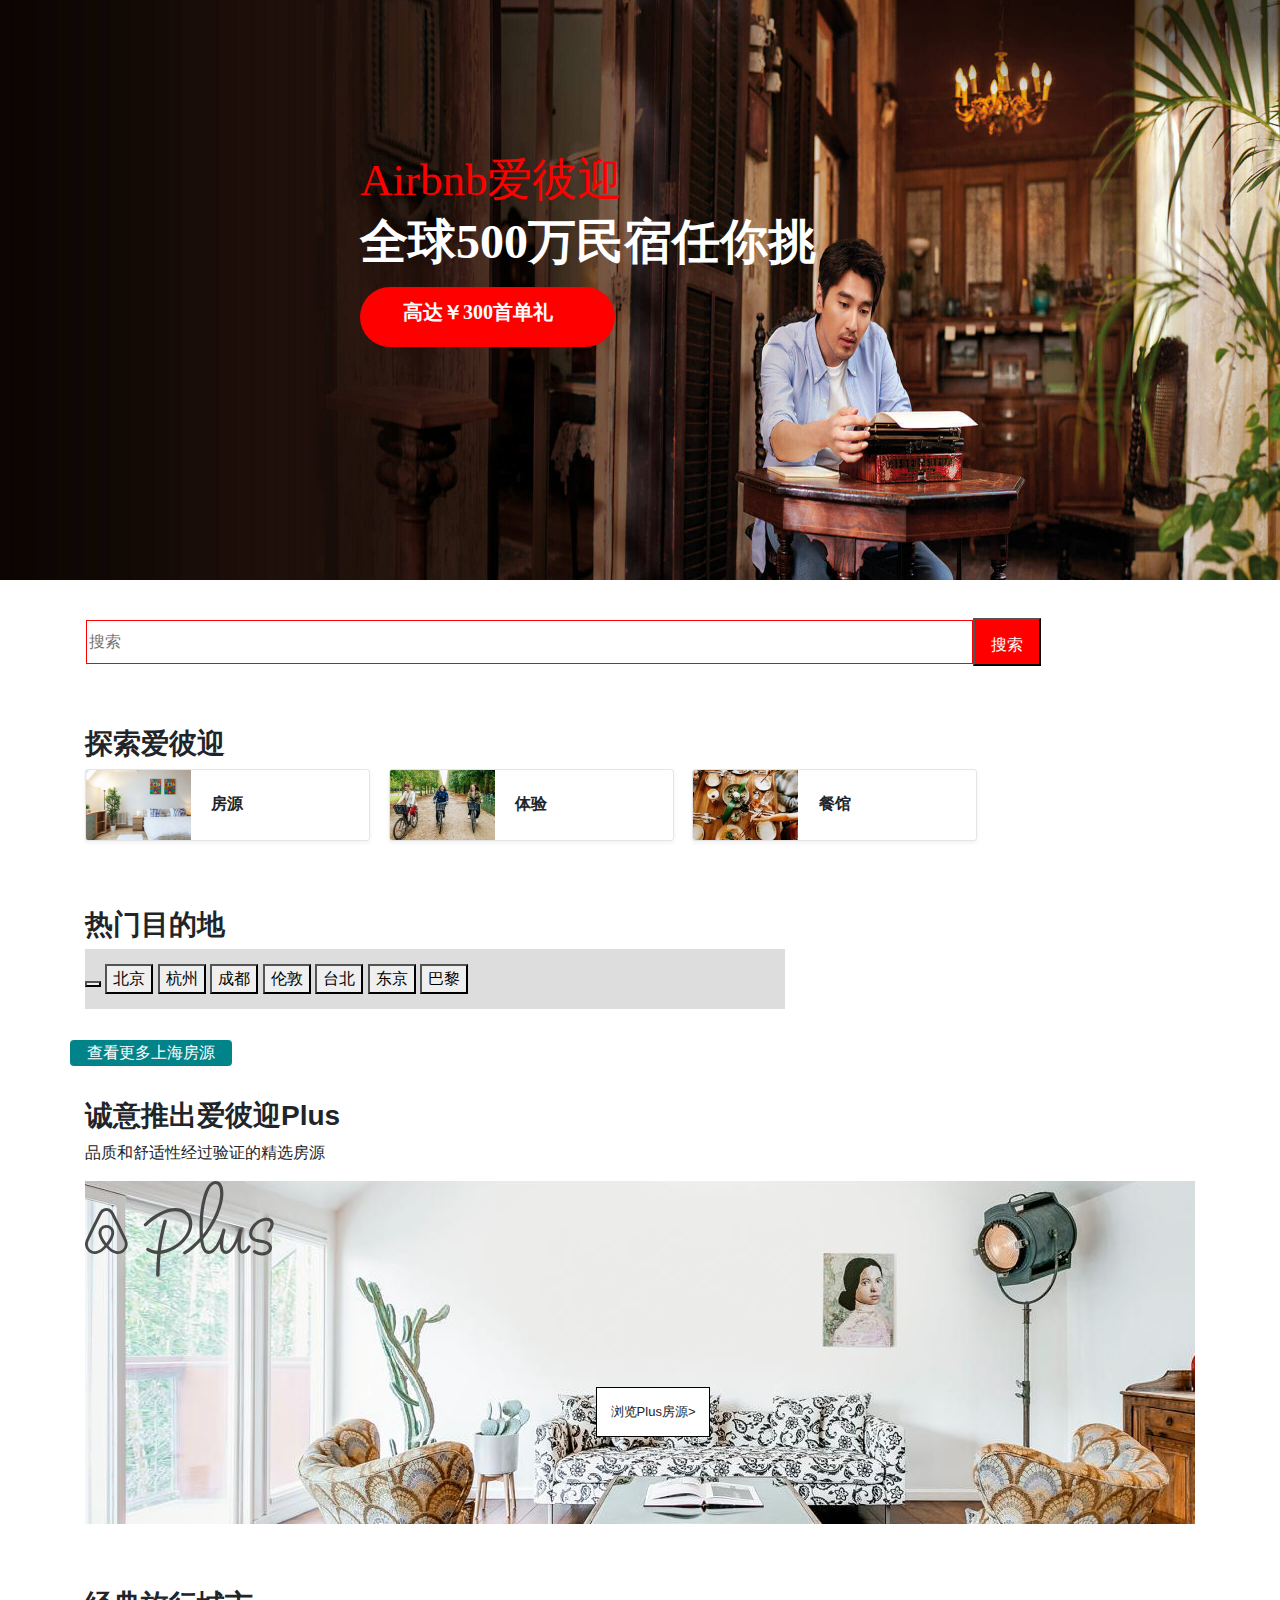
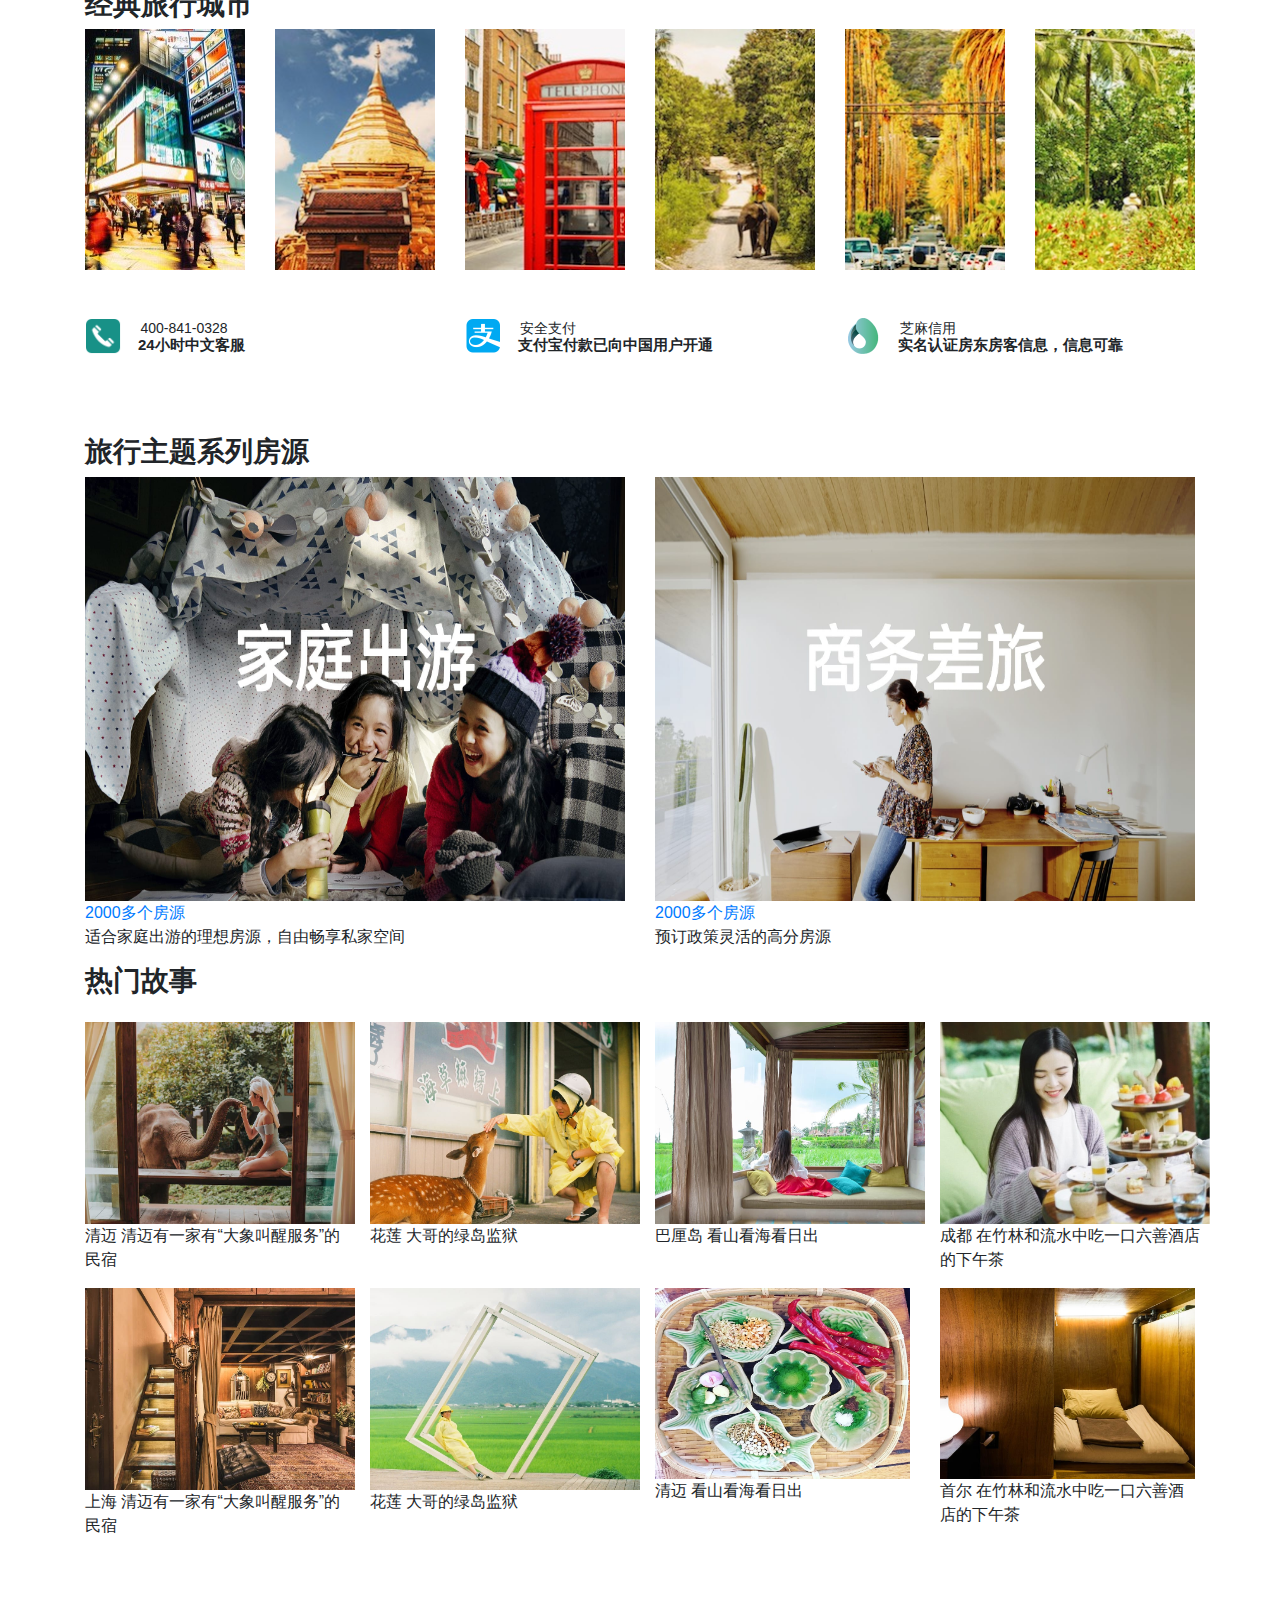
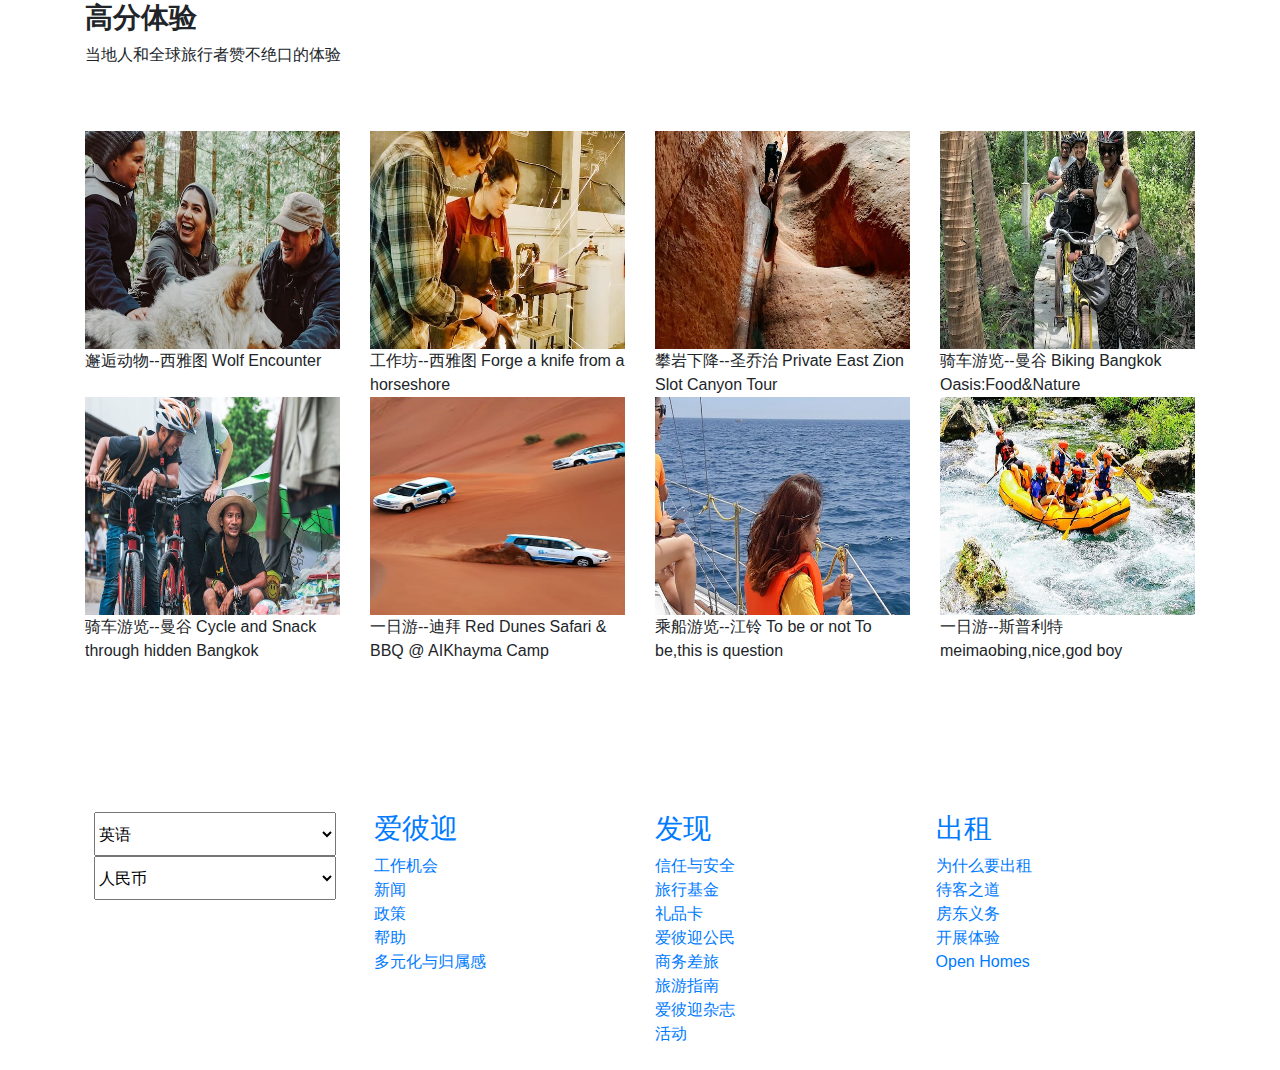
<file: WeChat/vue_sever/public/index.html>
<!doctype html>
<html lang="en">

<head>
    <meta charset="utf8">
    <title>仙女的页面</title>
    <link rel="stylesheet" href="css/bootstrap.css">
    <script src="js/jquery-3.2.1.js"></script>
    <script src="js/popper.min.js"></script>
    <script src="js/bootstrap.min.js"></script>
    <script src="js/ajax.js"></script>
    <link rel="stylesheet" href="css/index.css">
    <link rel="stylesheet" href="css/header.css">
    <script src="js/index.js"></script>
    <script src="js/header.js"></script>
</head>

<body>
    <header class="my_header">

    </header>
    <div id="header">
        <div id="d1">
            <div id="d2">
                 <div id="d3">
                    <span id="s1">Airbnb爱彼迎</span>
                    <span id="s2">全球500万民宿任你挑</span>
                    <p id="p1">
                        <span id="s3">高达￥300首单礼</span>
                    </p>
                </div>

            </div>
        </div>
        <div id="search2">
            <input type="text" placeholder="搜索" id="i1">
            <input type="button" id="i2" value="搜索">
            <div style="clear:both"></div>
        </div>
        <div class="container">
            <h3 class="biaoti">探索爱彼迎</h3>
            <div class="row">
                <div class="col-12 col-md-10">
                    <ul class="list-unstyled">
                        <li class="searchAirbnb">
                            <img src="img/8b7519ec-2c82-4c09-8233-fd4d2715bbf9.jpg" class="h-100" />
                            <span>房源</span>
                        </li>
                        <li class="searchAirbnb">
                            <img src="img/cb8b3101-d419-4c17-8e2f-4989b39b98c3.jpg" class="h-100" />
                            <span>体验</span>
                        </li>
                        <li class="searchAirbnb">
                            <img src="img/da2d8e97-90b7-409f-94ac-5ab0327c289b.jpg" class="h-100" />
                            <span>餐馆</span>
                        </li>
                    </ul>
                </div>
                <div class="col-12">
                    <h3 class="biaoti">热门目的地</h3>
                    <div class="place"> 
                            <button data-city="101"></button>
                            <button data-city="102">北京</button>
                            <button data-city="103">杭州</button>
                            <button data-city="104">成都</button>
                            <button data-city="501">伦敦</button>
                            <button data-city="105">台北</button>
                            <button data-city="301">东京</button>
                            <button data-city="201">巴黎</button>
                    </div>
                </div>
                <div class="col-12">
                    <div class="row" id="hotPlace">

                    </div>
                </div>
                <a href="#" target="_blank" rel="noopener noreferrer" class="_g1rqj60" aria-busy="false" style="position:relative;top:30px;">
                    <span class="_gzb2sgv">查看更多上海房源</span>
                </a>
            </div>
            <h3 class="biaoti">诚意推出爱彼迎Plus</h3>
            <p>品质和舒适性经过验证的精选房源</p>
            <div id="sincere">
                <svg class="svg" viewBox="0 0 470 239" fill="#484848" height="96px" aria-label="Airbnb Plus branding" focusable="false" width="188.7866108786611px">
                    <path d="M104.707 148.464c-.512-1.438-1.109-2.83-1.677-4.118a386.734 386.734 0 0 0-2.678-5.889l-.07-.152a1318.773 1318.773 0 0 0-25.22-51.674l-.374-.728c-.9-1.75-1.832-3.56-2.787-5.337-1.116-2.076-2.352-4.275-4.1-6.322-3.766-4.412-8.966-6.842-14.645-6.842s-10.88 2.431-14.648 6.845c-1.746 2.048-2.981 4.245-4.098 6.321a341.749 341.749 0 0 0-2.812 5.387l-.348.676a1319.873 1319.873 0 0 0-25.22 51.673l-.114.25a388.09 388.09 0 0 0-2.632 5.791c-.569 1.288-1.166 2.678-1.678 4.12-1.497 4.213-1.941 8.24-1.359 12.308 1.219 8.513 6.924 15.809 14.89 19.041a24.699 24.699 0 0 0 9.335 1.81c.995 0 2.007-.06 3.007-.176 3.833-.445 7.695-1.75 11.48-3.88 4.629-2.606 9.202-6.425 14.197-11.883 4.996 5.458 9.569 9.277 14.199 11.883 3.784 2.13 7.646 3.435 11.478 3.88 1 .116 2.013.175 3.008.175a24.69 24.69 0 0 0 9.334-1.809c7.965-3.231 13.671-10.528 14.891-19.041.582-4.067.137-8.093-1.36-12.31zm-51.55 6.352c-6.213-7.89-10.2-15.216-11.599-21.358-.587-2.578-.721-4.947-.398-7.041.278-1.812.9-3.431 1.848-4.815 2.145-3.127 5.938-4.994 10.15-4.994 4.209 0 8.002 1.867 10.147 4.996.949 1.383 1.57 3.003 1.849 4.815.322 2.097.187 4.466-.4 7.044-1.401 6.141-5.387 13.465-11.598 21.353zm45.897 5.35a17.098 17.098 0 0 1-10.46 13.375c-2.745 1.114-5.746 1.506-8.796 1.153-2.919-.34-5.792-1.322-8.783-3.005-4.14-2.33-8.331-5.908-13.048-11.157 7.508-9.275 12.197-17.824 13.933-25.439.794-3.481.962-6.774.5-9.788-.448-2.908-1.474-5.548-3.05-7.846-3.511-5.123-9.565-8.182-16.195-8.182-6.627 0-12.68 3.058-16.192 8.18-1.576 2.298-2.601 4.938-3.048 7.845-.464 3.01-.297 6.302.496 9.784 1.735 7.618 6.424 16.169 13.934 25.447-4.716 5.248-8.907 8.825-13.048 11.156-2.99 1.683-5.863 2.666-8.782 3.005-3.049.353-6.052-.039-8.797-1.153a17.095 17.095 0 0 1-10.46-13.376c-.418-2.923-.095-5.742 1.018-8.872.41-1.154.889-2.286 1.483-3.632.84-1.903 1.732-3.838 2.595-5.709l.116-.251a1318.605 1318.605 0 0 1 25.196-51.625l.35-.682a336.93 336.93 0 0 1 2.765-5.295c.972-1.808 1.95-3.555 3.236-5.063 2.403-2.815 5.563-4.303 9.14-4.303 3.575 0 6.734 1.487 9.137 4.302 1.287 1.508 2.265 3.255 3.236 5.061a333.39 333.39 0 0 1 2.74 5.247l.377.734a1317.39 1317.39 0 0 1 25.196 51.625l.071.155a379.704 379.704 0 0 1 2.64 5.805c.595 1.347 1.075 2.48 1.484 3.63 1.111 3.132 1.434 5.951 1.016 8.873zm194.117-43.622c0-33.068 4.234-63.313 11.695-83.88 5.04-14.316 11.492-25.002 19.961-25.002 7.46 0 11.694 8.67 11.694 22.583 0 17.744-6.049 38.713-15.928 59.482-7.26 15.323-16.736 30.244-27.02 43.754-.2-5.242-.402-10.888-.402-16.937zm-43.352 65.732c12.704-7.057 25.608-17.946 37.504-31.252 3.63 22.985 11.292 30.446 20.365 30.446 10.082 0 19.76-9.276 28.229-26.01v3.225c0 17.34 7.863 22.785 14.92 22.785 10.485 0 20.769-11.695 29.036-30.85-.202 3.428-.202 5.04-.202 7.259 0 17.542 6.452 22.784 13.912 22.784 6.856 0 12.502-4.84 18.55-14.921 1.412-2.419-.402-5.646-3.225-5.646-1.412 0-2.823.807-3.428 2.017-3.63 6.452-7.057 10.888-11.291 10.888-5.848 0-6.452-8.47-6.452-15.122 0-9.679 1.225-25.472 3.024-34.883.48-2.515-1.412-4.637-3.831-4.637-2.017 0-3.63 1.41-4.033 3.024-7.662 27.826-19.558 52.425-30.85 52.425-5.645 0-8.065-6.654-8.065-15.324 0-9.88 2.017-21.777 5.645-35.085.606-2.42-1.209-4.839-3.83-4.839-1.613 0-3.428 1.009-3.832 2.621-9.072 30.245-21.776 52.627-33.269 52.627-8.267 0-12.5-11.292-14.315-29.237 13.105-15.526 24.8-33.471 33.47-51.619 10.284-21.977 16.736-44.157 16.736-62.707C344.587 6.654 334.505 0 325.23 0c-10.888 0-20.97 10.283-28.027 29.842-7.46 21.373-12.098 52.424-12.098 86.702 0 9.275.404 17.34 1.008 24.397-12.5 14.316-26.212 26.616-39.923 34.48-1.814 1.008-2.62 3.428-1.613 5.242 1.008 1.815 3.427 2.621 5.242 1.613zm-68.353 56.054c2.218 0 4.235-1.815 4.235-4.033 0-17.743.806-35.487 2.62-52.827 36.698-3.226 78.839-38.31 78.839-74.806 0-25.204-18.147-39.52-42.141-39.52-23.39 0-53.03 14.719-77.63 39.117-1.612 1.41-1.612 4.032 0 5.645 1.413 1.613 4.034 1.613 5.647 0 22.986-22.38 50.207-36.697 71.781-36.697 19.357 0 33.874 11.493 33.874 31.455 0 32.26-36.899 63.11-69.563 66.539 3.024-25.608 7.864-50.408 14.518-72.185.604-2.016-.807-4.436-2.823-5.042-2.218-.603-4.637.606-5.243 2.622-6.654 22.583-11.694 48.19-14.921 75.008-7.863-.403-14.719-2.42-22.38-6.855-2.017-1.009-4.436-.202-5.647 1.613-1.008 2.016-.2 4.436 1.614 5.645 9.073 4.637 16.937 7.057 25.607 7.662-1.613 17.34-2.622 35.084-2.622 52.626 0 2.218 2.017 4.033 4.235 4.033zm274.22-110.697c1.614 1.21 4.235 1.008 5.444-.604 5.444-6.855 8.671-14.115 8.671-20.365 0-9.275-6.251-15.122-17.743-15.122-22.18 0-43.554 22.582-43.554 39.923 0 11.09 7.662 18.55 22.987 21.373l9.476 1.613c9.88 1.613 16.534 5.04 16.534 11.896 0 7.461-8.267 11.493-16.937 11.493-6.452 0-12.099-2.218-16.534-5.242-1.613-1.21-4.032-.807-5.242.806s-.807 4.033.806 5.242c5.646 4.235 12.905 6.856 20.97 6.856 14.315 0 25.003-8.065 25.003-19.558 0-9.275-7.058-16.333-23.39-19.155l-9.477-1.614c-9.678-1.613-16.13-5.846-16.13-13.912 0-13.913 17.744-32.06 35.285-32.06 6.05 0 9.88 2.622 9.88 8.066 0 4.234-2.42 9.679-6.653 14.92-1.21 1.614-1.009 4.033.604 5.444z"></path>
                </svg>
                <span style="display:inline-block;background:white;border:1px solid black;padding:14px;position: absolute;top:60%;left:46%;    font-size:13px;">浏览Plus房源&gt;</span>
            </div>
            <h3 class="biaoti">经典旅行城市</h3>
            <div class="row">
                <div class="col-2">
                    <img src="img/HongKong-d2a0c673c4e1a28dbb7f6f0fddf38c32.jpg" class="h-100" style="width:100%" />
                </div>
                <div class="col-2">
                    <img src="img/Chiang-Mai-0c02e1fa3f13340df4e366004db7a7c7.jpg" class="h-100" style="width:100%" />
                </div>
                <div class="col-2">
                    <img src="img/London-19c5702c00785c96a626e3989e0a3461.jpg" class="h-100" style="width:100%" />
                </div>
                <div class="col-2">
                    <img src="img/Phuket-237db8c73af4ec081e69c3d0571b2a51.jpg" class="h-100" style="width:100%" />
                </div>
                <div class="col-2">
                    <img src="img/Los-Angeles-b59e4b468916be8f5295c1491252f752.jpg" class="h-100" style="width:100%" />
                </div>
                <div class="col-2">
                    <img src="img/Bali-380c5db84250a6207a0fca6c24e34349.jpg" class="h-100" style="width:100%" />
                </div>
            </div>
            <div class="row pt-5">
                <div class="col-lg-4 col-sm-12">
                    <img src="tubiao/phone_icon.png" alt="图片无法加载" style="width:36px;height:36px;">
                    <span style="font-size:14px;position:relative;top:-7px;left:15px">400-841-0328</span>
                    <p style="margin-left:53px;margin-top:-20px;font-weight:bold;font-size:15px;">24小时中文客服</p>
                </div>
                <div class="col-lg-4 col-sm-12">
                    <img src="tubiao/alipay_icon.png" alt="图片无法加载" style="width:36px;height:36px;">
                    <span style="font-size:14px;position:relative;top:-7px;left:15px">安全支付</span>
                    <p style="margin-left:53px;margin-top:-20px;font-weight:bold;font-size:15px;">支付宝付款已向中国用户开通</p>
                </div>
                <div class="col-lg-4 col-sm-12">
                    <img src="tubiao/sesame_credit@2x.png" alt="图片无法加载" style="width:36px;height:36px;">
                    <span style="font-size:14px;position:relative;top:-7px;left:15px">芝麻信用</span>
                    <p style="margin-left:53px;margin-top:-20px;font-weight:bold;font-size:15px;">实名认证房东房客信息，信息可靠</p>
                </div>
            </div>
            <h3 class="biaoti">旅行主题系列房源</h3>
            <div class="d-flex justify-content-around">
                <div class="row">
                    <div class="col-6">
                        <img src="img/ec19ee71-8010-420a-8a78-547a70ab4f9b.jpg" class="h-100" style="width:100%" />
                        <a href="#">2000多个房源</a>
                        <p>适合家庭出游的理想房源，自由畅享私家空间</p>
                    </div>
                    <div class="col-6">
                        <img src="img/dc45c31a-d611-4a7a-aebe-a8d0ad749fd0.jpg" class="h-100" style="width:100%" />
                        <a href="#">2000多个房源</a>
                        <p>预订政策灵活的高分房源</p>
                    </div>
                </div>
            </div>
            <h3 class="biaoti">热门故事</h3>
            <div class="row">
                <div class="col-lg-3 col-md-4 col-sm-6 mt-sm-3 pr-0">
                    <img src="img/8734ab17-2b2f-4a04-9960-bc38bc455b40.jpg" class="w-100">
                    <span>清迈
                        <span>清迈有一家有“大象叫醒服务”的民宿</span>
                    </span>
                </div>
                <div class="col-lg-3 col-md-4 col-sm-6 mt-sm-3 pr-0">
                    <img src="img/21587676-7c3c-4118-8af6-935c86be30fe.jpg" class="w-100">
                    <span>花莲
                        <span>大哥的绿岛监狱</span>
                    </span>
                </div>
                <div class="col-lg-3 col-md-4 col-sm-6 mt-sm-3 pr-0">
                    <img src="img/360b3873-57b1-4b5d-be53-9b874d7d6c80.jpg" class="w-100">
                    <span>巴厘岛
                        <span>看山看海看日出</span>
                    </span>
                </div>
                <div class="col-lg-3 col-md-4 col-sm-6 mt-md-3 mt-sm-3 pr-0">
                    <img src="img/eb503071-d461-4140-954e-e14ca88996ea.jpg" class="w-100">
                    <span>成都
                        <span>在竹林和流水中吃一口六善酒店的下午茶</span>
                    </span>
                </div>
                <div class="col-lg-3 col-md-4 d-md-block d-none mt-lg-3  mt-md-3 pr-0">
                    <img src="img/13a303c7-daf2-464c-8753-c125fcc89f54.jpg" class="w-100">
                    <span>上海
                        <span>清迈有一家有“大象叫醒服务”的民宿</span>
                    </span>
                </div>
                <div class="col-lg-3 col-md-4 d-md-block d-none mt-lg-3 mt-md-3 pr-0">
                    <img src="img/64457ea8-c9ea-4490-a96c-b4969da5a3d2.jpg" class="w-100">
                    <span>花莲
                        <span>大哥的绿岛监狱</span>
                    </span>
                </div>
                <div class="col-lg-3 d-lg-block d-none mt-lg-3">
                    <img src="img/d0e6d5d7-dd5f-45be-9cbe-72edb5e3901e.jpg" class="w-100">
                    <span>清迈
                        <span>看山看海看日出</span>
                    </span>
                </div>
                <div class="col-lg-3 d-lg-block d-none mt-lg-3">
                    <img src="img/c1d9e2bd-a732-4e40-a122-e0be4a7319ee.jpg" class="w-100">
                    <span>首尔
                        <span>在竹林和流水中吃一口六善酒店的下午茶</span>
                    </span>
                </div>
            </div>
            <h3 class="biaoti">高分体验</h3>
            <p>当地人和全球旅行者赞不绝口的体验</p>
            <div class="row">
                <div class="col-lg-3 col-md-4 col-sm-6 pt-sm-5">
                    <img src="img/a7e59c75-a34d-4964-81e4-894e9b6afa66.jpg" class="h-100" style="width:100%">
                    <span>邂逅动物--西雅图
                        <span>Wolf Encounter</span>
                    </span>
                </div>
                <div class="col-lg-3 col-md-4 col-sm-6 pt-sm-5">
                    <img src="img/fb5c2d54-e846-4275-a543-5a8a9009d7db.jpg" class="h-100" style="width:100%">
                    <span>工作坊--西雅图
                        <span>Forge a knife from a horseshore</span>
                    </span>
                </div>
                <div class="col-lg-3 col-md-4 col-sm-6 pt-md-5 pt-sm-5">
                    <img src="img/7045c7ca-e603-42f4-9cef-8057d387f12a.jpg" class="h-100" style="width:100%">
                    <span>攀岩下降--圣乔治
                        <span>Private East Zion Slot Canyon Tour</span>
                    </span>
                </div>
                <div class="col-lg-3 col-md-4 col-sm-6 pt-md-5 pt-sm-5">
                    <img src="img/9efc5dd9-43e5-46f7-ba37-395a3afe8516.jpg" class="h-100" style="width:100%">
                    <span>骑车游览--曼谷
                        <span>Biking Bangkok Oasis:Food&Nature</span>
                    </span>
                </div>
                <div class="col-lg-3 col-md-4 d-md-block d-none pt-lg-5 pt-md-5">
                    <img src="img/632e48f7-3e9f-4d47-860e-08d8a902653d.jpg" style="width:255px;height:218px;">
                    <span>骑车游览--曼谷
                        <span>Cycle and Snack through hidden Bangkok</span>
                    </span>
                </div>
                <div class="col-lg-3 col-md-4 d-md-block d-none pt-lg-5 pt-md-5">
                    <img src="img/b4248829-70f4-4cab-8ba1-924c3eadda54.jpg" style="width:255px;height:218px;">
                    <span>一日游--迪拜
                        <span>Red Dunes Safari & BBQ @ AIKhayma Camp</span>
                    </span>
                </div>
                <div class="col-lg-3 d-lg-block d-none pt-lg-5">
                    <img src="img/e21bf2f4-7b01-4175-a76a-b72b9d047173.jpg" style="width:255px;height:218px;">
                    <span>乘船游览--江铃
                        <span>To be or not To be,this is question</span>
                    </span>
                </div>
                <div class="col-lg-3 d-lg-block d-none pt-lg-5">
                    <img src="img/f796b676-e66d-4c4f-a298-3c9980d63a0c.jpg" style="width:255px;height:218px;">
                    <span>一日游--斯普利特
                        <span>meimaobing,nice,god boy</span>
                    </span>
                </div>
            </div>

            

        </div>   
 
        </div>
           <footer>
                <iframe src="footer.html" frameborder="0" style="width:100%;height:400px;"></iframe>
            </footer>


        <script>
           
        </script>
        
</body>

</html>
</file>
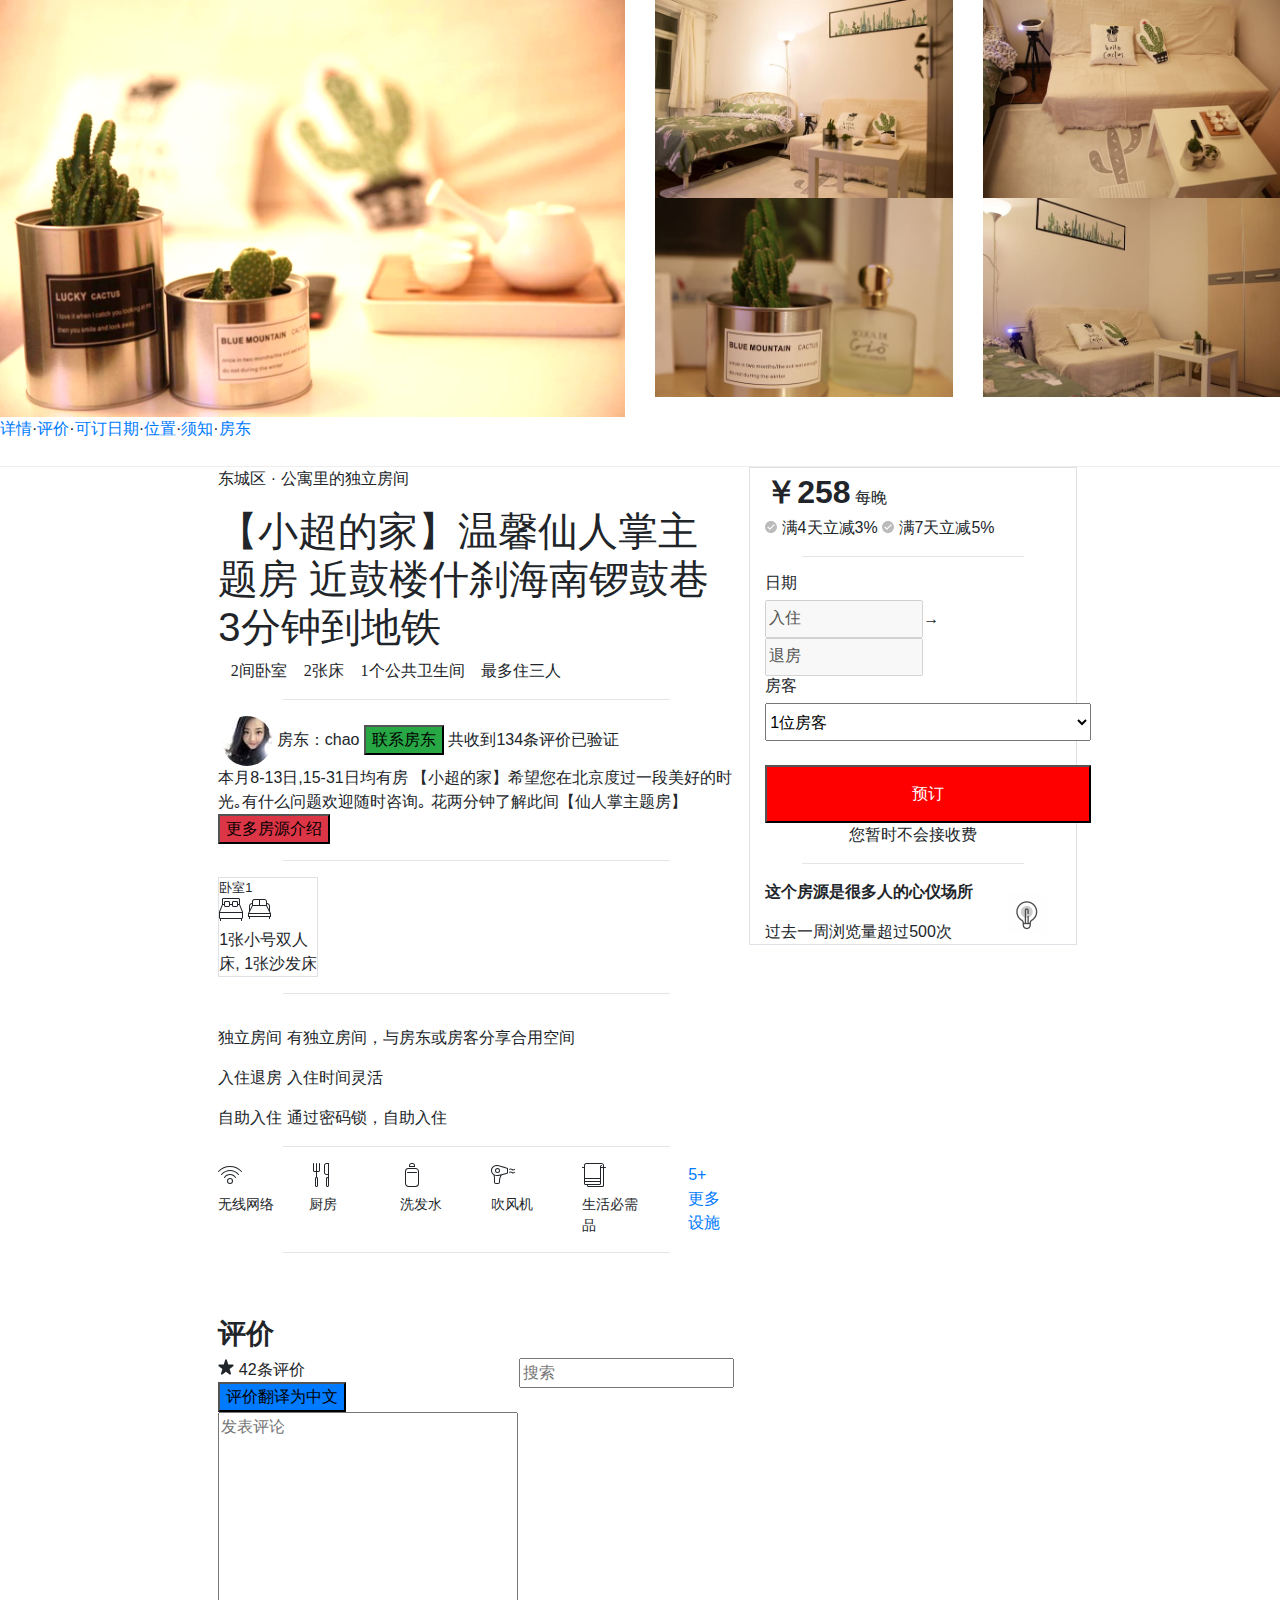
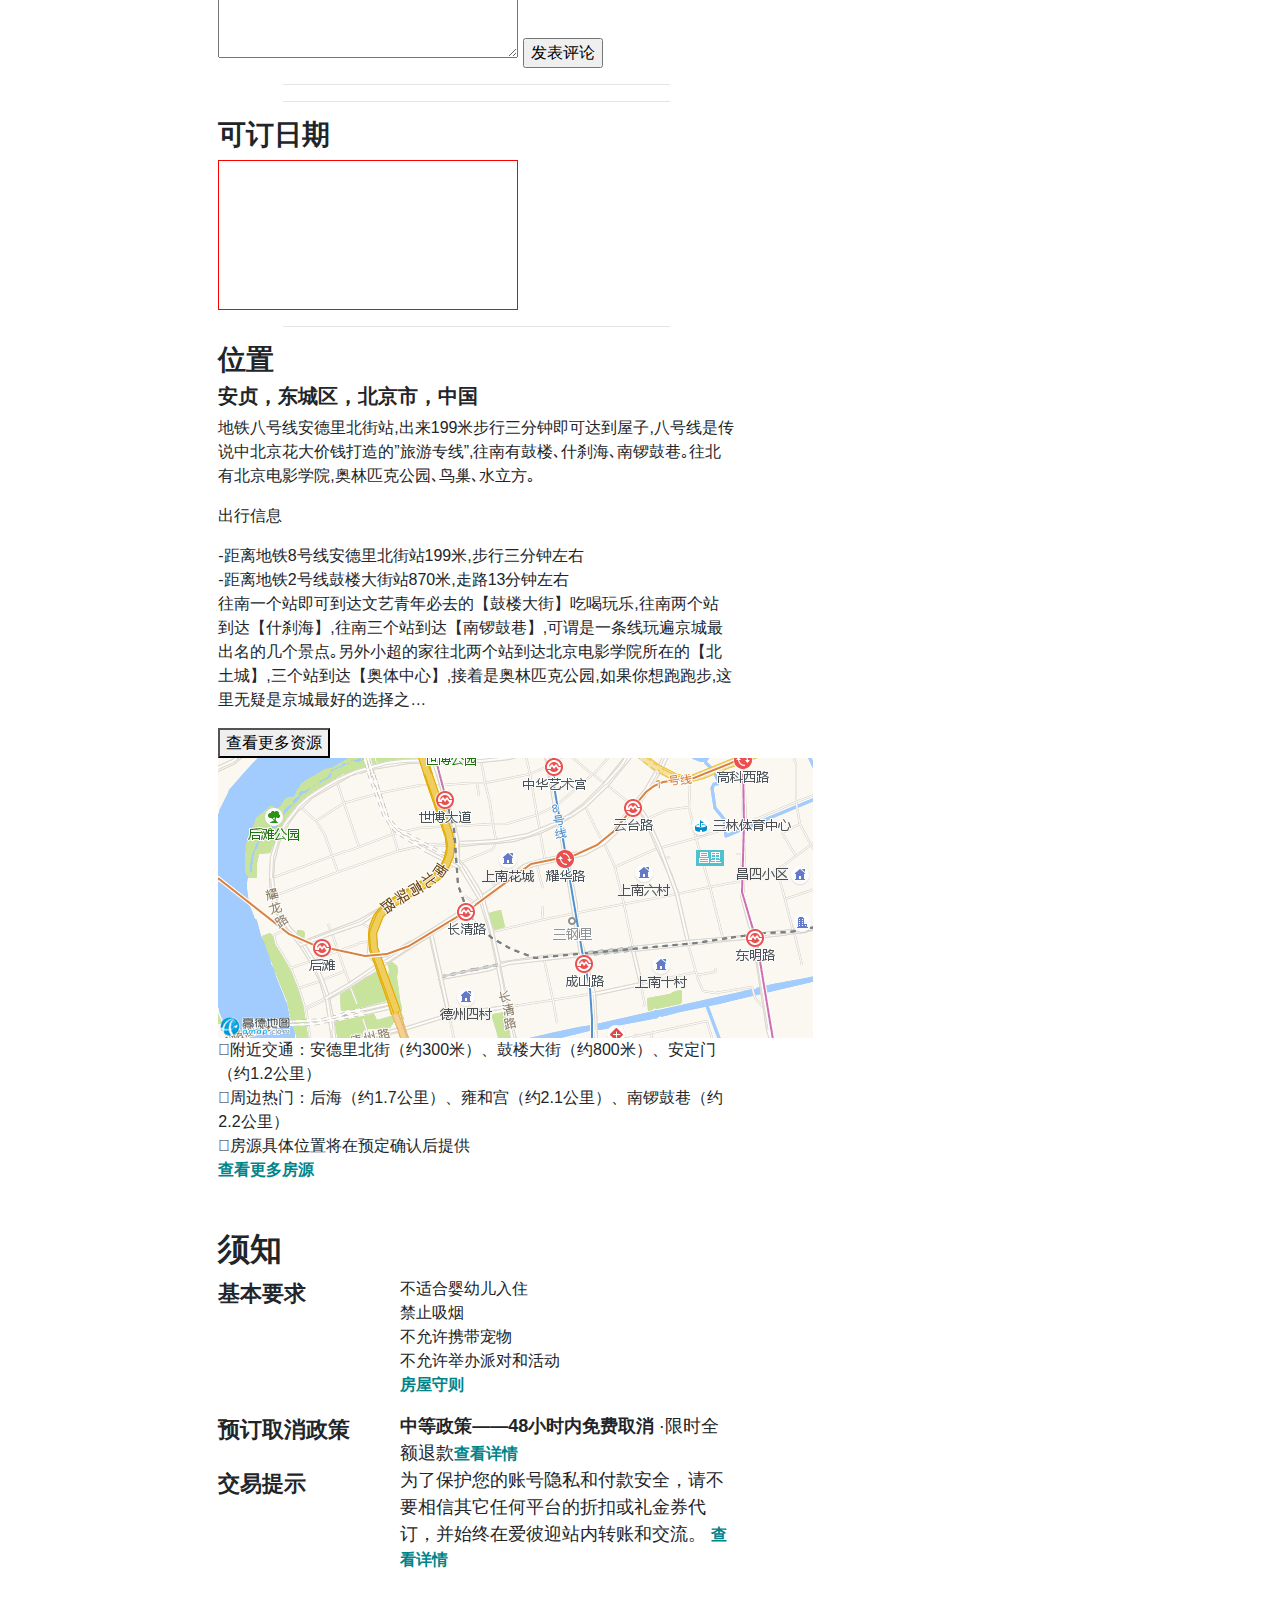
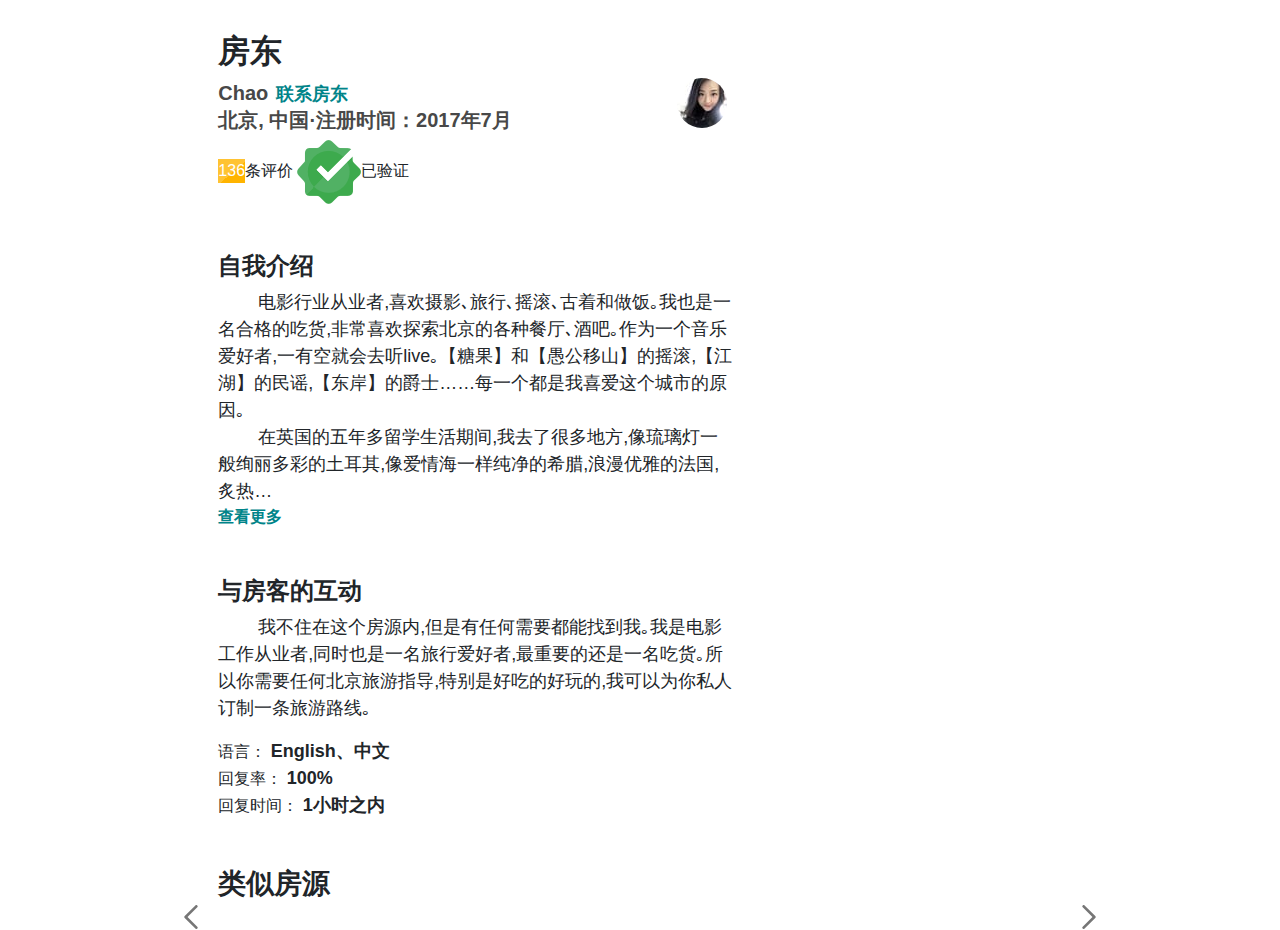
<file: WeChat/vue_sever/public/aby_houseDetails.html>
<!DOCTYPE html>
<html lang="en">

<head>
    <meta charset="UTF-8">
    <meta name="viewport" content="width=device-width, initial-scale=1.0">
    <meta http-equiv="X-UA-Compatible" content="ie=edge">
    <link rel="stylesheet" href="css/bootstrap.css">
    <link rel="stylesheet" href="css/index.css">
    <link rel="stylesheet" href="css/houseDetails.css">
    <script src="js/jquery-3.2.1.js"></script>
    <script src="js/header.js"></script>
    <script src="js/footer.js"></script>
    <script src="js/houseDetails.js"></script>
    <script src="js/user.js"></script>
    <link rel="stylesheet" href="css/header.css">
    <title>仙女的页面</title>
</head>

<body>

    <header class="my_header">

    </header>
    <div class="container-fiuld">
        <div class="row my_img">
            <div class="col-lg-6 col-md-8 col-sm-12">
                <img src="img_house/bjda.jpg" alt="图片无法加载" class="w-100">
            </div>
            <div class="col-lg-6 col-md-4">
                <div class="row">
                    <div class="col-lg-6 col-md-12">
                        <img src="img_house/bjxiao1_1.jpg" alt="图片无法加载" class="w-100">
                    </div>
                    <div class="col-lg-6">
                        <img src="img_house/bjxiao1_2.jpg" alt="图片无法加载" class="w-100">
                    </div>
                    <div class="col-lg-6 col-md-12">
                        <img src="img_house/bjxiao2_1.jpg" alt="图片无法加载" class="w-100">
                    </div>
                    <div class="col-lg-6">
                        <img src="img_house/bjxiao2_2.jpg" alt="图片无法加载" class="w-100">
                    </div>
                </div>
            </div>
        </div>

        <div class="my_nav nav nav-justified" style="height:50px">
            <a href="#">详情</a>·
            <a href="#">评价</a>·
            <a href="#">可订日期</a>·
            <a href="#">位置</a>·
            <a href="#">须知</a>·
            <a href="#">房东</a>
        </div>
        <div class="row">
            <div class="col-lg-5 offset-lg-2">
                <p>东城区 · 公寓里的独立房间</p>
                <h1>【小超的家】温馨仙人掌主题房 近鼓楼什刹海南锣鼓巷 3分钟到地铁</h1>
                <div>
                    <span class="_8tbpu3" aria-hidden="true">󰄄2间卧室</span>
                    <span class="_8tbpu3" aria-hidden="true">󰄄2张床</span>
                    <span class="_8tbpu3" aria-hidden="true">󰄄1个公共卫生间</span>
                    <span class="_8tbpu3" aria-hidden="true">󰄄最多住三人</span>
                </div>
                <hr style="width:75%">
                <div>
                    <img src="touxiang/nv1.jpg" alt="" class="rounded-circle ml-1 xiang">
                    <span>房东：chao</span>
                    <button class="bg-success">联系房东</button>
                    <span>共收到134条评价</span><span>已验证</span>
                </div>
                <div>
                    <span>本月8-13日,15-31日均有房
                        <span>【小超的家】希望您在北京度过一段美好的时光｡有什么问题欢迎随时咨询｡
                        </span>
                        <span>花两分钟了解此间【仙人掌主题房】</span>
                    </span>
                    <button class="bg-danger">更多房源介绍</button>
                </div>
                <hr style="width:75%">
                <div class="border" style="width:100px;height:100px;">
                    <small style="display:block">卧室1</small>
                    <svg viewBox="0 0 24 24" role="presentation" aria-hidden="true" focusable="false" style="height: 24px; width: 24px; fill: currentcolor;">
                        <path d="m23.96 14.81-2.96-7.41v-5.02a1.39 1.39 0 0 0 -1.39-1.38h-15.22c-.77 0-1.39.62-1.39 1.38v5.02l-2.96 7.41-.04.19v5.61c0 .64.43 1.17 1.01 1.33 0 .02-.01.04-.01.06v1.5a.5.5 0 0 0 1 0v-1.5h20v1.5a.5.5 0 0 0 1 0v-1.5c0-.02-.01-.04-.01-.06a1.39 1.39 0 0 0 1.01-1.33v-5.61zm-19.96-12.43c0-.21.17-.38.39-.38h15.22a.39.39 0 0 1 .39.39v4.61h-1v-1.61c0-.77-.62-1.39-1.39-1.39h-3.21c-.78 0-1.4.62-1.4 1.39v1.61h-2v-1.61c0-.77-.62-1.39-1.39-1.39h-3.22c-.77 0-1.39.62-1.39 1.39v1.61h-1zm14 3.01v3.21a.39.39 0 0 1 -.39.39h-3.21a.39.39 0 0 1 -.4-.38v-3.22a.39.39 0 0 1 .39-.39h3.21a.39.39 0 0 1 .39.39zm-8 0v3.21a.39.39 0 0 1 -.39.4h-3.22a.39.39 0 0 1 -.39-.39v-3.22a.39.39 0 0 1 .39-.39h3.21a.39.39 0 0 1 .39.39zm-6.16 2.61h1.16v.61c0 .77.62 1.39 1.39 1.39h3.21c.78 0 1.4-.62 1.4-1.39v-.61h2v .61c0 .78.62 1.39 1.39 1.39h3.21c.78 0 1.4-.62 1.4-1.39v-.61h1.16l2.8 7h-21.92zm19.16 12.61c0 .21-.18.39-.39.39h-21.22a.39.39 0 0 1 -.39-.39v-4.61h22z"
                            fill-rule="evenodd"></path>
                    </svg>
                    <svg viewBox="0 0 24 24" role="presentation" aria-hidden="true" focusable="false" style="height: 24px; width: 24px; fill: currentcolor;">
                        <path d="m22.95 16.29v-.01l-.95-1.9-.01-5.38c0-1.47-1.46-2.77-2.99-2.97v-1.53a2.5 2.5 0 0 0 -2.51-2.5h-9.98a2.5 2.5 0 0 0 -2.51 2.5v1.55c-1.57.21-3 1.48-3 2.96v5.38l-.95 1.89v.01a.49.49 0 0 0 -.05.21v3a .5.5 0 0 0 .5.5h.5v1.5a.5.5 0 0 0 1 0v-1.5h19v1.5a.5.5 0 0 0 1 0v-1.5h.5a.5.5 0 0 0 .5-.5v-3a .49.49 0 0 0 -.05-.21zm-3.95-9.25c1.02.19 1.99 1.08 1.99 1.97v3.37l-1.99-4zm-7-4.04h4.49c.83 0 1.51.67 1.51 1.5v3.5h-6zm0 6h6.19l3.5 7h-20.38l3.5-7zm-7-4.5a1.5 1.5 0 0 1 1.51-1.5h4.49v5h-6zm-3 4.51c0-.89.94-1.76 2-1.96v1.33l-2 4zm20 9.99h-21v-2h21z"
                            fill-rule="evenodd"></path>
                    </svg>
                    <div>1张小号双人床, 1张沙发床</div>
                </div>
                <hr style="width:75%">
                <div class="rzhway">
                    <div class="pt-3">
                        <div style="display:inline-block">独立房间</div>
                        <div style="display:inline-block">有独立房间，与房东或房客分享合用空间</div>
                    </div>
                    <div class="pt-3">
                        <div style="display:inline-block">入住退房</div>
                        <div style="display:inline-block"><span>入住时间</span><span style="font-style: bold">灵活</span></div>
                    </div>
                    <div class="pt-3">
                        <div style="display:inline-block">自助入住</div>
                        <div style="display:inline-block">通过密码锁，自助入住</div>
                    </div>
                </div>
                <hr style="width:75%">
                <div class="thing">
                    <div class="row">
                        <div class="col-2">
                            <div>
                                <svg viewBox="0 0 24 24" role="presentation" aria-hidden="true" focusable="false" style="height: 24px; width: 24px; fill: currentcolor;">
                                    <path d="m12 15a3 3 0 1 0 0 6 3 3 0 0 0 0-6zm0 5a2 2 0 1 1 0-4 2 2 0 0 1 0 4zm5.92-5.78a.5.5 0 1 1 -.84.55c-1.19-1.81-3.07-2.77-5.08-2.77s-3.89.96-5.08 2.78a.5.5 0 0 1 -.84-.55c1.38-2.1 3.58-3.23 5.92-3.23s4.54 1.13 5.92 3.23zm2.98-3.03a.5.5 0 1 1 -.79.61c-1.66-2.14-5.22-3.8-8.11-3.8-2.83 0-6.26 1.62-8.12 3.82a.5.5 0 0 1 -.76-.65c2.05-2.42 5.75-4.17 8.88-4.17 3.19 0 7.05 1.8 8.9 4.19zm2.95-2.33a.5.5 0 0 1 -.71-.02c-2.94-3.07-6.71-4.84-11.14-4.84s-8.2 1.77-11.14 4.85a.5.5 0 0 1 -.72-.69c3.12-3.27 7.14-5.16 11.86-5.16s8.74 1.89 11.86 5.16a.5.5 0 0 1 -.02.71z"
                                        fill-rule="evenodd"></path>
                                </svg>
                            </div>
                            <div style="font-size:14px;">无线网络</div>
                        </div>
                        <div class="col-2">
                            <div>
                                <svg viewBox="0 0 24 24" role="presentation" aria-hidden="true" focusable="false" style="height: 24px; width: 24px; fill: currentcolor;">
                                    <path d="m10.5 0a .5.5 0 0 0 -.5.5v7a .5.5 0 0 1 -.49.5h-1.51v-7.5a.5.5 0 1 0 -1 0v7.5h-1.51a.5.5 0 0 1 -.49-.5v-7a .5.5 0 1 0 -1 0v7c0 .83.67 1.5 1.49 1.5h1.51v5c0 .03.01.06.02.09a1.49 1.49 0 0 0 -1.02 1.41v7c0 .83.67 1.5 1.5 1.5s1.5-.67 1.5-1.5v-7c0-.66-.43-1.21-1.02-1.41.01-.03.02-.06.02-.09v-5h1.51a1.5 1.5 0 0 0 1.49-1.5v-7a .5.5 0 0 0 -.5-.5zm-2.5 15.5v7a .5.5 0 0 1 -.5.5.5.5 0 0 1 -.5-.5v-7c0-.28.22-.5.5-.5s.5.22.5.5zm11.5-15.5h-2c-1.4 0-2.5 1.07-2.5 2.5v7c0 1.43 1.1 2.5 2.5 2.5h1.5v2.09a1.49 1.49 0 0 0 -.5-.09c-.83 0-1.5.67-1.5 1.5v7c0 .83.67 1.5 1.5 1.5s1.5-.67 1.5-1.5v-22.5zm-2 11c-.86 0-1.5-.63-1.5-1.5v-7c0-.87.65-1.5 1.5-1.5h1.5v10zm1.5 11.5a.5.5 0 0 1 -.5.5.5.5 0 0 1 -.5-.5v-7c0-.28.22-.5.5-.5s.5.22.5.5z"
                                        fill-rule="evenodd"></path>
                                </svg>
                            </div>
                            <div style="font-size:14px;">厨房</div>
                        </div>
                        <div class="col-2">
                            <div>
                                <svg viewBox="0 0 24 24" role="presentation" aria-hidden="true" focusable="false" style="height: 24px; width: 24px; fill: currentcolor;">
                                    <path d="m14.5 4h .5v-1.5c0-1.39-1.12-2.5-2.5-2.5h-.99a2.5 2.5 0 0 0 -2.51 2.5v1.5zm-4.5-1.5c0-.83.67-1.5 1.51-1.5h.99c.83 0 1.5.67 1.5 1.5v.5h-4zm5.5 2.5h-7a3.5 3.5 0 0 0 -3.5 3.49v12.01c0 1.93 1.57 3.5 3.5 3.5h7a3.5 3.5 0 0 0 3.5-3.49v-12.02c0-1.92-1.57-3.49-3.5-3.49zm2.5 15.51a2.5 2.5 0 0 1 -2.5 2.49h-7a2.5 2.5 0 0 1 -2.5-2.49v-12.02a2.5 2.5 0 0 1 2.5-2.49h7a2.5 2.5 0 0 1 2.5 2.49v12.01zm-1-11.01a.5.5 0 0 1 -.5.5h-9a .5.5 0 0 1 0-1h9a .5.5 0 0 1 .5.5z"
                                        fill-rule="evenodd"></path>
                                </svg>
                            </div>
                            <div style="font-size:14px;">洗发水</div>
                        </div>
                        <div class="col-2">
                            <div>
                                <svg viewBox="0 0 24 24" role="presentation" aria-hidden="true" focusable="false" style="height: 24px; width: 24px; fill: currentcolor;">
                                    <path d="m6.5 5a2.5 2.5 0 1 0 0 5 2.5 2.5 0 0 0 0-5zm0 4a1.5 1.5 0 1 1 0-3 1.5 1.5 0 0 1 0 3zm10.15-4.09a125.01 125.01 0 0 0 -1.43-.45 217.8 217.8 0 0 0 -3.98-1.21c-2.68-.78-4.51-1.23-5.24-1.25-3.43.04-6.01 2.28-6.01 5.5 0 2 .98 3.62 2.53 4.57 0 .02 0 .04.01.06.19.68.31 1.6.39 2.7a40.42 40.42 0 0 1 .05 4.17 2.01 2.01 0 0 0 2.03 2h2.03c1.25 0 1.97-.73 1.97-1.98 0-.07 0-.14 0-.31-.03-1.86.16-3.27.89-4.81a7.75 7.75 0 0 1 1-1.59.5.5 0 0 0 .09-.17 71.83 71.83 0 0 0 1.53-.4 97.27 97.27 0 0 0 4.15-1.24.5.5 0 0 0 .34-.48v-4.65a.5.5 0 0 0 -.35-.48zm-7.67 8.57c-.81 1.71-1.01 3.26-.98 5.25v.29c0 .7-.28.98-.97.98h-2.03c-.6 0-1.03-.48-1.03-.98a41.35 41.35 0 0 0 -.05-4.26 18.74 18.74 0 0 0 -.26-2.15c.71.25 1.5.39 2.33.39.85 0 2.05-.19 3.53-.51-.21.32-.39.65-.55.99zm7.02-6.98v3.17a96.43 96.43 0 0 1 -3.76 1.11 69.77 69.77 0 0 1 -1.72.45c-1.98.49-3.55.76-4.52.76-2.89 0-5-1.85-5-4.5 0-2.63 2.11-4.47 5.01-4.5.59.01 2.41.46 4.97 1.21a216.71 216.71 0 0 1 4.99 1.53l.04.01v.75zm7.92 3.1a1.91 1.91 0 0 1 -.42.46 1.97 1.97 0 0 1 -1.25.44c-.47 0-.8-.15-1.51-.57-.54-.33-.77-.43-.99-.43-.3 0-.55.05-.75.13a.91.91 0 0 0 -.19.09.5.5 0 0 1 -.62-.78c.09-.07.24-.16.44-.24a3.01 3.01 0 0 1 1.12-.2c.47 0 .8.15 1.51.57.54.33.77.43.99.43a.98.98 0 0 0 .63-.22.98.98 0 0 0 .2-.21.5.5 0 0 1 .85.53zm-5.81-2.95a.5.5 0 0 1 .08-.7c.09-.07.24-.16.44-.24a3.01 3.01 0 0 1 1.12-.2c.47 0 .8.15 1.51.57.54.33.77.43.99.43a.98.98 0 0 0 .63-.22.98.98 0 0 0 .2-.21.5.5 0 0 1 .85.53 1.91 1.91 0 0 1 -.42.46 1.97 1.97 0 0 1 -1.25.44c-.47 0-.8-.15-1.51-.57-.54-.33-.77-.43-.99-.43-.3 0-.55.05-.75.13a.91.91 0 0 0 -.19.09.5.5 0 0 1 -.7-.08z"
                                        fill-rule="evenodd"></path>
                                </svg>
                            </div>
                            <div style="font-size:14px;">吹风机</div>
                        </div>
                        <div class="col-2">
                            <div>
                                <svg viewBox="0 0 24 24" role="presentation" aria-hidden="true" focusable="false" style="height: 24px; width: 24px; fill: currentcolor;">
                                    <path d="m23.5 4h-1.5v-1.5c0-1.38-1.12-2.5-2.5-2.5h-15a2.5 2.5 0 0 0 -2.5 2.5v1.5h-1.5a.5.5 0 1 0 0 1h1.5v15.5c0 .83.67 1.5 1.5 1.5h1.5v.5c0 .83.67 1.5 1.5 1.5h14c .83 0 1.5-.67 1.5-1.5v-17.5h1.5a.5.5 0 0 0 0-1zm-20.5-1.5c0-.82.67-1.5 1.5-1.5h15.01c.82 0 1.49.67 1.49 1.5v1.5h-2v-.51a.5.5 0 0 1 .5-.49.5.5 0 0 0 0-1 1.5 1.5 0 0 0 -1.5 1.5v11.5h-15zm0 13.5h15v2h-15zm .5 5a .5.5 0 0 1 -.5-.5v-1.5h15v1.51c0 .27-.23.5-.5.5h-14zm17.5 1.5c0 .28-.22.5-.5.5h-14a .5.5 0 0 1 -.5-.5v-.5h11.5c.83 0 1.5-.67 1.5-1.5v-15.5h2z"
                                        fill-rule="evenodd"></path>
                                </svg>
                            </div>
                            <div style="font-size:14px;">生活必需品</div>
                        </div>
                        <div class="col-2">
                            <div style="padding-left:15px;">
                                <div><a href="#">5+</a></div>
                                <div><a href="#">更多设施</a></div>
                            </div>
                        </div>
                    </div>
                </div>
                <hr style="width:75%">
                <div class="pt-5">
                    <h3 style="font-weight:bold">评价</h3>
                    <span class="d-inline-block">
                        <svg xmlns="http://www.w3.org/2000/svg" role="presentation" aria-hidden="true" style="width: 1em; height: 1em; display: block; fill: currentColor;"
                            viewBox="0 0 1000 1000" focusable="false">
                            <path d="M 971.5 379.5 c 9 28 2 50 -20 67 L 725.4 618.6 l 87 280.1 c 11 39 -18 75 -54 75 c -12 0 -23 -4 -33 -12 l -226.1 -172 l -226.1 172.1 c -25 17 -59 12 -78 -12 c -12 -16 -15 -33 -8 -51 l 86 -278.1 L 46.1 446.5 c -21 -17 -28 -39 -19 -67 c 8 -24 29 -40 52 -40 h 280.1 l 87 -278.1 c 7 -23 28 -39 52 -39 c 25 0 47 17 54 41 l 87 276.1 h 280.1 c 23.2 0 44.2 16 52.2 40 Z" /></svg></span>
                    <span>42条评价</span>
                    <input type="text" placeholder="搜索" style="float:right;">
                    <div>
                        <button class="bg-primary size-large">评价翻译为中文</button>
                    </div>
                    <div class="envaulte">
                        <textarea id="textarea" cols="30" rows="10" placeholder="发表评论"></textarea>
                        <input type="button" value="发表评论" class="pinglun">
                    </div>
                    <hr style="width:75%">
                    <div class="show_pinglun w-100">
                       
                    </div>
                </div>
                <hr style="width:75%">
                <div>
                    <h3 style="font-weight:bold">可订日期</h3>
                    <div style="width:300px;height:150px;border:1px solid red;"></div>
                </div>
                <hr style="width:75%">
                <div>
                    <div>
                        <h3 style="font-weight:bold">位置</h3>
                        <h5 style="font-weight:bold">安贞，东城区，北京市，中国</h5>
                        <p>地铁八号线安德里北街站,出来199米步行三分钟即可达到屋子,八号线是传说中北京花大价钱打造的”旅游专线”,往南有鼓楼､什刹海､南锣鼓巷｡往北有北京电影学院,奥林匹克公园､鸟巢､水立方｡</p>
                    </div>
                    <div>
                        <p>出行信息</p>
                        <p>
                            <span>-距离地铁8号线安德里北街站199米,步行三分钟左右</span><br>
                            <span>-距离地铁2号线鼓楼大街站870米,走路13分钟左右</span><br>
                            <span>往南一个站即可到达文艺青年必去的【鼓楼大街】吃喝玩乐,往南两个站到达【什刹海】,往南三个站到达【南锣鼓巷】,可谓是一条线玩遍京城最出名的几个景点｡另外小超的家往北两个站到达北京电影学院所在的【北土城】,三个站到达【奥体中心】,接着是奥林匹克公园,如果你想跑跑步,这里无疑是京城最好的选择之…</span>
                        </p>
                    </div>
                    <div><button>查看更多资源</button></div>
                    <div><img src="img_house/staticmap.png" alt=""></div>
                    <div>
                        <div><span>󵀅</span><span>附近交通：安德里北街（约300米）、鼓楼大街（约800米）、安定门（约1.2公里）</span></div>
                        <div><span>󱌇</span><span>周边热门：后海（约1.7公里）、雍和宫（约2.1公里）、南锣鼓巷（约2.2公里）</span></div>
                        <div><span>󱌇</span><span>房源具体位置将在预定确认后提供</span></div>
                        <div><a href="#" style="color:#008489;font-weight:bold;">查看更多房源</a></div>
                    </div>
                    <div class="pt-5">
                        <h2 style="font-weight:bold;">须知</h2>
                        <div class="row">
                            <div class="col-4">
                                <span style="font-weight:bold;font-size:22px;">基本要求</span>
                            </div>
                            <div class="col-8">
                                <ul class="list-unstyled">
                                    <li>不适合婴幼儿入住</li>
                                    <li>禁止吸烟</li>
                                    <li>不允许携带宠物</li>
                                    <li>不允许举办派对和活动</li>
                                    <li><a href="#" style="color:#008489;font-weight:bold;">房屋守则</a></li>
                                </ul>
                            </div>
                        </div>
                        <div class="row">
                            <div class="col-4">
                                <span style="font-weight:bold;font-size:22px;">预订取消政策</span>
                            </div>
                            <div class="col-8">
                                <span style="font-weight:bold;font-size:18px;">中等政策——48小时内免费取消</span>
                                <span style="font-size:18px;">·限时全额退款</span><a href="#" style="color:#008489;font-weight:bold;">查看详情</a>
                            </div>
                        </div>
                        <div class="row">
                            <div class="col-4">
                                <span style="font-weight:bold;font-size:22px;">交易提示</span>
                            </div>
                            <div class="col-8">
                                <span style="font-size:18px;">为了保护您的账号隐私和付款安全，请不要相信其它任何平台的折扣或礼金券代订，并始终在爱彼迎站内转账和交流。</span>
                                <a href="#" style="color:#008489;font-weight:bold;">查看详情</a>
                            </div>
                        </div>
                    </div>
                    <div style="padding-top:60px;">
                        <h2 style="font-weight:bold;">房东</h2>
                        <div class="row">
                            <div class="col-10">
                                <span style="font-weight:bold;font-size:20px;color:rgb(72, 72, 72)">Chao</span><a href="#"
                                    style="color:#008489;font-weight:bold;font-size:18px;" class="pl-2">联系房东</a>
                                <h4 style="font-weight:bold;color:rgb(72, 72, 72);font-size:20px;">北京, 中国·注册时间：2017年7月</h4>
                                <div style="background: linear-gradient(140deg, rgb(255, 195, 51) 55%, rgb(255, 180, 0) 55%, rgb(255, 180, 0) 100%);  color: rgb(255, 255, 255);display:inline-block">136</div><span>条评价</span>
                                <img src="tubiao/duigou.png" alt=""><span>已验证</span>
                            </div>
                            <div class="col-2">
                                <img src="touxiang/nv1.jpg" alt="" class="rounded-circle ml-1 xiang">
                            </div>
                        </div>
                        <div class="pt-5">
                            <h4 style="font-weight:bold">自我介绍</h4>
                            <span style="display:block;font-size:18px;">&nbsp;&nbsp;&nbsp;&nbsp;&nbsp;&nbsp;&nbsp;&nbsp;电影行业从业者,喜欢摄影､旅行､摇滚､古着和做饭｡我也是一名合格的吃货,非常喜欢探索北京的各种餐厅､酒吧｡作为一个音乐爱好者,一有空就会去听live｡【糖果】和【愚公移山】的摇滚,【江湖】的民谣,【东岸】的爵士……每一个都是我喜爱这个城市的原因｡
                            </span>
                            <span style="display:block;font-size:18px;">&nbsp;&nbsp;&nbsp;&nbsp;&nbsp;&nbsp;&nbsp;&nbsp;在英国的五年多留学生活期间,我去了很多地方,像琉璃灯一般绚丽多彩的土耳其,像爱情海一样纯净的希腊,浪漫优雅的法国,炙热…</span>
                            <a href="#" style="color:#008489;font-weight:bold;">查看更多</a>
                        </div>
                        <div class="pt-5">
                            <h4 style="font-weight:bold">与房客的互动</h4>
                            <span style="display:block;font-size:18px;">&nbsp;&nbsp;&nbsp;&nbsp;&nbsp;&nbsp;&nbsp;&nbsp;我不住在这个房源内,但是有任何需要都能找到我｡我是电影工作从业者,同时也是一名旅行爱好者,最重要的还是一名吃货｡所以你需要任何北京旅游指导,特别是好吃的好玩的,我可以为你私人订制一条旅游路线｡</span>
                            <div class="pt-3">
                                <div>
                                    <span>语言：</span>
                                    <span style="font-size:18px;font-weight:bolder;">English、中文</span>
                                </div>
                                <div>
                                    <span>回复率：</span>
                                    <span style="font-size:18px;font-weight:bolder;">100%</span>
                                </div>
                                <div>
                                    <span>回复时间：</span>
                                    <span style="font-size:18px;font-weight:bolder;">1小时之内</span>
                                </div>
                            </div>
                        </div>
                    </div>
                </div>

            </div>
            <div class="col-lg-3 border my_right" style="height:100%">
                <div>
                    <span style="font-size:32px;font-weight:bold;">￥258</span>
                    <span>每晚</span><br>
                    <svg viewBox="0 0 32 32" role="presentation" aria-hidden="true" focusable="false" style="height: 12px; width: 12px; display: inline-block; fill: rgb(187, 187, 187);">
                        <path d="m13.2651857 19.4498225-5.07154933-5.0715493-2.17401154 2.1740115 7.24670517 7.2467052 2.1740115-2.1740116-.0011443-.0011443 10.649855-10.649855-2.1740115-2.17401155zm2.7348143 12.5501775c-8.836556 0-16-7.163444-16-16s7.163444-16 16-16 16 7.163444 16 16-7.163444 16-16 16z"></path>
                    </svg>
                    <span>满4天立减3%</span>
                    <svg viewBox="0 0 32 32" role="presentation" aria-hidden="true" focusable="false" style="height: 12px; width: 12px; display: inline-block; fill: rgb(187, 187, 187);">
                        <path d="m13.2651857 19.4498225-5.07154933-5.0715493-2.17401154 2.1740115 7.24670517 7.2467052 2.1740115-2.1740116-.0011443-.0011443 10.649855-10.649855-2.1740115-2.17401155zm2.7348143 12.5501775c-8.836556 0-16-7.163444-16-16s7.163444-16 16-16 16 7.163444 16 16-7.163444 16-16 16z"></path>
                    </svg>
                    <span>满7天立减5%</span>
                    <hr style="width:75%">
                </div>
                <form action="">
                    <h6>日期</h6>
                    <input type="text" value="入住" class="right_input" disabled>→<input type="text" class="right_input"
                        value="退房" disabled>
                    <h6>房客</h6>
                    <select style="width:326px;height:38px;">
                        <option value="">1位房客</option>
                        <option value="">成人</option>
                        <option value="">儿童<h6>2-12岁</h6>
                        </option>
                        <option value="">婴儿<h6>2岁以下</h6>
                        </option>
                    </select>
                    <button style="background:red;color:white;width:326px;height:58px;" class="mt-4">预订</button>
                </form>
                <div style="text-align:center;">您暂时不会接收费</div>
                <hr style="width:75%">
                <div>
                    <p style="display:inline-block;font-weight:bold">这个房源是很多人的心仪场所</p>
                    <span style="display:inline-block;">过去一周浏览量超过500次</span>
                    <img src="img_house/deng.gif" alt="" style="width:40px;height:40px;margin-left:51px;margin-top:-37px;">
                </div>
            </div>
        </div>
        <div class="row">
            <div class="col-lg-8 offset-lg-2">
                <div class="row">
                    <div class="col-12 pt-5">
                        <h3 style="font-weight:bold">类似房源</h3>
                    </div>
                    <div class="col-12 pt-3">
                        <button style="border:none;cursor: pointer;position:absolute;left:-30px;background-color: transparent; top:50%;margin-top:-12px;" class="lunbo_left" data-city="102">
                                <svg viewBox="0 0 18 18" role="img" aria-label="上一页" focusable="false" style="height: 24px; width: 24px; display: block; fill: rgb(118, 118, 118);"><path d="m13.7 16.29a1 1 0 1 1 -1.42 1.41l-8-8a1 1 0 0 1 0-1.41l8-8a1 1 0 1 1 1.42 1.41l-7.29 7.29z" fill-rule="evenodd"></path></svg>
                        </button>
                        <div class="row lunbo" style="flex-wrap: nowrap;overflow: hidden;">
                            
                        </div>
                        <button style="border:none;cursor: pointer;position:absolute;right:-30px;background-color: transparent; top:50%;margin-top:-12px;" class="lunbo_right"><svg viewBox="0 0 18 18" role="img" aria-label="下一步" focusable="false" style="height: 24px; width: 24px; display: block; fill: rgb(118, 118, 118);"><path d="m4.29 1.71a1 1 0 1 1 1.42-1.41l8 8a1 1 0 0 1 0 1.41l-8 8a1 1 0 1 1 -1.42-1.41l7.29-7.29z" fill-rule="evenodd"></path></svg></button>
                    </div>
                </div>
            </div>
        </div>
    </div>
    <footer class="my_footer"></footer>
    <script>
        
    </script>
</body>

</html>
</file>
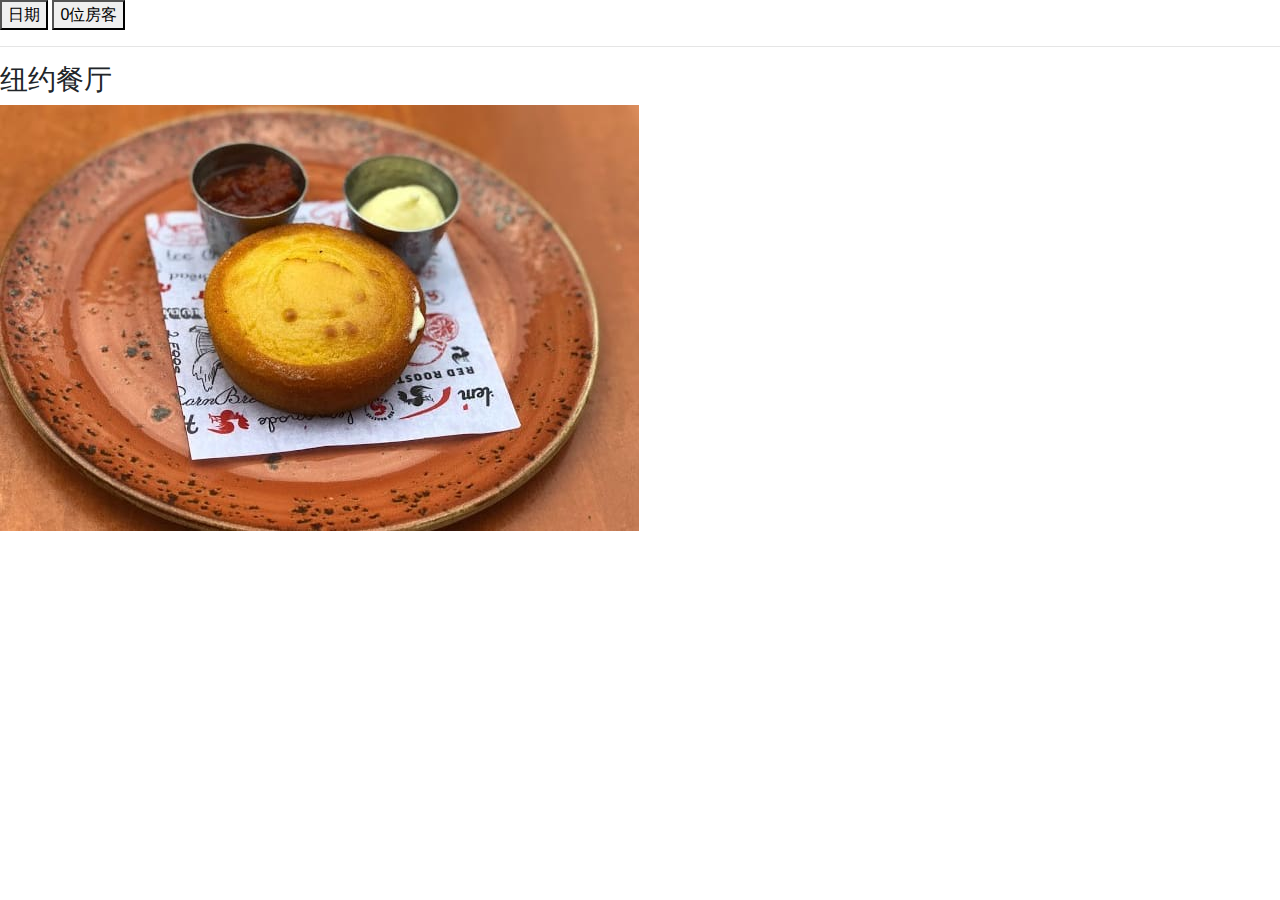
<file: WeChat/vue_sever/public/food.html>
<!DOCTYPE html>
<html lang="en">
<head>
    <meta charset="UTF-8">
    <meta name="viewport" content="width=device-width, initial-scale=1.0">
    <meta http-equiv="X-UA-Compatible" content="ie=edge">
    <title>Document</title>
    <link rel="stylesheet" href="css/bootstrap.css">
</head>
<body>
    <div>
        <button class="navbutton">日期</button>
        <button class="navbutton">0位房客</button>
    </div>
    <hr style="width:100%">
    <h3 class="canguanming">纽约餐厅</h3>
    <div class="container-fiuld">
        <div>
            <img src="img_food/new1.jpg" alt="">
        </div>
    </div>
</body>
</html>
</file>
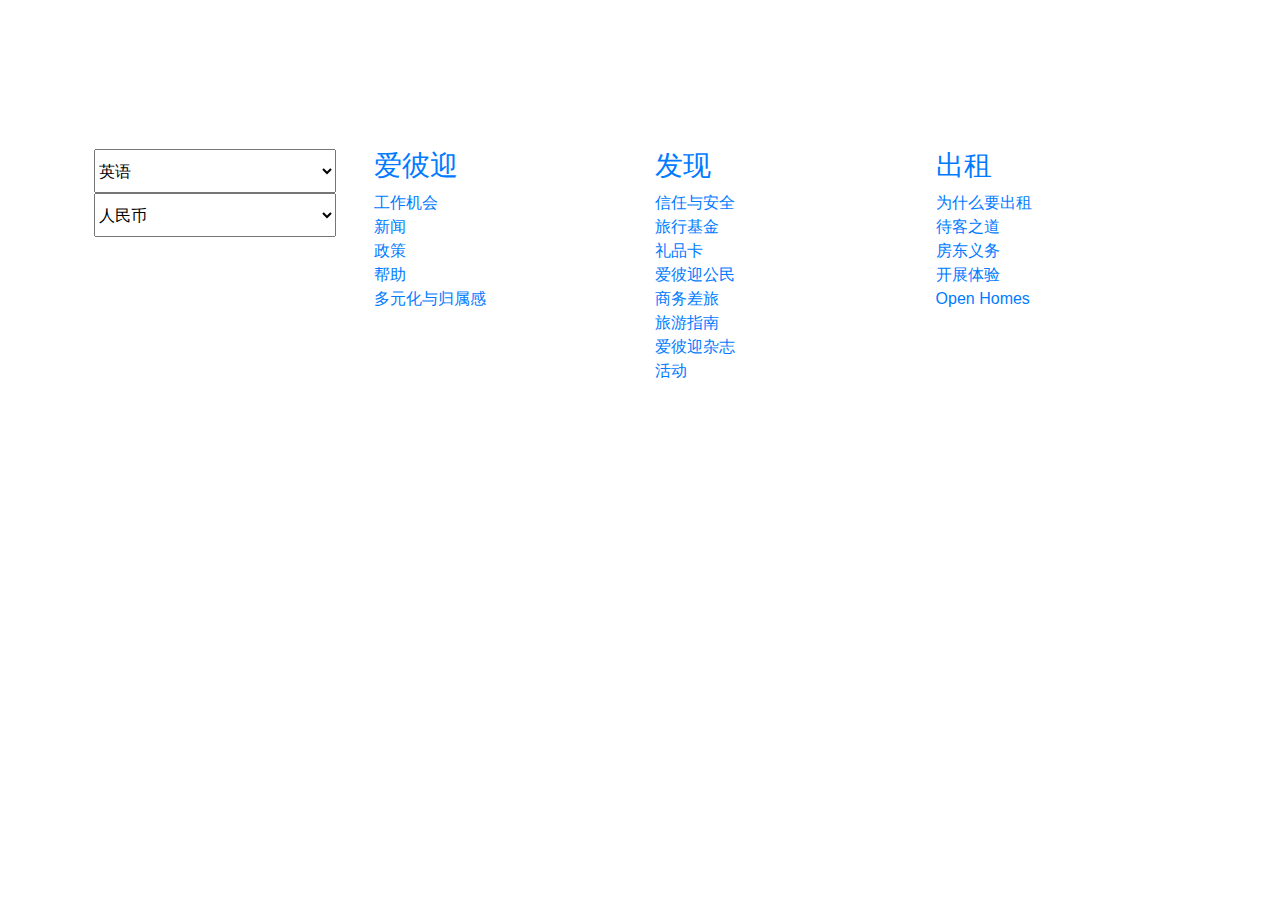
<file: WeChat/vue_sever/public/footer.html>
<!DOCTYPE html>
<html lang="en">

<head>
    <meta charset="UTF-8">
    <meta name="viewport" content="width=device-width, initial-scale=1.0">
    <meta http-equiv="X-UA-Compatible" content="ie=edge">
    <title>Document</title>
    <link rel="stylesheet" href="css/bootstrap.css">
    <link rel="stylesheet" href="css/footer.css">
</head>

<body>
    <footer>
		<div class="container">
        <div class="d-flex justify-content-around">
            <div class="row">
                <div class="col-3">
                    <select name="" id="language">
                        <option value="">英语</option>
                        <option value="">日语</option>
                        <option value="">韩语</option>
                        <option value="">西班牙语</option>
                        <option value="">中文</option>
                        <option value="">印度语</option>
                    </select>
                    <select name="" id="money">
                        <option value="">人民币</option>
                        <option value="">日元</option>
                        <option value="">韩元</option>
                        <option value="">港币</option>
                        <option value="">新台币</option>
                        <option value="">欧元</option>
                    </select>
                </div>
                <div class="col-3">
                    <ul class="list-unstyled">
                        <li><h3><a href="#">爱彼迎</a></h3></li>
                        <li><a href="#">工作机会</a></li>
                        <li><a href="#">新闻</a></li>
                        <li><a href="#">政策</a></li>
                        <li><a href="#">帮助</a></li>
                        <li><a href="#">多元化与归属感</a></li>
                    </ul>
                </div>
                <div class="col-3">
                    <ul class="list-unstyled">
                        <li><h3><a href="#">发现</a></h3></li>
                        <li><a href="#">信任与安全</a></li>
                        <li><a href="#">旅行基金</a></li>
                        <li><a href="#">礼品卡</a></li>
                        <li><a href="#">爱彼迎公民</a></li>
                        <li><a href="#">商务差旅</a></li>
                        <li><a href="#">旅游指南</a></li>
                        <li><a href="#">爱彼迎杂志</a></li>
                        <li><a href="#">活动</a></li>
                    </ul>
                </div>
                <div class="col-3">
                    <ul class="list-unstyled">
                        <li><h3><a href="#">出租</a></h3></li>
                        <li><a href="#">为什么要出租</a></li>
                        <li><a href="#">待客之道</a></li>
                        <li><a href="#">房东义务</a></li>
                        <li><a href="#">开展体验</a></li>
                        <li><a href="#">Open Homes</a></li>
                    </ul>
                </div>
            </div>
        </div>
    </div>
    </footer>
</body>

</html>
</file>
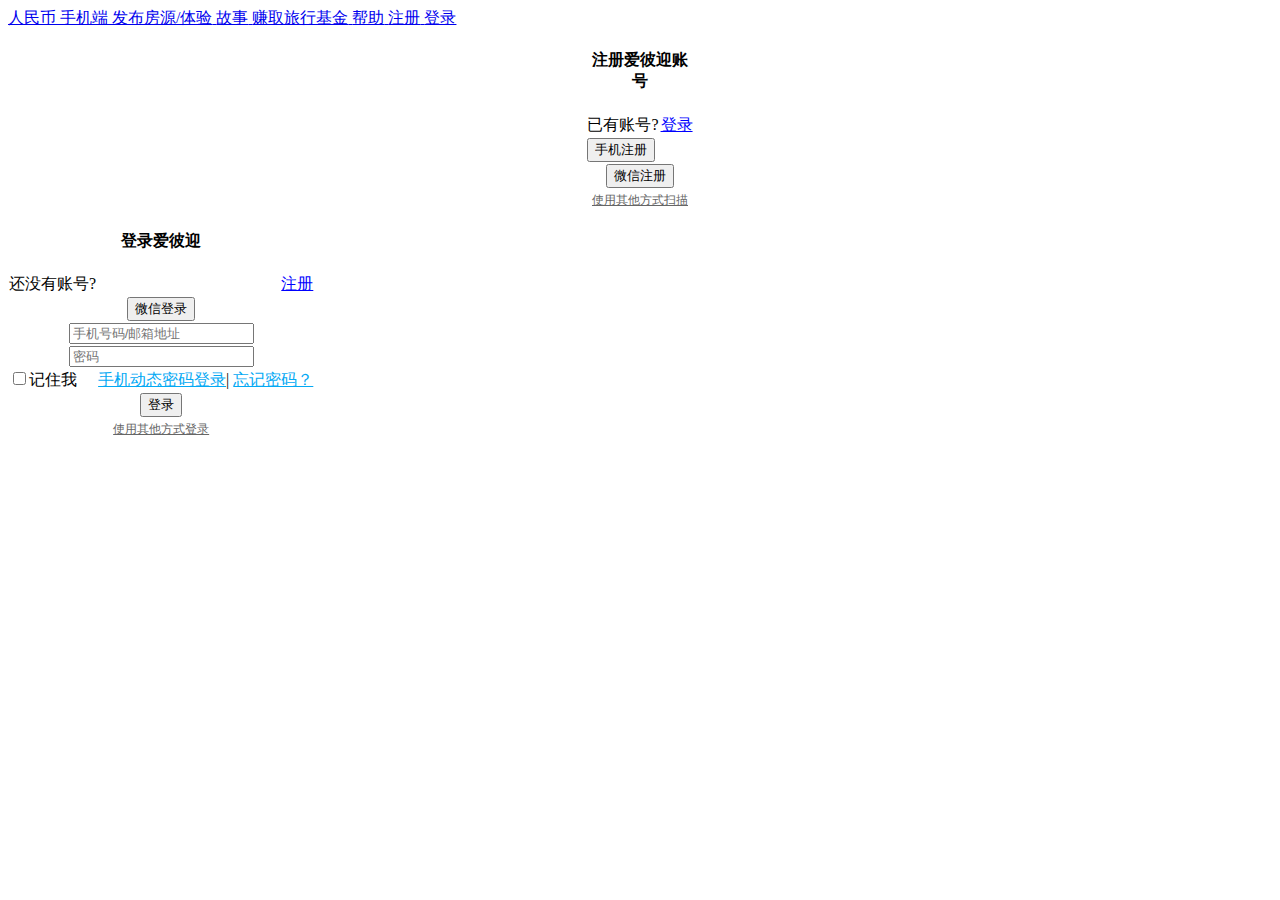
<file: WeChat/vue_sever/public/header.html>
<!DOCTYPE html>
<html lang="en">


    <div id="my_header">
        <a href="#">
            <span class="house_header">人民币</span>
        </a>
        <a href="#">
            <span class="house_header">手机端</span>
        </a>
        <a href="#">
            <span class="house_header">发布房源/体验</span>
        </a>
        <a href="#">
            <span class="house_header">故事</span>
        </a>
        <a href="#">
            <span class="house_header">赚取旅行基金</span>
        </a>
        <a href="#">
            <span class="house_header">帮助</span>
        </a>
        <a href="javascript:open()">
            <span class="house_header">注册</span>
        </a>
        <a href="#" class="deng">
            <span class="house_header">登录</span>
        </a>
        <a href="#" style="display:none" class="user_name house_header"">Welcome <span id="uname"></span></a>
        <!--<a id="btnSignout" href="javascript:;">注销</a>-->
    </div>

    <div id="regisiterDiv" class="reg">
        <div id="regDiv">
            <table id="regtable" cellspacing="0px" cellpadding="1px" align="center">
                <caption>
                    <h4>注册爱彼迎账号</h4>
                </caption>
                <tr>
                    <td align="left">已有账号?</td>
                    <td align="right">
                        <a href="javascript:open2();" style="color:blue;">登录</a>
                    </td>
                </tr>
                <tr>
                    <td colspan="2">
                        <input type="button" onclick="close1()" value="手机注册">
                    </td>
                </tr>
                <tr>
                    <td colspan="2" align="center">
                        <input type="button" onclick="close1()" value="微信注册">
                    </td>
                </tr>
                <tr>
                    <td colspan="2" align="center">
                        <a href="#" style="color:#666;font-size:12px;">使用其他方式扫描</a>
                    </td>
                </tr>
            </table>
        </div>
    </div>

    <div id="loginDiv" class="reg">
        <div id="logDiv">
            <table id="logtable" cellspacing="0px" cellpadding="1px" align="left">
                <caption>
                    <h4>登录爱彼迎</h4>
                </caption>
                <tr>
                    <td align="left">
                        <span>还没有账号?</span>
                    </td>
                    <td align="right">
                        <a href="javascript:open2();" style="color:blue;">注册</a>
                    </td>
                </tr>
                <tr>
                    <td colspan="2" align="center">
                        <input type="button" onclick="close2()" value="微信登录">
                    </td>
                </tr>
                <tr>
                    <td colspan="2" align="center">
                        <input type="text" placeholder="手机号码/邮箱地址" class="uname">
                    </td>
                </tr>
                <tr>
                    <td colspan="2" align="center">
                        <input type="text" placeholder="密码" class="upwd">
                    </td>
                </tr>
                <tr id="infoTd">
                    <td>
                        <input type="checkbox" value="记住我">记住我</td>
                    <td align="right">
                        <div id="forgword">
                            <a href="#" style="color:#03A9F4">手机动态密码登录</a>|
                            <a href="#" style="color:#03A9F4">忘记密码？</a>
                        </div>
                    </td>
                </tr>
                <tr>
                    <td colspan="2" align="center">
                        <input type="button" value="登录" class="login">
                    </td>
                </tr>
                <tr>
                    <td colspan="2" align="center">
                        <a href="#" style="color:#666;font-size:12px;">使用其他方式登录</a>
                    </td>
                </tr>
            </table>
        </div>
    </div>
</file>
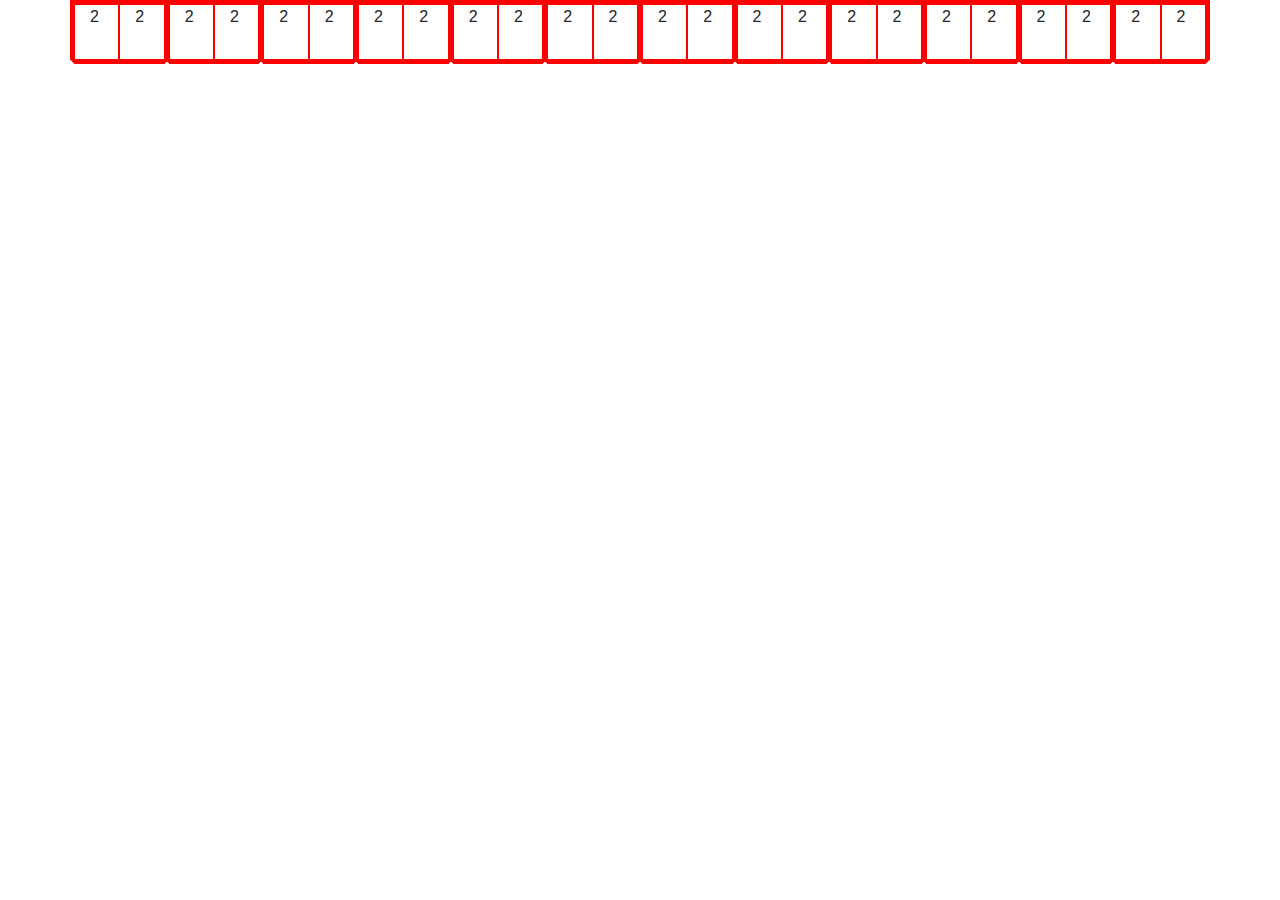
<file: WeChat/vue_sever/public/jiaoben.html>
<!DOCTYPE html>
<html lang="en">
<head>
    <meta charset="UTF-8">
    <meta name="viewport" content="width=device-width, initial-scale=1.0">
    <meta http-equiv="X-UA-Compatible" content="ie=edge">
    <title>Document</title>
    <link rel="stylesheet" href="css/bootstrap.css">
    <style>
        div{
            border:1px solid red;
            height:60px;
        }
    </style>
</head>
<body>
    <div class="container">
        <div class="row">
            <div class="col-1">
                <div class="row">
                    <div class="col-6">2</div>
                    <div class="col-6">2</div>
                </div>
            </div>
            <div class="col-1">
                <div class="row">
                    <div class="col-6">2</div>
                    <div class="col-6">2</div>
                </div>
            </div>
            <div class="col-1">
                <div class="row">
                    <div class="col-6">2</div>
                    <div class="col-6">2</div>
                </div>
            </div>
            <div class="col-1">
                <div class="row">
                    <div class="col-6">2</div>
                    <div class="col-6">2</div>
                </div>
            </div>
            <div class="col-1">
                <div class="row">
                    <div class="col-6">2</div>
                    <div class="col-6">2</div>
                </div>
            </div>
            <div class="col-1">
                <div class="row">
                    <div class="col-6">2</div>
                    <div class="col-6">2</div>
                </div>
            </div>
            <div class="col-1">
                <div class="row">
                    <div class="col-6">2</div>
                    <div class="col-6">2</div>
                </div>
            </div>
            <div class="col-1">
                <div class="row">
                    <div class="col-6">2</div>
                    <div class="col-6">2</div>
                </div>
            </div>
            <div class="col-1">
                <div class="row">
                    <div class="col-6">2</div>
                    <div class="col-6">2</div>
                </div>
            </div>
            <div class="col-1">
                <div class="row">
                    <div class="col-6">2</div>
                    <div class="col-6">2</div>
                </div>
            </div>
            <div class="col-1">
                <div class="row">
                    <div class="col-6">2</div>
                    <div class="col-6">2</div>
                </div>
            </div>
            <div class="col-1">
                <div class="row">
                    <div class="col-6">2</div>
                    <div class="col-6">2</div>
                </div>
            </div>
        </div>
    </div>
</body>
</html>
</file>
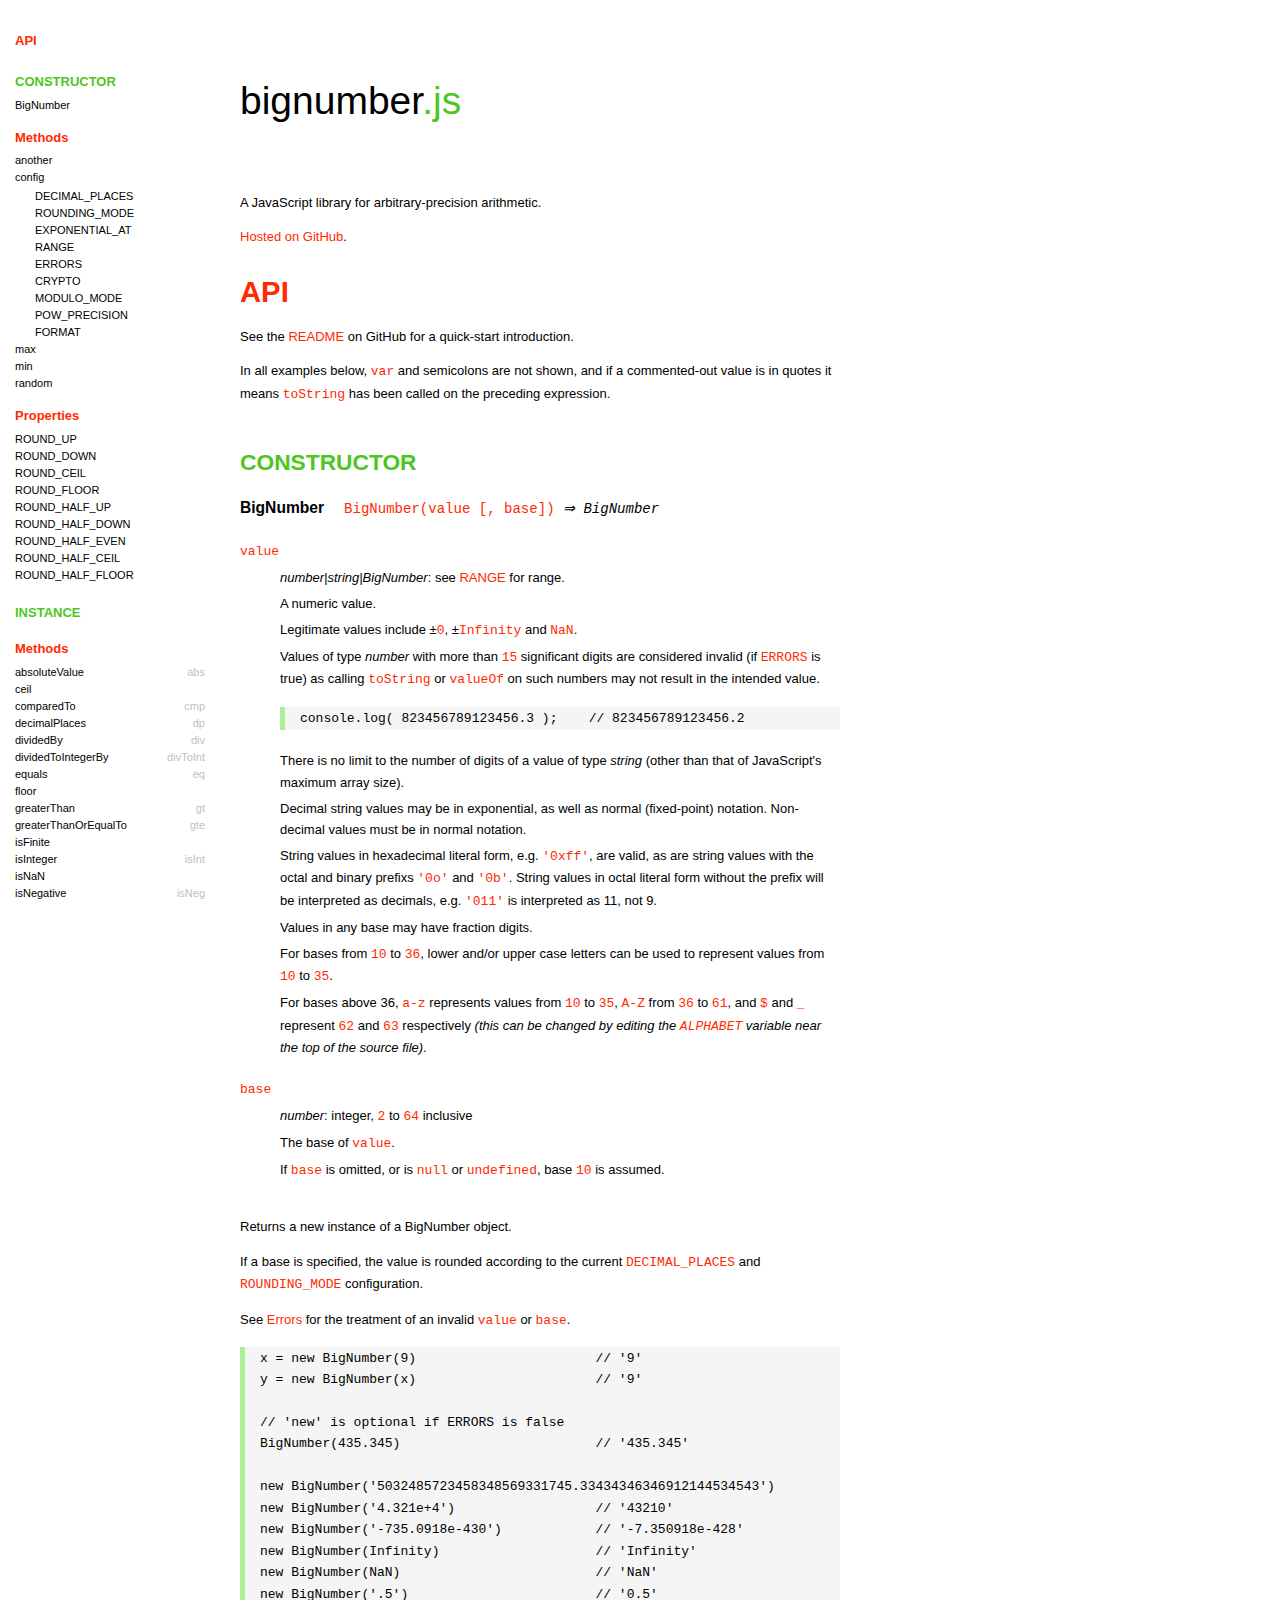
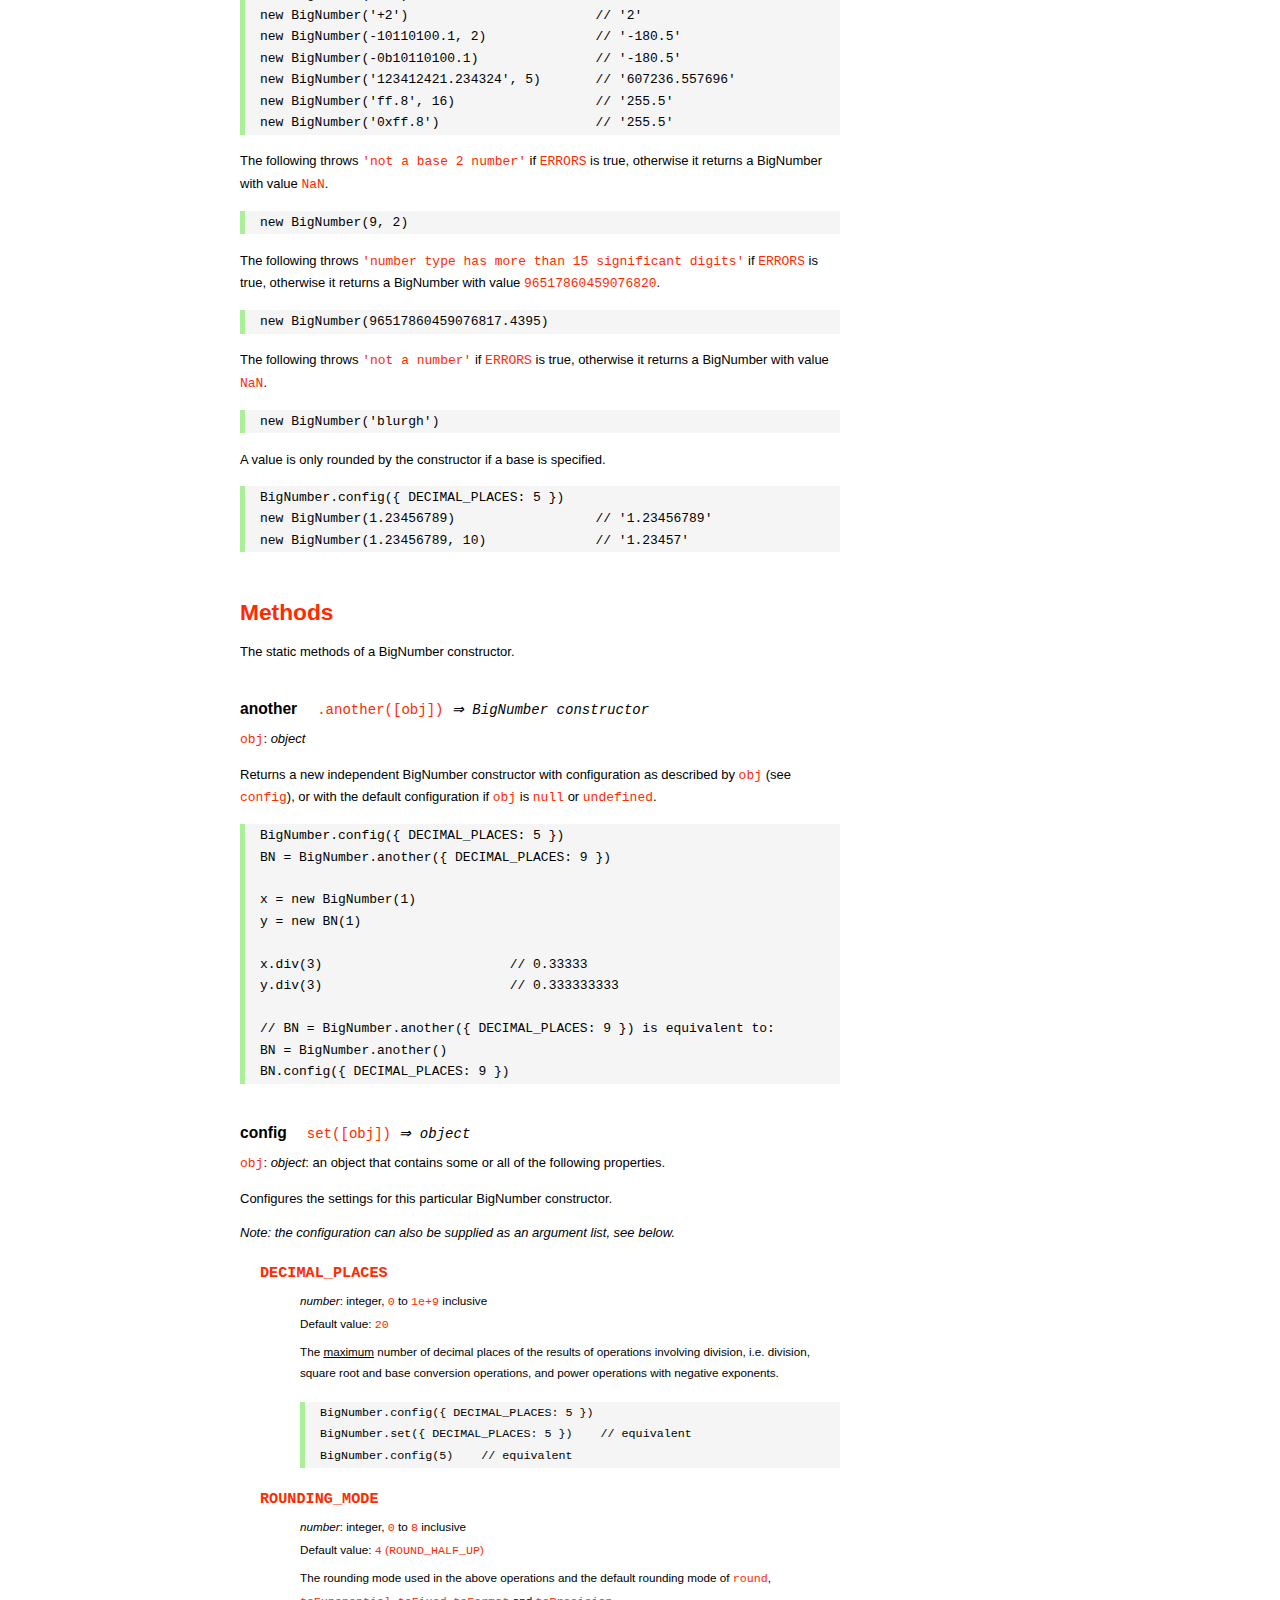
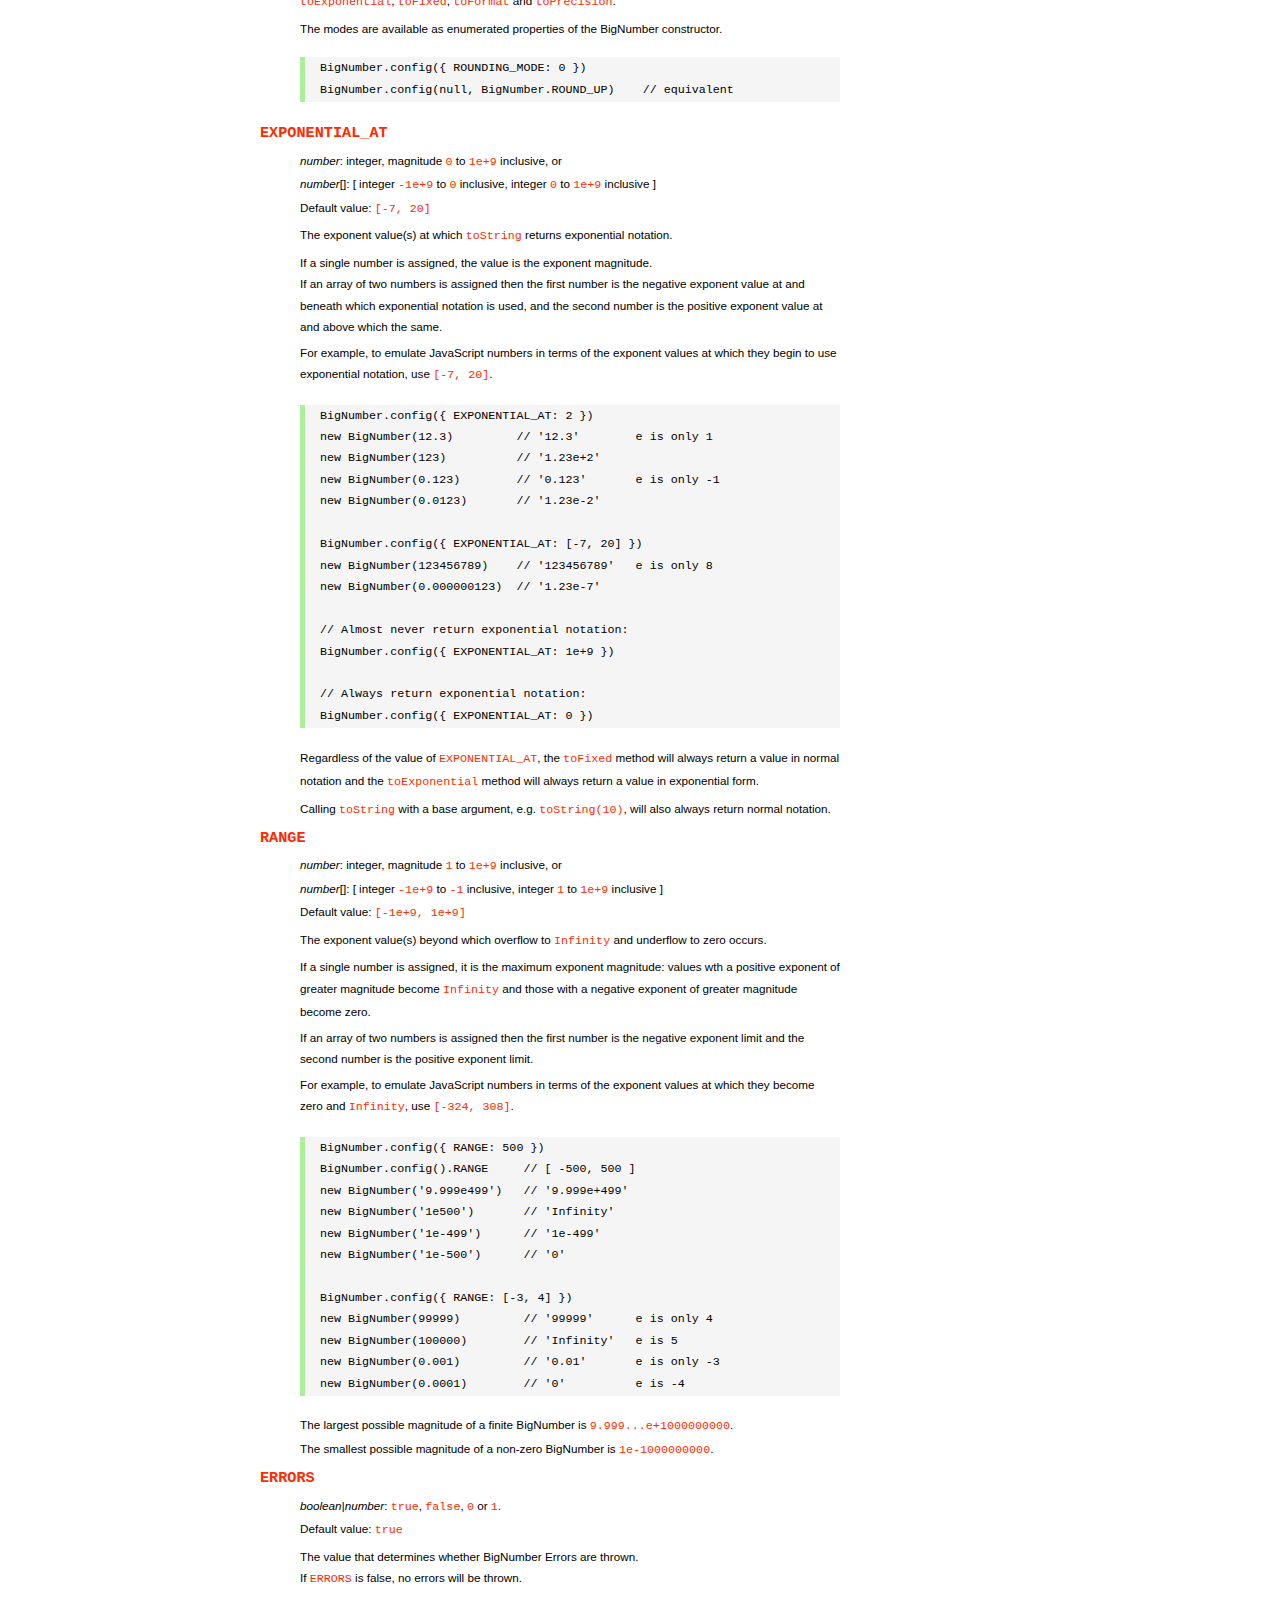
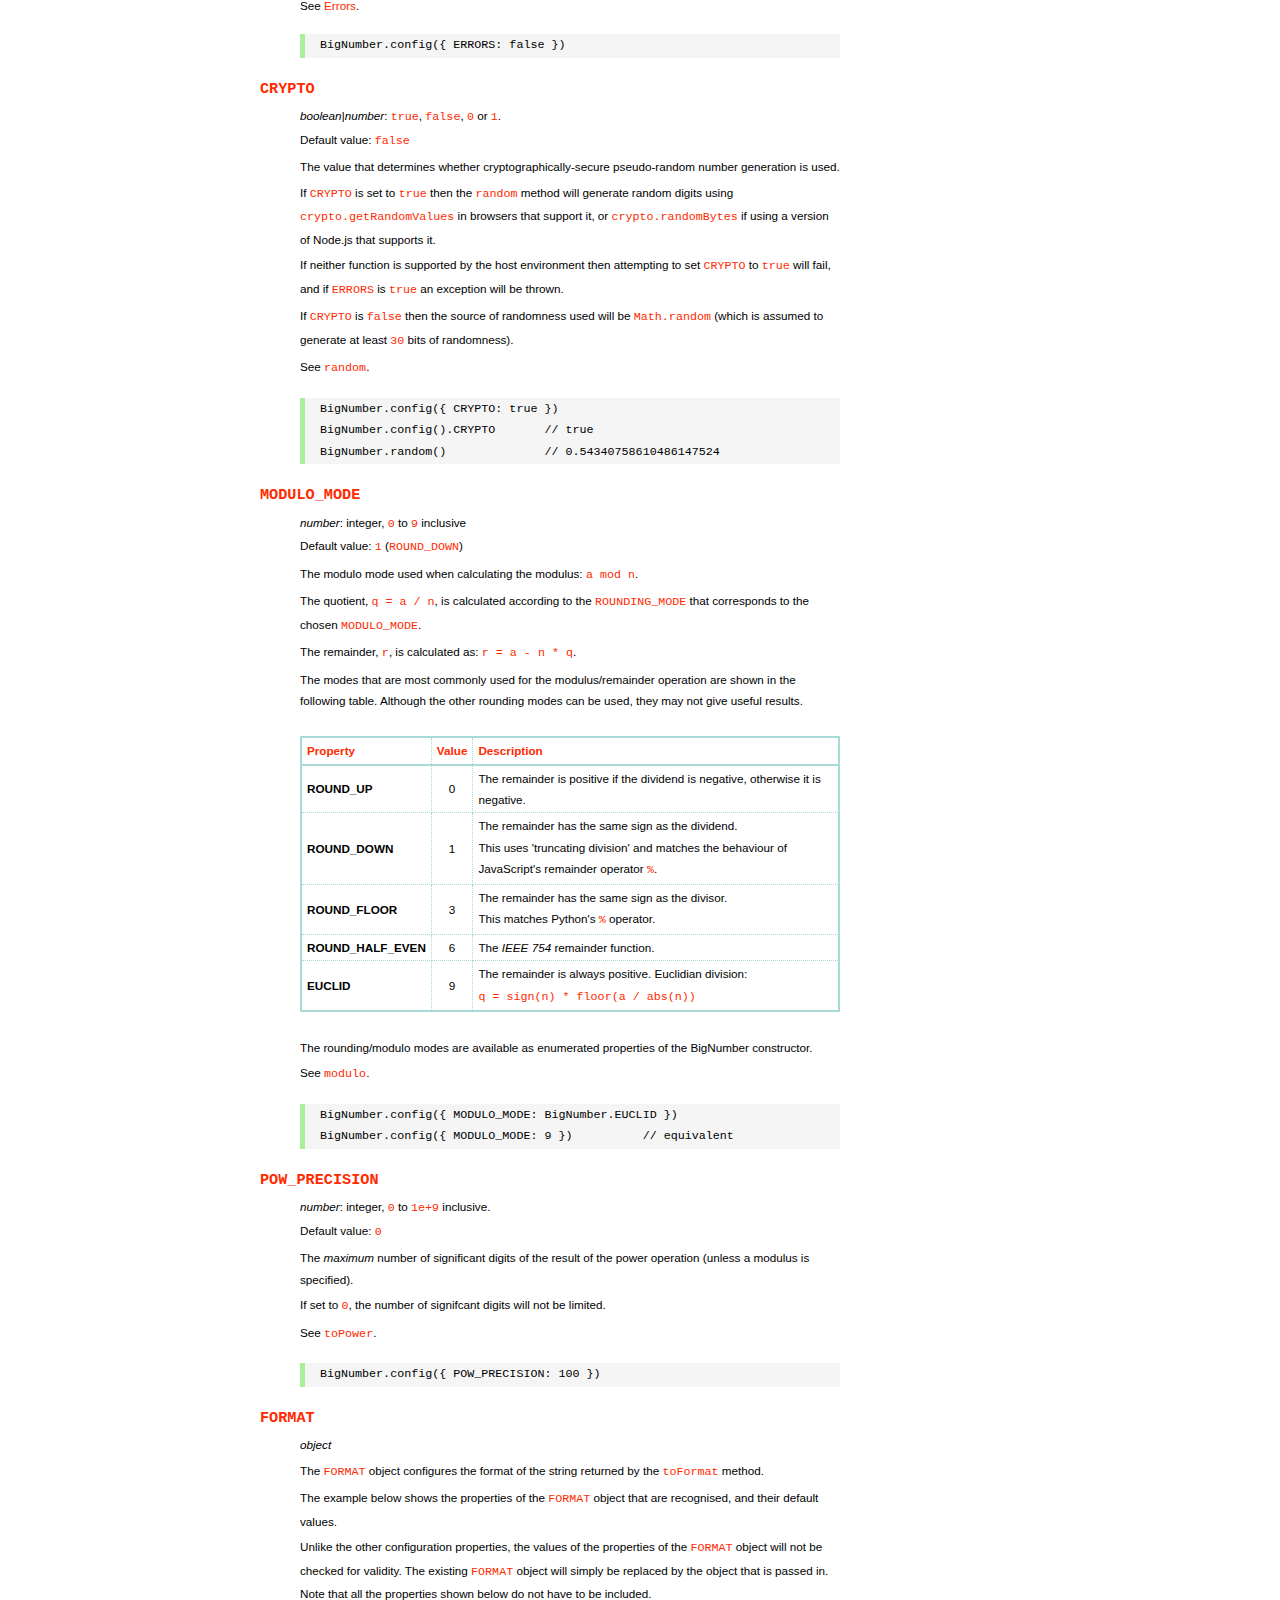
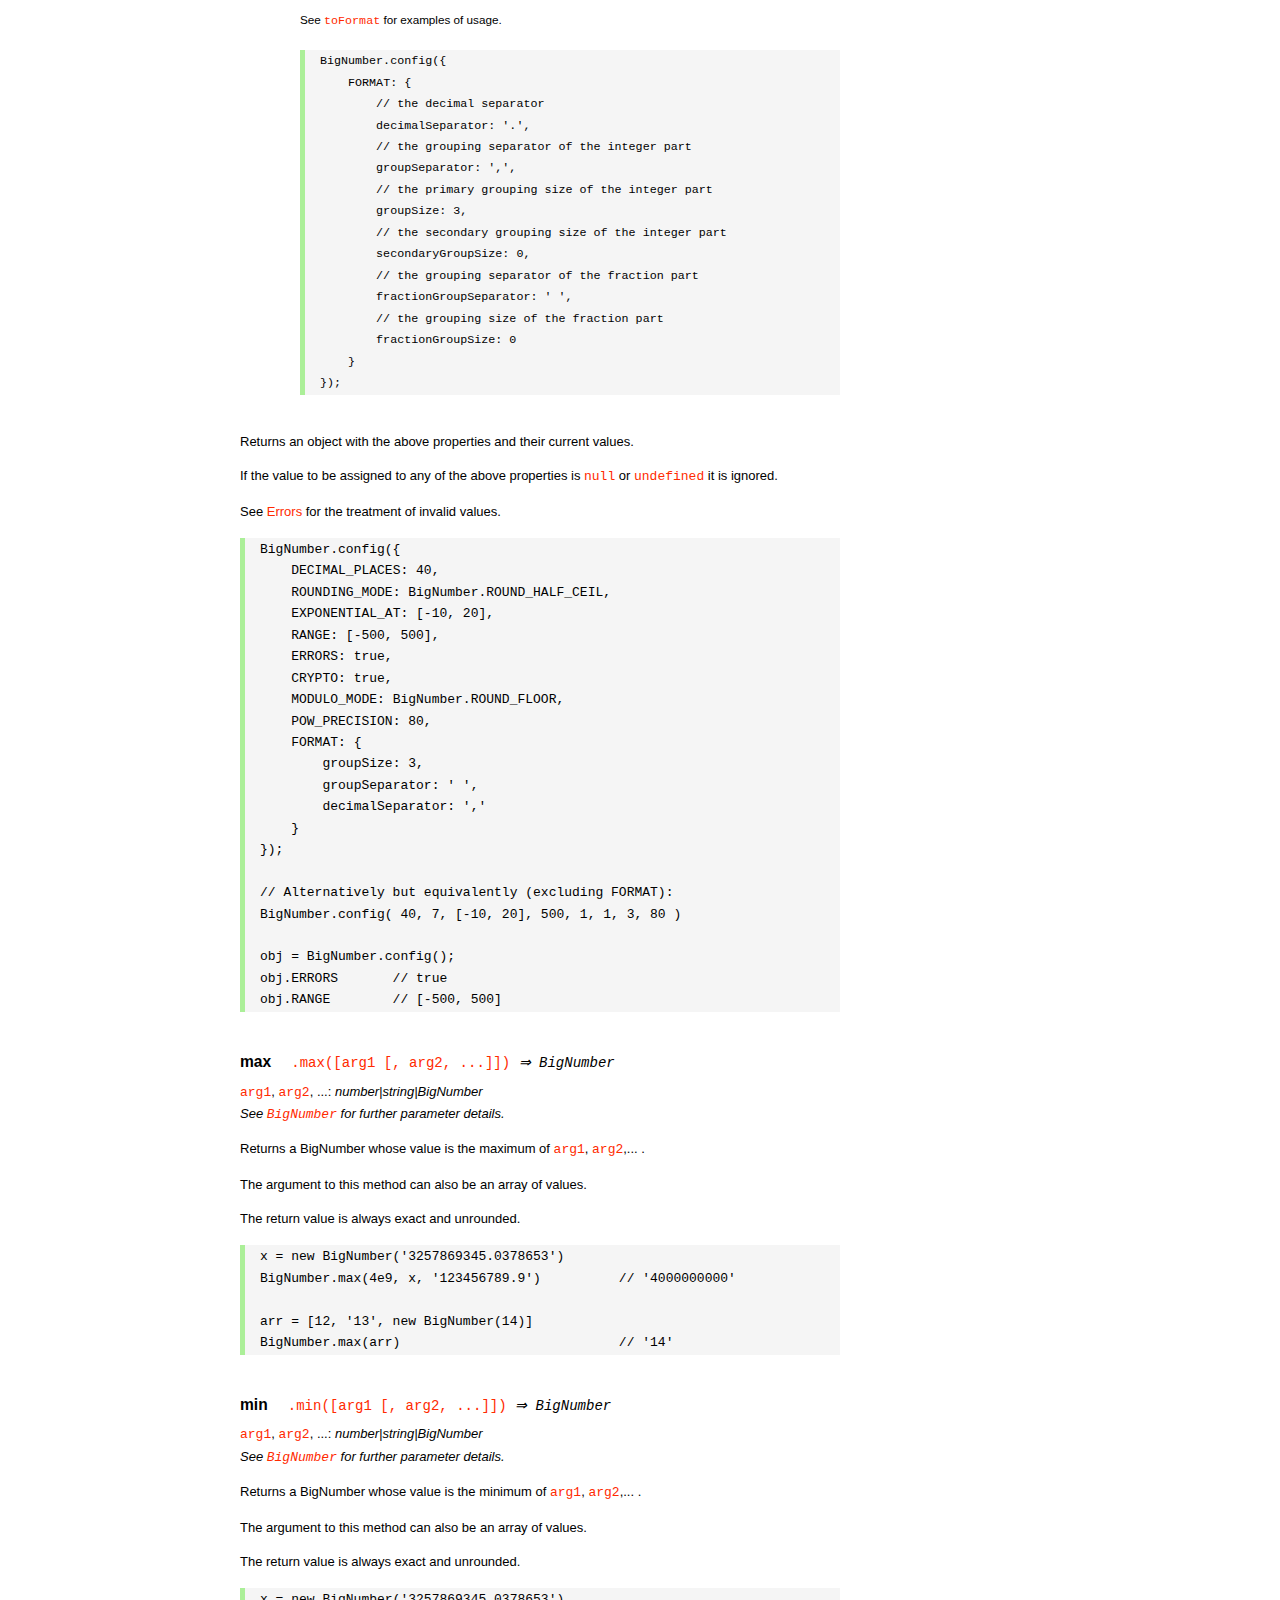
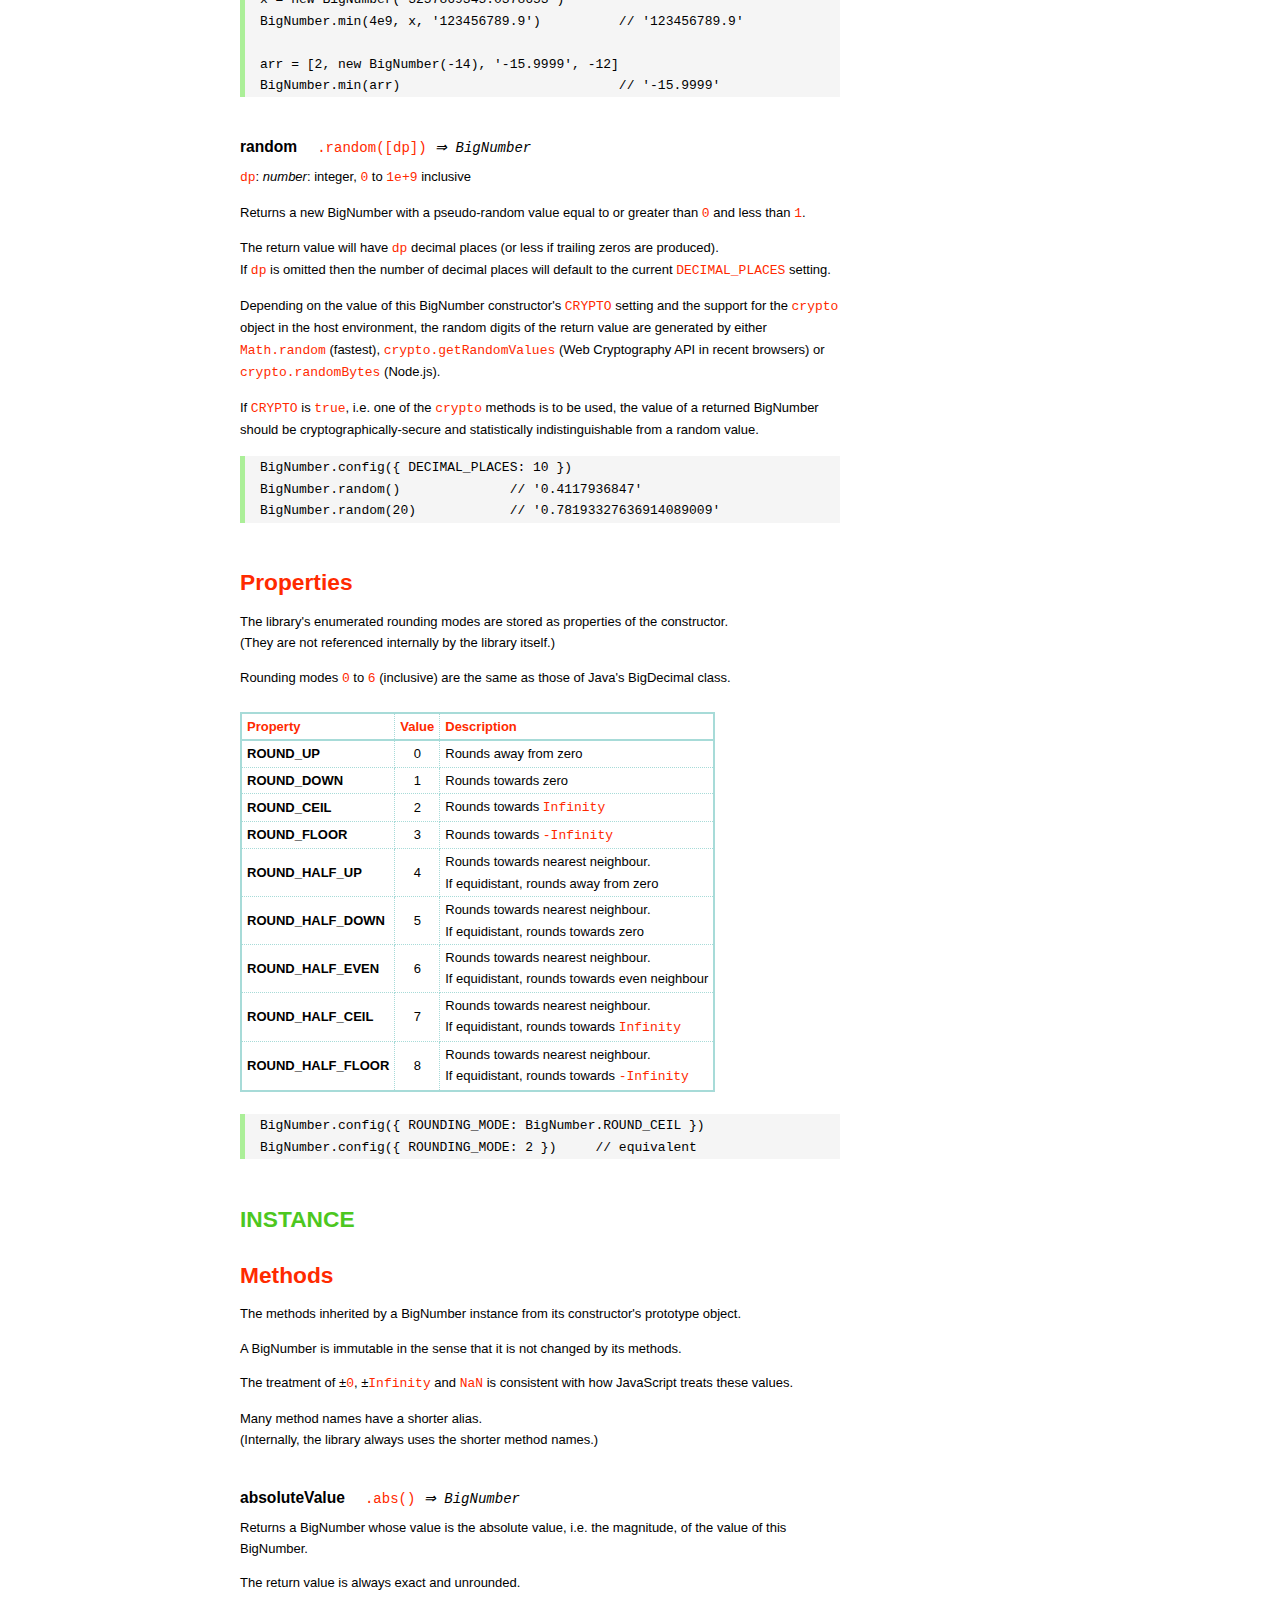
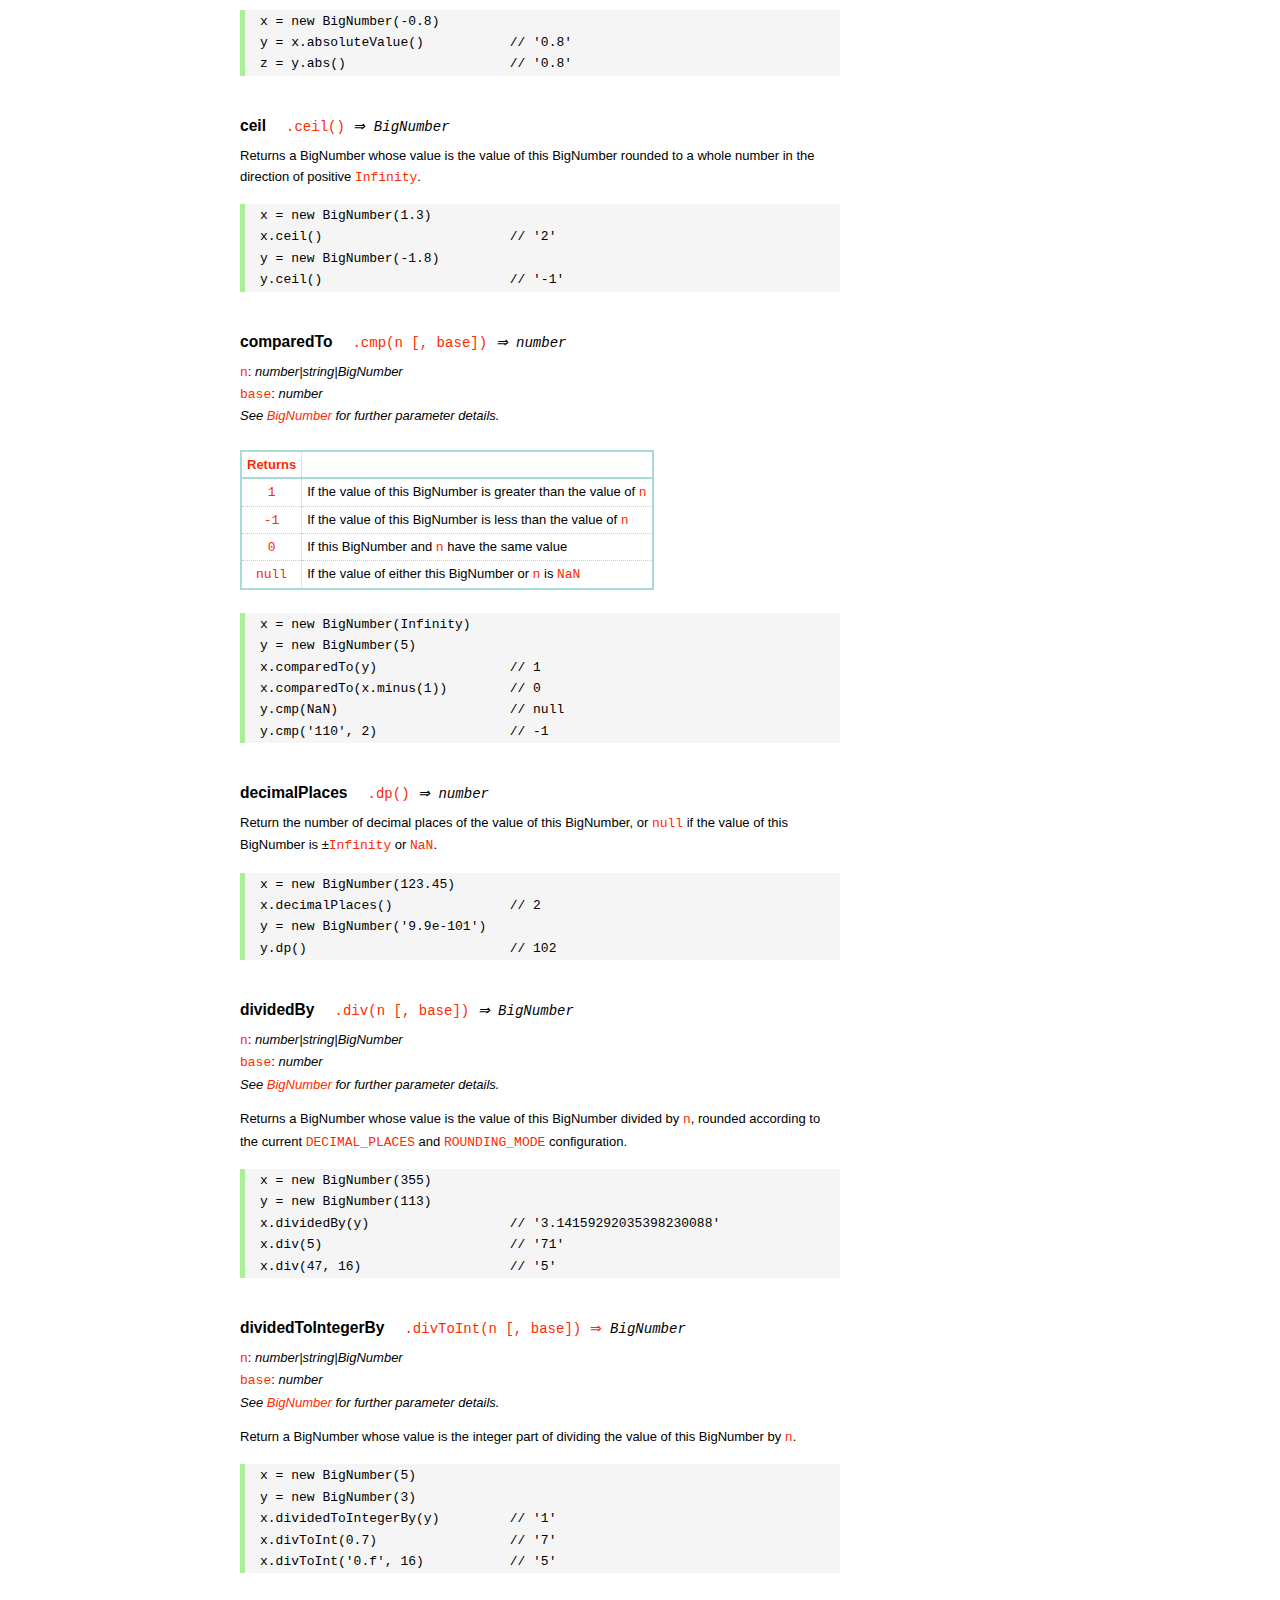
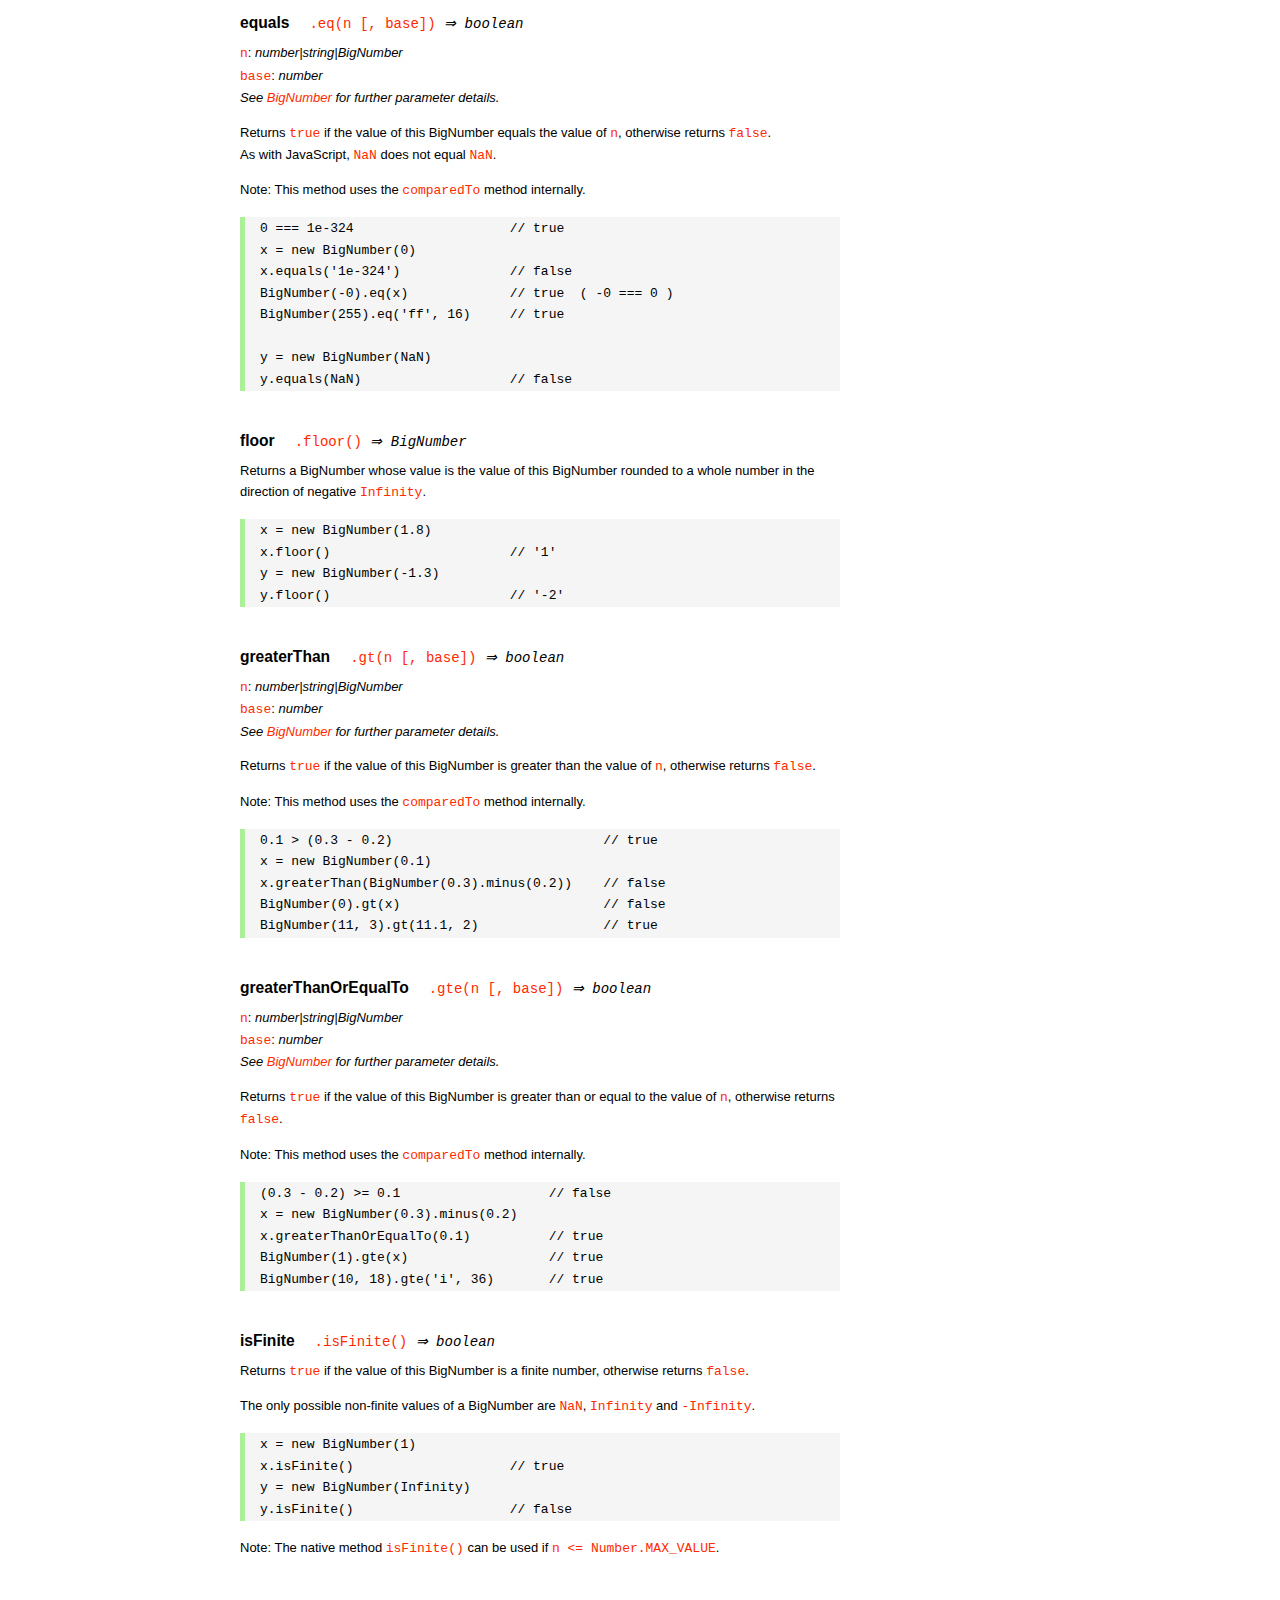
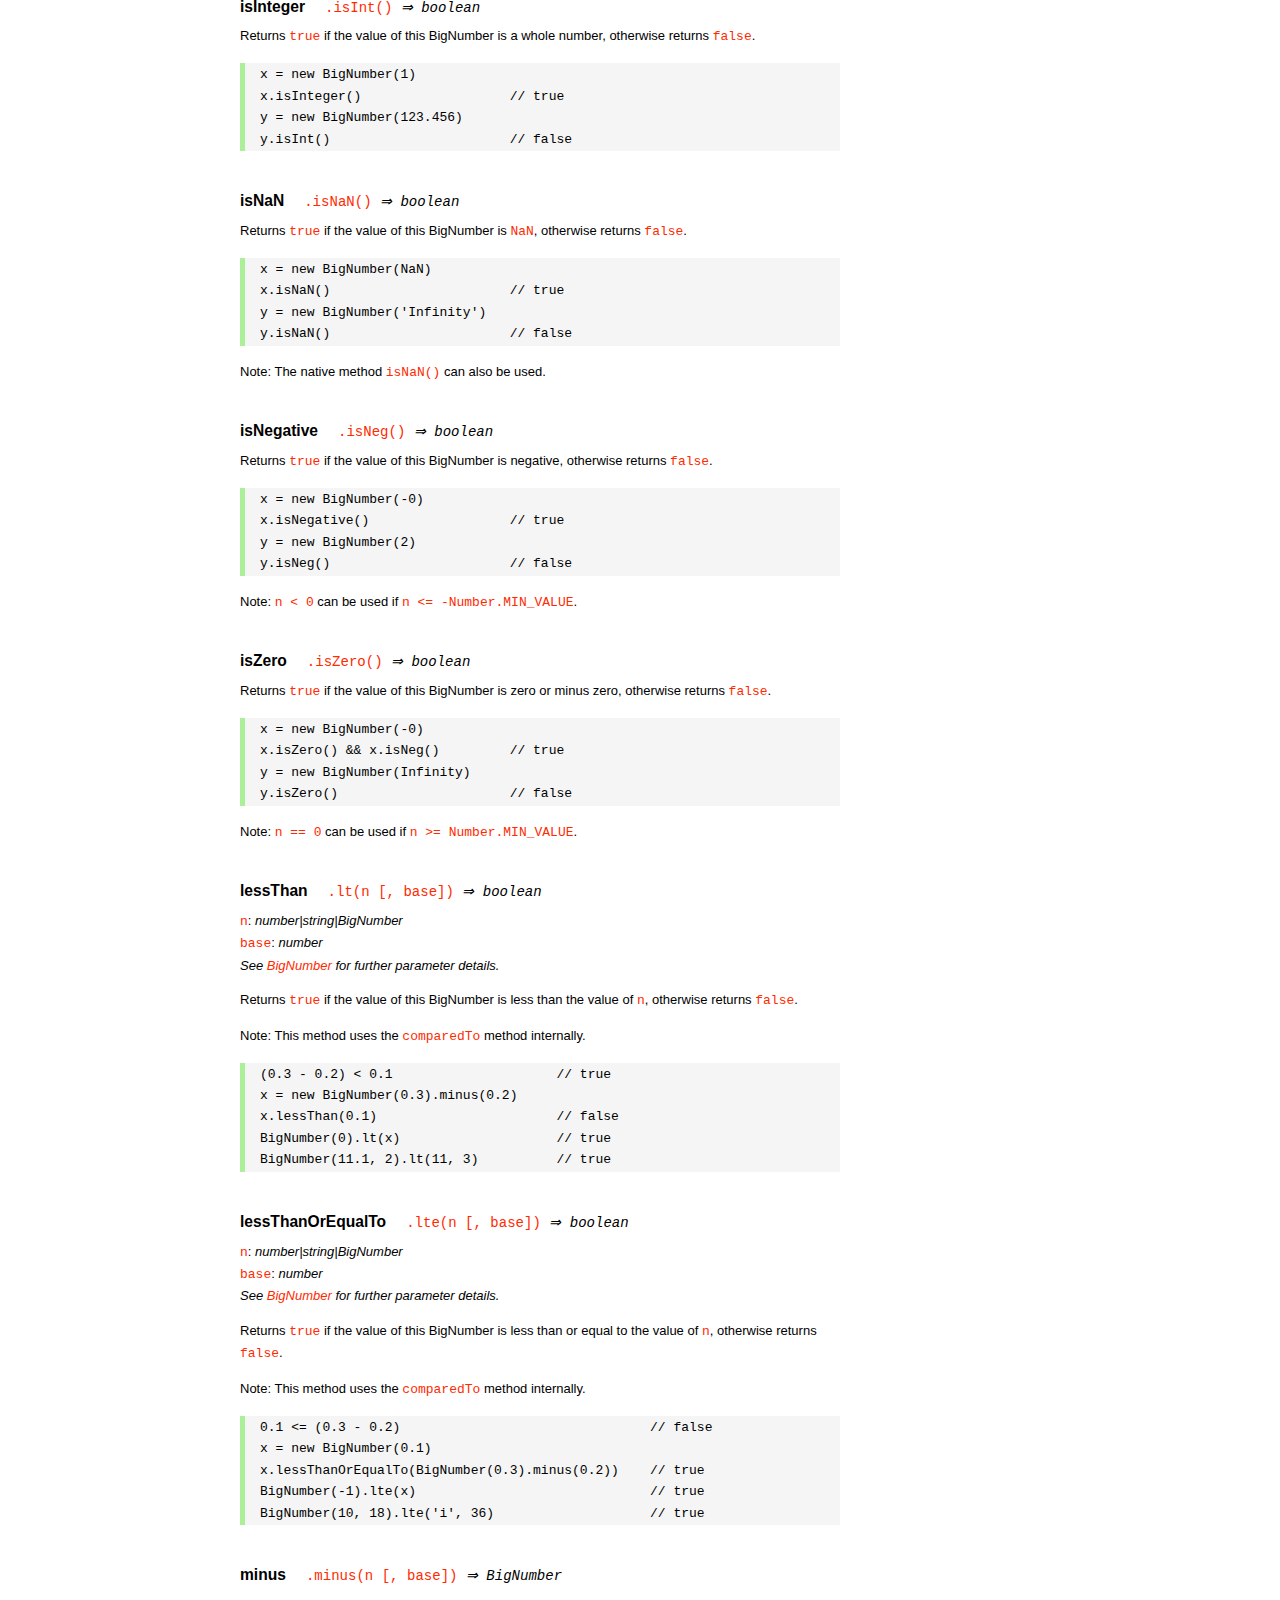
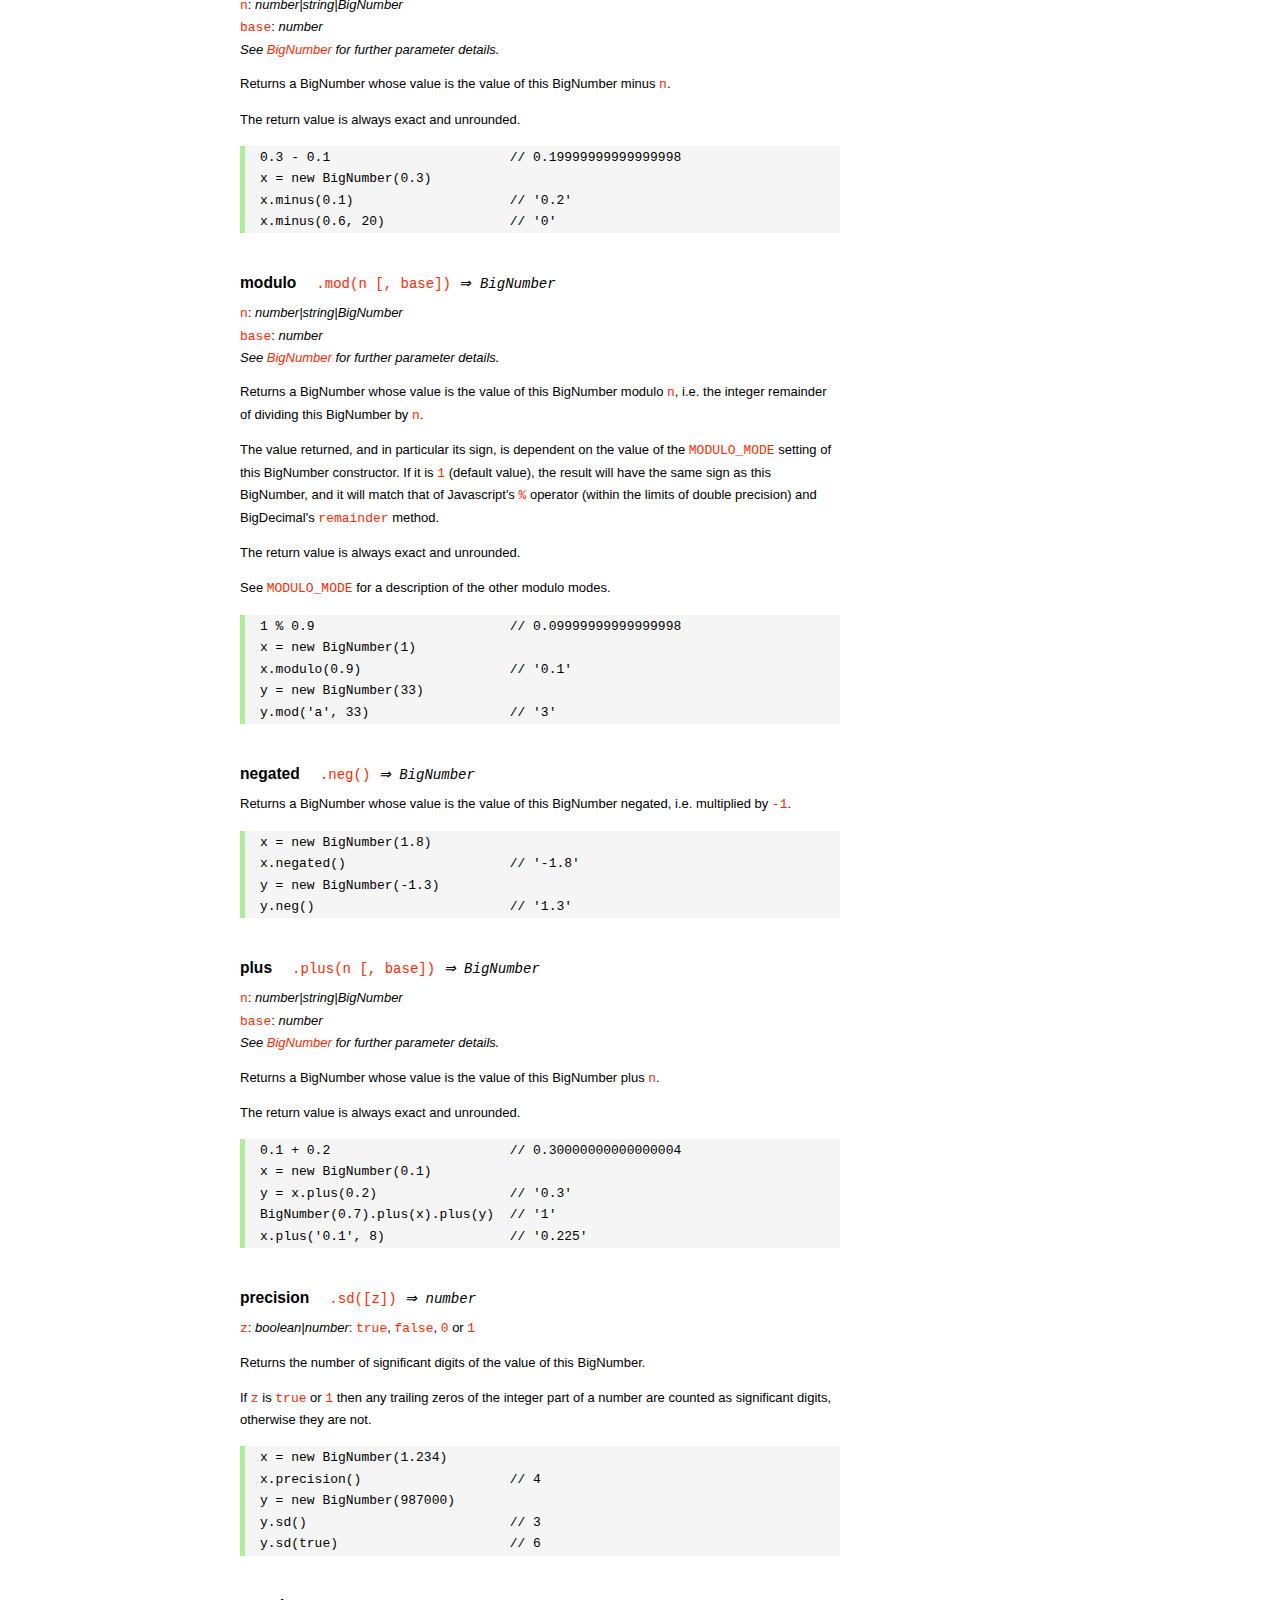
<file: WeChat/vue_sever/node_modules/mysql/node_modules/bignumber.js/doc/API.html>
<!DOCTYPE HTML>
<html>
<head>
<meta charset="utf-8">
<meta http-equiv="X-UA-Compatible" content="IE=edge">
<meta name="Author" content="M Mclaughlin">
<title>bignumber.js API</title>
<style>
html{font-size:100%}
body{background:#fff;font-family:"Helvetica Neue",Helvetica,Arial,sans-serif;font-size:13px;
  line-height:1.65em;min-height:100%;margin:0}
body,i{color:#000}
.nav{background:#fff;position:fixed;top:0;bottom:0;left:0;width:200px;overflow-y:auto;
  padding:15px 0 30px 15px}
div.container{width:600px;margin:50px 0 50px 240px}
p{margin:0 0 1em;width:600px}
pre,ul{margin:1em 0}
h1,h2,h3,h4,h5{margin:0;padding:1.5em 0 0}
h1,h2{padding:.75em 0}
h1{font:400 3em Verdana,sans-serif;color:#000;margin-bottom:1em}
h2{font-size:2.25em;color:#ff2a00}
h3{font-size:1.75em;color:#4dc71f}
h4{font-size:1.75em;color:#ff2a00;padding-bottom:.75em}
h5{font-size:1.2em;margin-bottom:.4em}
h6{font-size:1.1em;margin-bottom:0.8em;padding:0.5em 0}
dd{padding-top:.35em}
dt{padding-top:.5em}
b{font-weight:700}
dt b{font-size:1.3em}
a,a:visited{color:#ff2a00;text-decoration:none}
a:active,a:hover{outline:0;text-decoration:underline}
.nav a,.nav b,.nav a:visited{display:block;color:#ff2a00;font-weight:700; margin-top:15px}
.nav b{color:#4dc71f;margin-top:20px;cursor:default;width:auto}
ul{list-style-type:none;padding:0 0 0 20px}
.nav ul{line-height:14px;padding-left:0;margin:5px 0 0}
.nav ul a,.nav ul a:visited,span{display:inline;color:#000;font-family:Verdana,Geneva,sans-serif;
  font-size:11px;font-weight:400;margin:0}
.inset,ul.inset{margin-left:20px}
.inset{font-size:.9em}
.nav li{width:auto;margin:0 0 3px}
.alias{font-style:italic;margin-left:20px}
table{border-collapse:collapse;border-spacing:0;border:2px solid #a7dbd8;margin:1.75em 0;padding:0}
td,th{text-align:left;margin:0;padding:2px 5px;border:1px dotted #a7dbd8}
th{border-top:2px solid #a7dbd8;border-bottom:2px solid #a7dbd8;color:#ff2a00}
code,pre{font-family:Consolas, monaco, monospace;font-weight:400}
pre{background:#f5f5f5;white-space:pre-wrap;word-wrap:break-word;border-left:5px solid #abef98;
  padding:1px 0 1px 15px;margin:1.2em 0}
code,.nav-title{color:#ff2a00}
.end{margin-bottom:25px}
.centre{text-align:center}
.error-table{font-size:13px;width:100%}
#faq{margin:3em 0 0}
li span{float:right;margin-right:10px;color:#c0c0c0}
#js{font:inherit;color:#4dc71f}
</style>
</head>
<body>

  <div class="nav">

    <a class='nav-title' href="#">API</a>

    <b> CONSTRUCTOR </b>
    <ul>
      <li><a href="#bignumber">BigNumber</a></li>
    </ul>

    <a href="#methods">Methods</a>
    <ul>
      <li><a href="#another">another</a></li>
      <li><a href="#config" >config</a></li>
      <li>
        <ul class="inset">
          <li><a href="#decimal-places">DECIMAL_PLACES</a></li>
          <li><a href="#rounding-mode" >ROUNDING_MODE</a></li>
          <li><a href="#exponential-at">EXPONENTIAL_AT</a></li>
          <li><a href="#range"         >RANGE</a></li>
          <li><a href="#errors"        >ERRORS</a></li>
          <li><a href="#crypto"        >CRYPTO</a></li>
          <li><a href="#modulo-mode"   >MODULO_MODE</a></li>
          <li><a href="#pow-precision" >POW_PRECISION</a></li>
          <li><a href="#format"        >FORMAT</a></li>
        </ul>
      </li>
      <li><a href="#max"   >max</a></li>
      <li><a href="#min"   >min</a></li>
      <li><a href="#random">random</a></li>
    </ul>

    <a href="#constructor-properties">Properties</a>
    <ul>
      <li><a href="#round-up"        >ROUND_UP</a></li>
      <li><a href="#round-down"      >ROUND_DOWN</a></li>
      <li><a href="#round-ceil"      >ROUND_CEIL</a></li>
      <li><a href="#round-floor"     >ROUND_FLOOR</a></li>
      <li><a href="#round-half-up"   >ROUND_HALF_UP</a></li>
      <li><a href="#round-half-down" >ROUND_HALF_DOWN</a></li>
      <li><a href="#round-half-even" >ROUND_HALF_EVEN</a></li>
      <li><a href="#round-half-ceil" >ROUND_HALF_CEIL</a></li>
      <li><a href="#round-half-floor">ROUND_HALF_FLOOR</a></li>
    </ul>

    <b> INSTANCE </b>

    <a href="#prototype-methods">Methods</a>
    <ul>
      <li><a href="#abs"    >absoluteValue       </a><span>abs</span>     </li>
      <li><a href="#ceil"   >ceil                </a>                     </li>
      <li><a href="#cmp"    >comparedTo          </a><span>cmp</span>     </li>
      <li><a href="#dp"     >decimalPlaces       </a><span>dp</span>      </li>
      <li><a href="#div"    >dividedBy           </a><span>div</span>     </li>
      <li><a href="#divInt" >dividedToIntegerBy  </a><span>divToInt</span></li>
      <li><a href="#eq"     >equals              </a><span>eq</span>      </li>
      <li><a href="#floor"  >floor               </a>                     </li>
      <li><a href="#gt"     >greaterThan         </a><span>gt</span>      </li>
      <li><a href="#gte"    >greaterThanOrEqualTo</a><span>gte</span>     </li>
      <li><a href="#isF"    >isFinite            </a>                     </li>
      <li><a href="#isInt"  >isInteger           </a><span>isInt</span>   </li>
      <li><a href="#isNaN"  >isNaN               </a>                     </li>
      <li><a href="#isNeg"  >isNegative          </a><span>isNeg</span>   </li>
      <li><a href="#isZ"    >isZero              </a>                     </li>
      <li><a href="#lt"     >lessThan            </a><span>lt</span>      </li>
      <li><a href="#lte"    >lessThanOrEqualTo   </a><span>lte</span>     </li>
      <li><a href="#minus"  >minus               </a><span>sub</span>     </li>
      <li><a href="#mod"    >modulo              </a><span>mod</span>     </li>
      <li><a href="#neg"    >negated             </a><span>neg</span>     </li>
      <li><a href="#plus"   >plus                </a><span>add</span>     </li>
      <li><a href="#sd"     >precision           </a><span>sd</span>      </li>
      <li><a href="#round"  >round               </a>                     </li>
      <li><a href="#shift"  >shift               </a>                     </li>
      <li><a href="#sqrt"   >squareRoot          </a><span>sqrt</span>    </li>
      <li><a href="#times"  >times               </a><span>mul</span>     </li>
      <li><a href="#toD"    >toDigits            </a>                     </li>
      <li><a href="#toE"    >toExponential       </a>                     </li>
      <li><a href="#toFix"  >toFixed             </a>                     </li>
      <li><a href="#toFor"  >toFormat            </a>                     </li>
      <li><a href="#toFr"   >toFraction          </a>                     </li>
      <li><a href="#toJSON" >toJSON              </a>                     </li>
      <li><a href="#toN"    >toNumber            </a>                     </li>
      <li><a href="#pow"    >toPower             </a><span>pow</span>     </li>
      <li><a href="#toP"    >toPrecision         </a>                     </li>
      <li><a href="#toS"    >toString            </a>                     </li>
      <li><a href="#trunc"  >truncated           </a><span>trunc</span>   </li>
      <li><a href="#valueOf">valueOf             </a>                     </li>
    </ul>

    <a href="#instance-properties">Properties</a>
    <ul>
      <li><a href="#coefficient">c: coefficient</a></li>
      <li><a href="#exponent"   >e: exponent</a></li>
      <li><a href="#sign"       >s: sign</a></li>
      <li><a href="#isbig"      >isBigNumber</a></li>
    </ul>

    <a href="#zero-nan-infinity">Zero, NaN &amp; Infinity</a>
    <a href="#Errors">Errors</a>
    <a class='end' href="#faq">FAQ</a>

  </div>

  <div class="container">

    <h1>bignumber<span id='js'>.js</span></h1>

    <p>A JavaScript library for arbitrary-precision arithmetic.</p>
    <p><a href="https://github.com/MikeMcl/bignumber.js">Hosted on GitHub</a>. </p>

    <h2>API</h2>

    <p>
      See the <a href='https://github.com/MikeMcl/bignumber.js'>README</a> on GitHub for a
      quick-start introduction.
    </p>
    <p>
      In all examples below, <code>var</code> and semicolons are not shown, and if a commented-out
      value is in quotes it means <code>toString</code> has been called on the preceding expression.
    </p>


    <h3>CONSTRUCTOR</h3>

    <h5 id="bignumber">
      BigNumber<code class='inset'>BigNumber(value [, base]) <i>&rArr; BigNumber</i></code>
    </h5>
    <dl>
      <dt><code>value</code></dt>
      <dd>
        <i>number|string|BigNumber</i>: see <a href='#range'>RANGE</a> for
        range.
      </dd>
      <dd>
        A numeric value.
      </dd>
      <dd>
        Legitimate values include &plusmn;<code>0</code>, &plusmn;<code>Infinity</code> and
        <code>NaN</code>.
      </dd>
      <dd>
        Values of type <em>number</em> with more than <code>15</code> significant digits are
        considered invalid (if <a href='#errors'><code>ERRORS</code></a> is true) as calling
        <code><a href='#toS'>toString</a></code> or <code><a href='#valueOf'>valueOf</a></code> on
        such numbers may not result in the intended value.
        <pre>console.log( 823456789123456.3 );    // 823456789123456.2</pre>
      </dd>
      <dd>
        There is no limit to the number of digits of a value of type <em>string</em> (other than
        that of JavaScript's maximum array size).
      </dd>
      <dd>
        Decimal string values may be in exponential, as well as normal (fixed-point) notation.
        Non-decimal values must be in normal notation.
      </dd>
      <dd>
        String values in hexadecimal literal form, e.g. <code>'0xff'</code>, are valid, as are
        string values with the octal and binary prefixs <code>'0o'</code> and <code>'0b'</code>.
        String values in octal literal form without the prefix will be interpreted as
        decimals, e.g. <code>'011'</code> is interpreted as 11, not 9.
      </dd>
      <dd>Values in any base may have fraction digits.</dd>
      <dd>
        For bases from <code>10</code> to <code>36</code>, lower and/or upper case letters can be
        used to represent values from <code>10</code> to <code>35</code>.
      </dd>
      <dd>
        For bases above 36, <code>a-z</code> represents values from <code>10</code> to
        <code>35</code>, <code>A-Z</code> from <code>36</code> to <code>61</code>, and
        <code>$</code> and <code>_</code> represent <code>62</code> and <code>63</code> respectively
        <i>(this can be changed by editing the <code>ALPHABET</code> variable near the top of the
        source file)</i>.
      </dd>
    </dl>
    <dl>
      <dt><code>base</code></dt>
      <dd>
        <i>number</i>: integer, <code>2</code> to <code>64</code> inclusive
      </dd>
      <dd>The base of <code>value</code>.</dd>
      <dd>
        If <code>base</code> is omitted, or is <code>null</code> or <code>undefined</code>, base
        <code>10</code> is assumed.
      </dd>
    </dl>
    <br />
    <p>Returns a new instance of a BigNumber object.</p>
    <p>
      If a base is specified, the value is rounded according to
      the current <a href='#decimal-places'><code>DECIMAL_PLACES</code></a> and
      <a href='#rounding-mode'><code>ROUNDING_MODE</code></a> configuration.
    </p>
    <p>
      See <a href='#Errors'>Errors</a> for the treatment of an invalid <code>value</code> or
      <code>base</code>.
    </p>
    <pre>
x = new BigNumber(9)                       // '9'
y = new BigNumber(x)                       // '9'

// 'new' is optional if ERRORS is false
BigNumber(435.345)                         // '435.345'

new BigNumber('5032485723458348569331745.33434346346912144534543')
new BigNumber('4.321e+4')                  // '43210'
new BigNumber('-735.0918e-430')            // '-7.350918e-428'
new BigNumber(Infinity)                    // 'Infinity'
new BigNumber(NaN)                         // 'NaN'
new BigNumber('.5')                        // '0.5'
new BigNumber('+2')                        // '2'
new BigNumber(-10110100.1, 2)              // '-180.5'
new BigNumber(-0b10110100.1)               // '-180.5'
new BigNumber('123412421.234324', 5)       // '607236.557696'
new BigNumber('ff.8', 16)                  // '255.5'
new BigNumber('0xff.8')                    // '255.5'</pre>
    <p>
      The following throws <code>'not a base 2 number'</code> if
      <a href='#errors'><code>ERRORS</code></a> is true, otherwise it returns a BigNumber with value
      <code>NaN</code>.
    </p>
    <pre>new BigNumber(9, 2)</pre>
    <p>
      The following throws <code>'number type has more than 15 significant digits'</code> if
      <a href='#errors'><code>ERRORS</code></a> is true, otherwise it returns a BigNumber with value
      <code>96517860459076820</code>.
    </p>
    <pre>new BigNumber(96517860459076817.4395)</pre>
    <p>
      The following throws <code>'not a number'</code> if <a href='#errors'><code>ERRORS</code></a>
      is true, otherwise it returns a BigNumber with value <code>NaN</code>.
    </p>
    <pre>new BigNumber('blurgh')</pre>
    <p>
      A value is only rounded by the constructor if a base is specified.
    </p>
    <pre>BigNumber.config({ DECIMAL_PLACES: 5 })
new BigNumber(1.23456789)                  // '1.23456789'
new BigNumber(1.23456789, 10)              // '1.23457'</pre>



    <h4 id="methods">Methods</h4>
     <p>The static methods of a BigNumber constructor.</p>




    <h5 id="another">
       another<code class='inset'>.another([obj]) <i>&rArr; BigNumber constructor</i></code>
    </h5>
    <p><code>obj</code>: <i>object</i></p>
    <p>
      Returns a new independent BigNumber constructor with configuration as described by
      <code>obj</code> (see <a href='#config'><code>config</code></a>), or with the default
      configuration if <code>obj</code> is <code>null</code> or <code>undefined</code>.
    </p>
    <pre>BigNumber.config({ DECIMAL_PLACES: 5 })
BN = BigNumber.another({ DECIMAL_PLACES: 9 })

x = new BigNumber(1)
y = new BN(1)

x.div(3)                        // 0.33333
y.div(3)                        // 0.333333333

// BN = BigNumber.another({ DECIMAL_PLACES: 9 }) is equivalent to:
BN = BigNumber.another()
BN.config({ DECIMAL_PLACES: 9 })</pre>



    <h5 id="config">config<code class='inset'>set([obj]) <i>&rArr; object</i></code></h5>
    <p>
      <code>obj</code>: <i>object</i>: an object that contains some or all of the following
      properties.
    </p>
    <p>Configures the settings for this particular BigNumber constructor.</p>
    <p><i>Note: the configuration can also be supplied as an argument list, see below.</i></p>
    <dl class='inset'>
      <dt id="decimal-places"><code><b>DECIMAL_PLACES</b></code></dt>
      <dd>
        <i>number</i>: integer, <code>0</code> to <code>1e+9</code> inclusive<br />
        Default value: <code>20</code>
      </dd>
      <dd>
        The <u>maximum</u> number of decimal places of the results of operations involving
        division, i.e. division, square root and base conversion operations, and power
        operations with negative exponents.<br />
      </dd>
      <dd>
      <pre>BigNumber.config({ DECIMAL_PLACES: 5 })
BigNumber.set({ DECIMAL_PLACES: 5 })    // equivalent
BigNumber.config(5)    // equivalent</pre>
      </dd>



      <dt id="rounding-mode"><code><b>ROUNDING_MODE</b></code></dt>
      <dd>
        <i>number</i>: integer, <code>0</code> to <code>8</code> inclusive<br />
        Default value: <code>4</code> <a href="#round-half-up">(<code>ROUND_HALF_UP</code>)</a>
      </dd>
      <dd>
        The rounding mode used in the above operations and the default rounding mode of
        <a href='#round'><code>round</code></a>,
        <a href='#toE'><code>toExponential</code></a>,
        <a href='#toFix'><code>toFixed</code></a>,
        <a href='#toFor'><code>toFormat</code></a> and
        <a href='#toP'><code>toPrecision</code></a>.
      </dd>
      <dd>The modes are available as enumerated properties of the BigNumber constructor.</dd>
       <dd>
      <pre>BigNumber.config({ ROUNDING_MODE: 0 })
BigNumber.config(null, BigNumber.ROUND_UP)    // equivalent</pre>
        </dd>



      <dt id="exponential-at"><code><b>EXPONENTIAL_AT</b></code></dt>
      <dd>
        <i>number</i>: integer, magnitude <code>0</code> to <code>1e+9</code> inclusive, or
        <br />
        <i>number</i>[]: [ integer <code>-1e+9</code> to <code>0</code> inclusive, integer
        <code>0</code> to <code>1e+9</code> inclusive ]<br />
        Default value: <code>[-7, 20]</code>
      </dd>
      <dd>
        The exponent value(s) at which <code>toString</code> returns exponential notation.
      </dd>
      <dd>
        If a single number is assigned, the value is the exponent magnitude.<br />
        If an array of two numbers is assigned then the first number is the negative exponent
        value at and beneath which exponential notation is used, and the second number is the
        positive exponent value at and above which the same.
      </dd>
      <dd>
        For example, to emulate JavaScript numbers in terms of the exponent values at which they
        begin to use exponential notation, use <code>[-7, 20]</code>.
      </dd>
      <dd>
      <pre>BigNumber.config({ EXPONENTIAL_AT: 2 })
new BigNumber(12.3)         // '12.3'        e is only 1
new BigNumber(123)          // '1.23e+2'
new BigNumber(0.123)        // '0.123'       e is only -1
new BigNumber(0.0123)       // '1.23e-2'

BigNumber.config({ EXPONENTIAL_AT: [-7, 20] })
new BigNumber(123456789)    // '123456789'   e is only 8
new BigNumber(0.000000123)  // '1.23e-7'

// Almost never return exponential notation:
BigNumber.config({ EXPONENTIAL_AT: 1e+9 })

// Always return exponential notation:
BigNumber.config({ EXPONENTIAL_AT: 0 })</pre>
      </dd>
      <dd>
        Regardless of the value of <code>EXPONENTIAL_AT</code>, the <code>toFixed</code> method
        will always return a value in normal notation and the <code>toExponential</code> method
        will always return a value in exponential form.
      </dd>
      <dd>
        Calling <code>toString</code> with a base argument, e.g. <code>toString(10)</code>, will
        also always return normal notation.
      </dd>



      <dt id="range"><code><b>RANGE</b></code></dt>
      <dd>
        <i>number</i>: integer, magnitude <code>1</code> to <code>1e+9</code> inclusive, or
        <br />
        <i>number</i>[]: [ integer <code>-1e+9</code> to <code>-1</code> inclusive, integer
        <code>1</code> to <code>1e+9</code> inclusive ]<br />
        Default value: <code>[-1e+9, 1e+9]</code>
      </dd>
      <dd>
        The exponent value(s) beyond which overflow to <code>Infinity</code> and underflow to
        zero occurs.
      </dd>
      <dd>
        If a single number is assigned, it is the maximum exponent magnitude: values wth a
        positive exponent of greater magnitude become <code>Infinity</code> and those with a
        negative exponent of greater magnitude become zero.
      <dd>
        If an array of two numbers is assigned then the first number is the negative exponent
        limit and the second number is the positive exponent limit.
      </dd>
      <dd>
        For example, to emulate JavaScript numbers in terms of the exponent values at which they
        become zero and <code>Infinity</code>, use <code>[-324, 308]</code>.
      </dd>
      <dd>
      <pre>BigNumber.config({ RANGE: 500 })
BigNumber.config().RANGE     // [ -500, 500 ]
new BigNumber('9.999e499')   // '9.999e+499'
new BigNumber('1e500')       // 'Infinity'
new BigNumber('1e-499')      // '1e-499'
new BigNumber('1e-500')      // '0'

BigNumber.config({ RANGE: [-3, 4] })
new BigNumber(99999)         // '99999'      e is only 4
new BigNumber(100000)        // 'Infinity'   e is 5
new BigNumber(0.001)         // '0.01'       e is only -3
new BigNumber(0.0001)        // '0'          e is -4</pre>
      </dd>
      <dd>
        The largest possible magnitude of a finite BigNumber is
        <code>9.999...e+1000000000</code>.<br />
        The smallest possible magnitude of a non-zero BigNumber is <code>1e-1000000000</code>.
      </dd>



      <dt id="errors"><code><b>ERRORS</b></code></dt>
      <dd>
        <i>boolean|number</i>: <code>true</code>, <code>false</code>, <code>0</code> or
        <code>1</code>.<br />
        Default value: <code>true</code>
      </dd>
      <dd>
        The value that determines whether BigNumber Errors are thrown.<br />
        If <code>ERRORS</code> is false, no errors will be thrown.
      </dd>
      <dd>See <a href='#Errors'>Errors</a>.</dd>
      <dd><pre>BigNumber.config({ ERRORS: false })</pre></dd>



      <dt id="crypto"><code><b>CRYPTO</b></code></dt>
      <dd>
        <i>boolean|number</i>: <code>true</code>, <code>false</code>, <code>0</code> or
        <code>1</code>.<br />
        Default value: <code>false</code>
      </dd>
      <dd>
        The value that determines whether cryptographically-secure pseudo-random number
        generation is used.
      </dd>
      <dd>
        If <code>CRYPTO</code> is set to <code>true</code> then the
        <a href='#random'><code>random</code></a> method will generate random digits using
        <code>crypto.getRandomValues</code> in browsers that support it, or
        <code>crypto.randomBytes</code> if using a version of Node.js that supports it.
      </dd>
      <dd>
        If neither function is supported by the host environment then attempting to set
        <code>CRYPTO</code> to <code>true</code> will fail, and if <code>ERRORS</code>
        is <code>true</code> an exception will be thrown.
      </dd>
      <dd>
        If <code>CRYPTO</code> is <code>false</code> then the source of randomness used will be
        <code>Math.random</code> (which is assumed to generate at least <code>30</code> bits of
        randomness).
      </dd>
      <dd>See <a href='#random'><code>random</code></a>.</dd>
      <dd>
      <pre>BigNumber.config({ CRYPTO: true })
BigNumber.config().CRYPTO       // true
BigNumber.random()              // 0.54340758610486147524</pre>
      </dd>



      <dt id="modulo-mode"><code><b>MODULO_MODE</b></code></dt>
      <dd>
        <i>number</i>: integer, <code>0</code> to <code>9</code> inclusive<br />
        Default value: <code>1</code> (<a href="#round-down"><code>ROUND_DOWN</code></a>)
      </dd>
      <dd>The modulo mode used when calculating the modulus: <code>a mod n</code>.</dd>
      <dd>
        The quotient, <code>q = a / n</code>, is calculated according to the
        <a href='#rounding-mode'><code>ROUNDING_MODE</code></a> that corresponds to the chosen
        <code>MODULO_MODE</code>.
      </dd>
      <dd>The remainder, <code>r</code>, is calculated as: <code>r = a - n * q</code>.</dd>
      <dd>
        The modes that are most commonly used for the modulus/remainder operation are shown in
        the following table. Although the other rounding modes can be used, they may not give
        useful results.
      </dd>
      <dd>
        <table>
          <tr><th>Property</th><th>Value</th><th>Description</th></tr>
          <tr>
            <td><b>ROUND_UP</b></td><td class='centre'>0</td>
            <td>
              The remainder is positive if the dividend is negative, otherwise it is negative.
            </td>
          </tr>
          <tr>
            <td><b>ROUND_DOWN</b></td><td class='centre'>1</td>
            <td>
              The remainder has the same sign as the dividend.<br />
              This uses 'truncating division' and matches the behaviour of JavaScript's
              remainder operator <code>%</code>.
            </td>
          </tr>
          <tr>
            <td><b>ROUND_FLOOR</b></td><td class='centre'>3</td>
            <td>
              The remainder has the same sign as the divisor.<br />
              This matches Python's <code>%</code> operator.
            </td>
          </tr>
          <tr>
            <td><b>ROUND_HALF_EVEN</b></td><td class='centre'>6</td>
            <td>The <i>IEEE 754</i> remainder function.</td>
          </tr>
           <tr>
             <td><b>EUCLID</b></td><td class='centre'>9</td>
             <td>
               The remainder is always positive. Euclidian division: <br />
               <code>q = sign(n) * floor(a / abs(n))</code>
             </td>
           </tr>
        </table>
      </dd>
      <dd>
        The rounding/modulo modes are available as enumerated properties of the BigNumber
        constructor.
      </dd>
      <dd>See <a href='#mod'><code>modulo</code></a>.</dd>
      <dd>
        <pre>BigNumber.config({ MODULO_MODE: BigNumber.EUCLID })
BigNumber.config({ MODULO_MODE: 9 })          // equivalent</pre>
      </dd>



      <dt id="pow-precision"><code><b>POW_PRECISION</b></code></dt>
      <dd>
        <i>number</i>: integer, <code>0</code> to <code>1e+9</code> inclusive.<br />
        Default value: <code>0</code>
      </dd>
      <dd>
        The <i>maximum</i> number of significant digits of the result of the power operation
        (unless a modulus is specified).
      </dd>
      <dd>If set to <code>0</code>, the number of signifcant digits will not be limited.</dd>
      <dd>See <a href='#pow'><code>toPower</code></a>.</dd>
      <dd><pre>BigNumber.config({ POW_PRECISION: 100 })</pre></dd>



      <dt id="format"><code><b>FORMAT</b></code></dt>
      <dd><i>object</i></dd>
      <dd>
        The <code>FORMAT</code> object configures the format of the string returned by the
        <a href='#toFor'><code>toFormat</code></a> method.
      </dd>
      <dd>
        The example below shows the properties of the <code>FORMAT</code> object that are
        recognised, and their default values.
      </dd>
      <dd>
         Unlike the other configuration properties, the values of the properties of the
         <code>FORMAT</code> object will not be checked for validity. The existing
         <code>FORMAT</code> object will simply be replaced by the object that is passed in.
         Note that all the properties shown below do not have to be included.
      </dd>
      <dd>See <a href='#toFor'><code>toFormat</code></a> for examples of usage.</dd>
      <dd>
      <pre>
BigNumber.config({
    FORMAT: {
        // the decimal separator
        decimalSeparator: '.',
        // the grouping separator of the integer part
        groupSeparator: ',',
        // the primary grouping size of the integer part
        groupSize: 3,
        // the secondary grouping size of the integer part
        secondaryGroupSize: 0,
        // the grouping separator of the fraction part
        fractionGroupSeparator: ' ',
        // the grouping size of the fraction part
        fractionGroupSize: 0
    }
});</pre>
      </dd>
    </dl>
    <br />
    <p>Returns an object with the above properties and their current values.</p>
    <p>
      If the value to be assigned to any of the above properties is <code>null</code> or
      <code>undefined</code> it is ignored.
    </p>
    <p>See <a href='#Errors'>Errors</a> for the treatment of invalid values.</p>
    <pre>
BigNumber.config({
    DECIMAL_PLACES: 40,
    ROUNDING_MODE: BigNumber.ROUND_HALF_CEIL,
    EXPONENTIAL_AT: [-10, 20],
    RANGE: [-500, 500],
    ERRORS: true,
    CRYPTO: true,
    MODULO_MODE: BigNumber.ROUND_FLOOR,
    POW_PRECISION: 80,
    FORMAT: {
        groupSize: 3,
        groupSeparator: ' ',
        decimalSeparator: ','
    }
});

// Alternatively but equivalently (excluding FORMAT):
BigNumber.config( 40, 7, [-10, 20], 500, 1, 1, 3, 80 )

obj = BigNumber.config();
obj.ERRORS       // true
obj.RANGE        // [-500, 500]</pre>



    <h5 id="max">
      max<code class='inset'>.max([arg1 [, arg2, ...]]) <i>&rArr; BigNumber</i></code>
    </h5>
    <p>
      <code>arg1</code>, <code>arg2</code>, ...: <i>number|string|BigNumber</i><br />
      <i>See <code><a href="#bignumber">BigNumber</a></code> for further parameter details.</i>
    </p>
    <p>
      Returns a BigNumber whose value is the maximum of <code>arg1</code>,
      <code>arg2</code>,... .
    </p>
    <p>The argument to this method can also be an array of values.</p>
    <p>The return value is always exact and unrounded.</p>
    <pre>x = new BigNumber('3257869345.0378653')
BigNumber.max(4e9, x, '123456789.9')          // '4000000000'

arr = [12, '13', new BigNumber(14)]
BigNumber.max(arr)                            // '14'</pre>



    <h5 id="min">
      min<code class='inset'>.min([arg1 [, arg2, ...]]) <i>&rArr; BigNumber</i></code>
    </h5>
    <p>
      <code>arg1</code>, <code>arg2</code>, ...: <i>number|string|BigNumber</i><br />
      <i>See <code><a href="#bignumber">BigNumber</a></code> for further parameter details.</i>
    </p>
    <p>
      Returns a BigNumber whose value is the minimum of <code>arg1</code>,
      <code>arg2</code>,... .
    </p>
    <p>The argument to this method can also be an array of values.</p>
    <p>The return value is always exact and unrounded.</p>
    <pre>x = new BigNumber('3257869345.0378653')
BigNumber.min(4e9, x, '123456789.9')          // '123456789.9'

arr = [2, new BigNumber(-14), '-15.9999', -12]
BigNumber.min(arr)                            // '-15.9999'</pre>



    <h5 id="random">
      random<code class='inset'>.random([dp]) <i>&rArr; BigNumber</i></code>
    </h5>
    <p><code>dp</code>: <i>number</i>: integer, <code>0</code> to <code>1e+9</code> inclusive</p>
    <p>
      Returns a new BigNumber with a pseudo-random value equal to or greater than <code>0</code> and
      less than <code>1</code>.
    </p>
    <p>
      The return value will have <code>dp</code> decimal places (or less if trailing zeros are
      produced).<br />
      If <code>dp</code> is omitted then the number of decimal places will default to the current
      <a href='#decimal-places'><code>DECIMAL_PLACES</code></a> setting.
    </p>
    <p>
      Depending on the value of this BigNumber constructor's
      <a href='#crypto'><code>CRYPTO</code></a> setting and the support for the
      <code>crypto</code> object in the host environment, the random digits of the return value are
      generated by either <code>Math.random</code> (fastest), <code>crypto.getRandomValues</code>
      (Web Cryptography API in recent browsers) or <code>crypto.randomBytes</code> (Node.js).
    </p>
    <p>
      If <a href='#crypto'><code>CRYPTO</code></a> is <code>true</code>, i.e. one of the
      <code>crypto</code> methods is to be used, the value of a returned BigNumber should be
      cryptographically-secure and statistically indistinguishable from a random value.
    </p>
    <pre>BigNumber.config({ DECIMAL_PLACES: 10 })
BigNumber.random()              // '0.4117936847'
BigNumber.random(20)            // '0.78193327636914089009'</pre>



    <h4 id="constructor-properties">Properties</h4>
    <p>
      The library's enumerated rounding modes are stored as properties of the constructor.<br />
      (They are not referenced internally by the library itself.)
    </p>
    <p>
      Rounding modes <code>0</code> to <code>6</code> (inclusive) are the same as those of Java's
      BigDecimal class.
    </p>
    <table>
      <tr>
        <th>Property</th>
        <th>Value</th>
        <th>Description</th>
      </tr>
      <tr>
        <td id="round-up"><b>ROUND_UP</b></td>
        <td class='centre'>0</td>
        <td>Rounds away from zero</td>
      </tr>
      <tr>
        <td id="round-down"><b>ROUND_DOWN</b></td>
        <td class='centre'>1</td>
        <td>Rounds towards zero</td>
      </tr>
      <tr>
        <td id="round-ceil"><b>ROUND_CEIL</b></td>
        <td class='centre'>2</td>
        <td>Rounds towards <code>Infinity</code></td>
      </tr>
      <tr>
        <td id="round-floor"><b>ROUND_FLOOR</b></td>
        <td class='centre'>3</td>
        <td>Rounds towards <code>-Infinity</code></td>
      </tr>
      <tr>
        <td id="round-half-up"><b>ROUND_HALF_UP</b></td>
        <td class='centre'>4</td>
        <td>
          Rounds towards nearest neighbour.<br />
          If equidistant, rounds away from zero
        </td>
      </tr>
      <tr>
        <td id="round-half-down"><b>ROUND_HALF_DOWN</b></td>
        <td class='centre'>5</td>
        <td>
          Rounds towards nearest neighbour.<br />
          If equidistant, rounds towards zero
        </td>
      </tr>
      <tr>
        <td id="round-half-even"><b>ROUND_HALF_EVEN</b></td>
        <td class='centre'>6</td>
        <td>
          Rounds towards nearest neighbour.<br />
          If equidistant, rounds towards even neighbour
        </td>
      </tr>
      <tr>
        <td id="round-half-ceil"><b>ROUND_HALF_CEIL</b></td>
        <td class='centre'>7</td>
        <td>
          Rounds towards nearest neighbour.<br />
          If equidistant, rounds towards <code>Infinity</code>
        </td>
      </tr>
      <tr>
        <td id="round-half-floor"><b>ROUND_HALF_FLOOR</b></td>
        <td class='centre'>8</td>
        <td>
          Rounds towards nearest neighbour.<br />
          If equidistant, rounds towards <code>-Infinity</code>
        </td>
      </tr>
    </table>
    <pre>
BigNumber.config({ ROUNDING_MODE: BigNumber.ROUND_CEIL })
BigNumber.config({ ROUNDING_MODE: 2 })     // equivalent</pre>


    <h3>INSTANCE</h3>

    <h4 id="prototype-methods">Methods</h4>
    <p>The methods inherited by a BigNumber instance from its constructor's prototype object.</p>
    <p>A BigNumber is immutable in the sense that it is not changed by its methods. </p>
    <p>
      The treatment of &plusmn;<code>0</code>, &plusmn;<code>Infinity</code> and <code>NaN</code> is
      consistent with how JavaScript treats these values.
    </p>
    <p>
      Many method names have a shorter alias.<br />
      (Internally, the library always uses the shorter method names.)
    </p>



    <h5 id="abs">absoluteValue<code class='inset'>.abs() <i>&rArr; BigNumber</i></code></h5>
    <p>
      Returns a BigNumber whose value is the absolute value, i.e. the magnitude, of the value of
      this BigNumber.
    </p>
    <p>The return value is always exact and unrounded.</p>
    <pre>
x = new BigNumber(-0.8)
y = x.absoluteValue()           // '0.8'
z = y.abs()                     // '0.8'</pre>



    <h5 id="ceil">ceil<code class='inset'>.ceil() <i>&rArr; BigNumber</i></code></h5>
    <p>
      Returns a BigNumber whose value is the value of this BigNumber rounded to
      a whole number in the direction of positive <code>Infinity</code>.
    </p>
    <pre>
x = new BigNumber(1.3)
x.ceil()                        // '2'
y = new BigNumber(-1.8)
y.ceil()                        // '-1'</pre>



    <h5 id="cmp">comparedTo<code class='inset'>.cmp(n [, base]) <i>&rArr; number</i></code></h5>
    <p>
      <code>n</code>: <i>number|string|BigNumber</i><br />
      <code>base</code>: <i>number</i><br />
      <i>See <a href="#bignumber">BigNumber</a> for further parameter details.</i>
    </p>
    <table>
      <tr><th>Returns</th><th>&nbsp;</th></tr>
      <tr>
        <td class='centre'><code>1</code></td>
        <td>If the value of this BigNumber is greater than the value of <code>n</code></td>
      </tr>
      <tr>
        <td class='centre'><code>-1</code></td>
        <td>If the value of this BigNumber is less than the value of <code>n</code></td>
      </tr>
      <tr>
        <td class='centre'><code>0</code></td>
        <td>If this BigNumber and <code>n</code> have the same value</td>
      </tr>
       <tr>
        <td class='centre'><code>null</code></td>
        <td>If the value of either this BigNumber or <code>n</code> is <code>NaN</code></td>
      </tr>
    </table>
    <pre>
x = new BigNumber(Infinity)
y = new BigNumber(5)
x.comparedTo(y)                 // 1
x.comparedTo(x.minus(1))        // 0
y.cmp(NaN)                      // null
y.cmp('110', 2)                 // -1</pre>



    <h5 id="dp">decimalPlaces<code class='inset'>.dp() <i>&rArr; number</i></code></h5>
    <p>
      Return the number of decimal places of the value of this BigNumber, or <code>null</code> if
      the value of this BigNumber is &plusmn;<code>Infinity</code> or <code>NaN</code>.
    </p>
    <pre>
x = new BigNumber(123.45)
x.decimalPlaces()               // 2
y = new BigNumber('9.9e-101')
y.dp()                          // 102</pre>



    <h5 id="div">dividedBy<code class='inset'>.div(n [, base]) <i>&rArr; BigNumber</i></code>
    </h5>
    <p>
      <code>n</code>: <i>number|string|BigNumber</i><br />
      <code>base</code>: <i>number</i><br />
      <i>See <a href="#bignumber">BigNumber</a> for further parameter details.</i>
    </p>
    <p>
      Returns a BigNumber whose value is the value of this BigNumber divided by
      <code>n</code>, rounded according to the current
      <a href='#decimal-places'><code>DECIMAL_PLACES</code></a> and
      <a href='#rounding-mode'><code>ROUNDING_MODE</code></a> configuration.
    </p>
    <pre>
x = new BigNumber(355)
y = new BigNumber(113)
x.dividedBy(y)                  // '3.14159292035398230088'
x.div(5)                        // '71'
x.div(47, 16)                   // '5'</pre>



    <h5 id="divInt">
      dividedToIntegerBy<code class='inset'>.divToInt(n [, base]) &rArr;
      <i>BigNumber</i></code>
    </h5>
    <p>
      <code>n</code>: <i>number|string|BigNumber</i><br />
      <code>base</code>: <i>number</i><br />
      <i>See <a href="#bignumber">BigNumber</a> for further parameter details.</i>
    </p>
    <p>
      Return a BigNumber whose value is the integer part of dividing the value of this BigNumber by
      <code>n</code>.
    </p>
    <pre>
x = new BigNumber(5)
y = new BigNumber(3)
x.dividedToIntegerBy(y)         // '1'
x.divToInt(0.7)                 // '7'
x.divToInt('0.f', 16)           // '5'</pre>



    <h5 id="eq">equals<code class='inset'>.eq(n [, base]) <i>&rArr; boolean</i></code></h5>
    <p>
      <code>n</code>: <i>number|string|BigNumber</i><br />
      <code>base</code>: <i>number</i><br />
      <i>See <a href="#bignumber">BigNumber</a> for further parameter details.</i>
    </p>
    <p>
      Returns <code>true</code> if the value of this BigNumber equals the value of <code>n</code>,
      otherwise returns <code>false</code>.<br />
      As with JavaScript, <code>NaN</code> does not equal <code>NaN</code>.
    </p>
    <p>Note: This method uses the <a href='#cmp'><code>comparedTo</code></a> method internally.</p>
    <pre>
0 === 1e-324                    // true
x = new BigNumber(0)
x.equals('1e-324')              // false
BigNumber(-0).eq(x)             // true  ( -0 === 0 )
BigNumber(255).eq('ff', 16)     // true

y = new BigNumber(NaN)
y.equals(NaN)                   // false</pre>



    <h5 id="floor">floor<code class='inset'>.floor() <i>&rArr; BigNumber</i></code></h5>
    <p>
      Returns a BigNumber whose value is the value of this BigNumber rounded to a whole number in
      the direction of negative <code>Infinity</code>.
    </p>
    <pre>
x = new BigNumber(1.8)
x.floor()                       // '1'
y = new BigNumber(-1.3)
y.floor()                       // '-2'</pre>



    <h5 id="gt">greaterThan<code class='inset'>.gt(n [, base]) <i>&rArr; boolean</i></code></h5>
    <p>
      <code>n</code>: <i>number|string|BigNumber</i><br />
      <code>base</code>: <i>number</i><br />
      <i>See <a href="#bignumber">BigNumber</a> for further parameter details.</i>
    </p>
    <p>
      Returns <code>true</code> if the value of this BigNumber is greater than the value of
      <code>n</code>, otherwise returns <code>false</code>.
    </p>
    <p>Note: This method uses the <a href='#cmp'><code>comparedTo</code></a> method internally.</p>
    <pre>
0.1 &gt; (0.3 - 0.2)                           // true
x = new BigNumber(0.1)
x.greaterThan(BigNumber(0.3).minus(0.2))    // false
BigNumber(0).gt(x)                          // false
BigNumber(11, 3).gt(11.1, 2)                // true</pre>



    <h5 id="gte">
      greaterThanOrEqualTo<code class='inset'>.gte(n [, base]) <i>&rArr; boolean</i></code>
    </h5>
    <p>
      <code>n</code>: <i>number|string|BigNumber</i><br />
      <code>base</code>: <i>number</i><br />
      <i>See <a href="#bignumber">BigNumber</a> for further parameter details.</i>
    </p>
    <p>
      Returns <code>true</code> if the value of this BigNumber is greater than or equal to the value
      of <code>n</code>, otherwise returns <code>false</code>.
    </p>
    <p>Note: This method uses the <a href='#cmp'><code>comparedTo</code></a> method internally.</p>
    <pre>
(0.3 - 0.2) &gt;= 0.1                   // false
x = new BigNumber(0.3).minus(0.2)
x.greaterThanOrEqualTo(0.1)          // true
BigNumber(1).gte(x)                  // true
BigNumber(10, 18).gte('i', 36)       // true</pre>



    <h5 id="isF">isFinite<code class='inset'>.isFinite() <i>&rArr; boolean</i></code></h5>
    <p>
      Returns <code>true</code> if the value of this BigNumber is a finite number, otherwise
      returns <code>false</code>.
    </p>
    <p>
      The only possible non-finite values of a BigNumber are <code>NaN</code>, <code>Infinity</code>
      and <code>-Infinity</code>.
    </p>
    <pre>
x = new BigNumber(1)
x.isFinite()                    // true
y = new BigNumber(Infinity)
y.isFinite()                    // false</pre>
    <p>
      Note: The native method <code>isFinite()</code> can be used if
      <code>n &lt;= Number.MAX_VALUE</code>.
    </p>



    <h5 id="isInt">isInteger<code class='inset'>.isInt() <i>&rArr; boolean</i></code></h5>
    <p>
      Returns <code>true</code> if the value of this BigNumber is a whole number, otherwise returns
      <code>false</code>.
    </p>
    <pre>
x = new BigNumber(1)
x.isInteger()                   // true
y = new BigNumber(123.456)
y.isInt()                       // false</pre>



    <h5 id="isNaN">isNaN<code class='inset'>.isNaN() <i>&rArr; boolean</i></code></h5>
    <p>
      Returns <code>true</code> if the value of this BigNumber is <code>NaN</code>, otherwise
      returns <code>false</code>.
    </p>
    <pre>
x = new BigNumber(NaN)
x.isNaN()                       // true
y = new BigNumber('Infinity')
y.isNaN()                       // false</pre>
    <p>Note: The native method <code>isNaN()</code> can also be used.</p>



    <h5 id="isNeg">isNegative<code class='inset'>.isNeg() <i>&rArr; boolean</i></code></h5>
    <p>
      Returns <code>true</code> if the value of this BigNumber is negative, otherwise returns
      <code>false</code>.
    </p>
    <pre>
x = new BigNumber(-0)
x.isNegative()                  // true
y = new BigNumber(2)
y.isNeg()                       // false</pre>
    <p>Note: <code>n &lt; 0</code> can be used if <code>n &lt;= -Number.MIN_VALUE</code>.</p>



    <h5 id="isZ">isZero<code class='inset'>.isZero() <i>&rArr; boolean</i></code></h5>
    <p>
      Returns <code>true</code> if the value of this BigNumber is zero or minus zero, otherwise
      returns <code>false</code>.
    </p>
    <pre>
x = new BigNumber(-0)
x.isZero() && x.isNeg()         // true
y = new BigNumber(Infinity)
y.isZero()                      // false</pre>
    <p>Note: <code>n == 0</code> can be used if <code>n &gt;= Number.MIN_VALUE</code>.</p>



    <h5 id="lt">lessThan<code class='inset'>.lt(n [, base]) <i>&rArr; boolean</i></code></h5>
    <p>
      <code>n</code>: <i>number|string|BigNumber</i><br />
      <code>base</code>: <i>number</i><br />
      <i>See <a href="#bignumber">BigNumber</a> for further parameter details.</i>
    </p>
    <p>
      Returns <code>true</code> if the value of this BigNumber is less than the value of
      <code>n</code>, otherwise returns <code>false</code>.
    </p>
     <p>Note: This method uses the <a href='#cmp'><code>comparedTo</code></a> method internally.</p>
    <pre>
(0.3 - 0.2) &lt; 0.1                     // true
x = new BigNumber(0.3).minus(0.2)
x.lessThan(0.1)                       // false
BigNumber(0).lt(x)                    // true
BigNumber(11.1, 2).lt(11, 3)          // true</pre>



    <h5 id="lte">
      lessThanOrEqualTo<code class='inset'>.lte(n [, base]) <i>&rArr; boolean</i></code>
    </h5>
    <p>
      <code>n</code>: <i>number|string|BigNumber</i><br />
      <code>base</code>: <i>number</i><br />
      <i>See <a href="#bignumber">BigNumber</a> for further parameter details.</i>
    </p>
    <p>
      Returns <code>true</code> if the value of this BigNumber is less than or equal to the value of
      <code>n</code>, otherwise returns <code>false</code>.
    </p>
    <p>Note: This method uses the <a href='#cmp'><code>comparedTo</code></a> method internally.</p>
    <pre>
0.1 &lt;= (0.3 - 0.2)                                // false
x = new BigNumber(0.1)
x.lessThanOrEqualTo(BigNumber(0.3).minus(0.2))    // true
BigNumber(-1).lte(x)                              // true
BigNumber(10, 18).lte('i', 36)                    // true</pre>



    <h5 id="minus">
      minus<code class='inset'>.minus(n [, base]) <i>&rArr; BigNumber</i></code>
    </h5>
    <p>
      <code>n</code>: <i>number|string|BigNumber</i><br />
      <code>base</code>: <i>number</i><br />
      <i>See <a href="#bignumber">BigNumber</a> for further parameter details.</i>
    </p>
    <p>Returns a BigNumber whose value is the value of this BigNumber minus <code>n</code>.</p>
    <p>The return value is always exact and unrounded.</p>
    <pre>
0.3 - 0.1                       // 0.19999999999999998
x = new BigNumber(0.3)
x.minus(0.1)                    // '0.2'
x.minus(0.6, 20)                // '0'</pre>



    <h5 id="mod">modulo<code class='inset'>.mod(n [, base]) <i>&rArr; BigNumber</i></code></h5>
    <p>
      <code>n</code>: <i>number|string|BigNumber</i><br />
      <code>base</code>: <i>number</i><br />
      <i>See <a href="#bignumber">BigNumber</a> for further parameter details.</i>
    </p>
    <p>
      Returns a BigNumber whose value is the value of this BigNumber modulo <code>n</code>, i.e.
      the integer remainder of dividing this BigNumber by <code>n</code>.
    </p>
    <p>
      The value returned, and in particular its sign, is dependent on the value of the
      <a href='#modulo-mode'><code>MODULO_MODE</code></a> setting of this BigNumber constructor.
      If it is <code>1</code> (default value), the result will have the same sign as this BigNumber,
      and it will match that of Javascript's <code>%</code> operator (within the limits of double
      precision) and BigDecimal's <code>remainder</code> method.
    </p>
    <p>The return value is always exact and unrounded.</p>
    <p>
      See <a href='#modulo-mode'><code>MODULO_MODE</code></a> for a description of the other
      modulo modes.
    </p>
    <pre>
1 % 0.9                         // 0.09999999999999998
x = new BigNumber(1)
x.modulo(0.9)                   // '0.1'
y = new BigNumber(33)
y.mod('a', 33)                  // '3'</pre>



    <h5 id="neg">negated<code class='inset'>.neg() <i>&rArr; BigNumber</i></code></h5>
    <p>
      Returns a BigNumber whose value is the value of this BigNumber negated, i.e. multiplied by
      <code>-1</code>.
    </p>
    <pre>
x = new BigNumber(1.8)
x.negated()                     // '-1.8'
y = new BigNumber(-1.3)
y.neg()                         // '1.3'</pre>



    <h5 id="plus">plus<code class='inset'>.plus(n [, base]) <i>&rArr; BigNumber</i></code></h5>
    <p>
      <code>n</code>: <i>number|string|BigNumber</i><br />
      <code>base</code>: <i>number</i><br />
      <i>See <a href="#bignumber">BigNumber</a> for further parameter details.</i>
    </p>
    <p>Returns a BigNumber whose value is the value of this BigNumber plus <code>n</code>.</p>
    <p>The return value is always exact and unrounded.</p>
    <pre>
0.1 + 0.2                       // 0.30000000000000004
x = new BigNumber(0.1)
y = x.plus(0.2)                 // '0.3'
BigNumber(0.7).plus(x).plus(y)  // '1'
x.plus('0.1', 8)                // '0.225'</pre>



    <h5 id="sd">precision<code class='inset'>.sd([z]) <i>&rArr; number</i></code></h5>
    <p>
      <code>z</code>: <i>boolean|number</i>: <code>true</code>, <code>false</code>, <code>0</code>
      or <code>1</code>
    </p>
    <p>Returns the number of significant digits of the value of this BigNumber.</p>
    <p>
      If <code>z</code> is <code>true</code> or <code>1</code> then any trailing zeros of the
      integer part of a number are counted as significant digits, otherwise they are not.
    </p>
    <pre>
x = new BigNumber(1.234)
x.precision()                   // 4
y = new BigNumber(987000)
y.sd()                          // 3
y.sd(true)                      // 6</pre>



    <h5 id="round">round<code class='inset'>.round([dp [, rm]]) <i>&rArr; BigNumber</i></code></h5>
    <p>
      <code>dp</code>: <i>number</i>: integer, <code>0</code> to <code>1e+9</code> inclusive<br />
      <code>rm</code>: <i>number</i>: integer, <code>0</code> to <code>8</code> inclusive
    </p>
    <p>
      Returns a BigNumber whose value is the value of this BigNumber rounded by rounding mode
      <code>rm</code> to a maximum of <code>dp</code> decimal places.
    </p>
    <p>
      if <code>dp</code> is omitted, or is <code>null</code> or <code>undefined</code>, the
      return value is <code>n</code> rounded to a whole number.<br />
      if <code>rm</code> is omitted, or is <code>null</code> or <code>undefined</code>,
      <a href='#rounding-mode'><code>ROUNDING_MODE</code></a> is used.
    </p>
    <p>
      See <a href='#Errors'>Errors</a> for the treatment of other non-integer or out of range
      <code>dp</code> or <code>rm</code> values.
    </p>
    <pre>
x = 1234.56
Math.round(x)                             // 1235

y = new BigNumber(x)
y.round()                                 // '1235'
y.round(1)                                // '1234.6'
y.round(2)                                // '1234.56'
y.round(10)                               // '1234.56'
y.round(0, 1)                             // '1234'
y.round(0, 6)                             // '1235'
y.round(1, 1)                             // '1234.5'
y.round(1, BigNumber.ROUND_HALF_EVEN)     // '1234.6'
y                                         // '1234.56'</pre>



    <h5 id="shift">shift<code class='inset'>.shift(n) <i>&rArr; BigNumber</i></code></h5>
    <p>
      <code>n</code>: <i>number</i>: integer,
      <code>-9007199254740991</code> to <code>9007199254740991</code> inclusive
    </p>
    <p>
      Returns a BigNumber whose value is the value of this BigNumber shifted <code>n</code> places.
    <p>
      The shift is of the decimal point, i.e. of powers of ten, and is to the left if <code>n</code>
      is negative or to the right if <code>n</code> is positive.
    </p>
    <p>The return value is always exact and unrounded.</p>
    <pre>
x = new BigNumber(1.23)
x.shift(3)                      // '1230'
x.shift(-3)                     // '0.00123'</pre>



    <h5 id="sqrt">squareRoot<code class='inset'>.sqrt() <i>&rArr; BigNumber</i></code></h5>
    <p>
      Returns a BigNumber whose value is the square root of the value of this BigNumber,
      rounded according to the current
      <a href='#decimal-places'><code>DECIMAL_PLACES</code></a> and
      <a href='#rounding-mode'><code>ROUNDING_MODE</code></a> configuration.
    </p>
    <p>
      The return value will be correctly rounded, i.e. rounded as if the result was first calculated
      to an infinite number of correct digits before rounding.
    </p>
    <pre>
x = new BigNumber(16)
x.squareRoot()                  // '4'
y = new BigNumber(3)
y.sqrt()                        // '1.73205080756887729353'</pre>



    <h5 id="times">times<code class='inset'>.times(n [, base]) <i>&rArr; BigNumber</i></code></h5>
    <p>
      <code>n</code>: <i>number|string|BigNumber</i><br />
      <code>base</code>: <i>number</i><br />
      <i>See <a href="#bignumber">BigNumber</a> for further parameter details.</i>
    </p>
    <p>Returns a BigNumber whose value is the value of this BigNumber times <code>n</code>.</p>
    <p>The return value is always exact and unrounded.</p>
    <pre>
0.6 * 3                         // 1.7999999999999998
x = new BigNumber(0.6)
y = x.times(3)                  // '1.8'
BigNumber('7e+500').times(y)    // '1.26e+501'
x.times('-a', 16)               // '-6'</pre>



    <h5 id="toD">
      toDigits<code class='inset'>.toDigits([sd [, rm]]) <i>&rArr; BigNumber</i></code>
    </h5>
    <p>
      <code>sd</code>: <i>number</i>: integer, <code>1</code> to <code>1e+9</code> inclusive.<br />
      <code>rm</code>: <i>number</i>: integer, <code>0</code> to <code>8</code> inclusive.
    </p>
    <p>
      Returns a BigNumber whose value is the value of this BigNumber rounded to <code>sd</code>
      significant digits using rounding mode <code>rm</code>.
    </p>
    <p>
      If <code>sd</code> is omitted or is <code>null</code> or <code>undefined</code>, the return
      value will not be rounded.<br />
      If <code>rm</code> is omitted or is <code>null</code> or <code>undefined</code>,
      <a href='#rounding-mode'><code>ROUNDING_MODE</code></a> will be used.
    </p>
    <p>
      See <a href='#Errors'>Errors</a> for the treatment of other non-integer or out of range
      <code>sd</code> or <code>rm</code> values.
    </p>
    <pre>
BigNumber.config({ precision: 5, rounding: 4 })
x = new BigNumber(9876.54321)

x.toDigits()                          // '9876.5'
x.toDigits(6)                         // '9876.54'
x.toDigits(6, BigNumber.ROUND_UP)     // '9876.55'
x.toDigits(2)                         // '9900'
x.toDigits(2, 1)                      // '9800'
x                                     // '9876.54321'</pre>



    <h5 id="toE">
      toExponential<code class='inset'>.toExponential([dp [, rm]]) <i>&rArr; string</i></code>
    </h5>
    <p>
      <code>dp</code>: <i>number</i>: integer, <code>0</code> to <code>1e+9</code> inclusive<br />
      <code>rm</code>: <i>number</i>: integer, <code>0</code> to <code>8</code> inclusive
    </p>
    <p>
      Returns a string representing the value of this BigNumber in exponential notation rounded
      using rounding mode <code>rm</code> to <code>dp</code> decimal places, i.e with one digit
      before the decimal point and <code>dp</code> digits after it.
    </p>
    <p>
      If the value of this BigNumber in exponential notation has fewer than <code>dp</code> fraction
      digits, the return value will be appended with zeros accordingly.
    </p>
    <p>
      If <code>dp</code> is omitted, or is <code>null</code> or <code>undefined</code>, the number
      of digits after the decimal point defaults to the minimum number of digits necessary to
      represent the value exactly.<br />
      If <code>rm</code> is omitted or is <code>null</code> or <code>undefined</code>,
      <a href='#rounding-mode'><code>ROUNDING_MODE</code></a> is used.
    </p>
    <p>
      See <a href='#Errors'>Errors</a> for the treatment of other non-integer or out of range
      <code>dp</code> or <code>rm</code> values.
    </p>
     <pre>
x = 45.6
y = new BigNumber(x)
x.toExponential()               // '4.56e+1'
y.toExponential()               // '4.56e+1'
x.toExponential(0)              // '5e+1'
y.toExponential(0)              // '5e+1'
x.toExponential(1)              // '4.6e+1'
y.toExponential(1)              // '4.6e+1'
y.toExponential(1, 1)           // '4.5e+1'  (ROUND_DOWN)
x.toExponential(3)              // '4.560e+1'
y.toExponential(3)              // '4.560e+1'</pre>



    <h5 id="toFix">
      toFixed<code class='inset'>.toFixed([dp [, rm]]) <i>&rArr; string</i></code>
    </h5>
    <p>
      <code>dp</code>: <i>number</i>: integer, <code>0</code> to <code>1e+9</code> inclusive<br />
      <code>rm</code>: <i>number</i>: integer, <code>0</code> to <code>8</code> inclusive
    </p>
    <p>
      Returns a string representing the value of this BigNumber in normal (fixed-point) notation
      rounded to <code>dp</code> decimal places using rounding mode <code>rm</code>.
    </p>
    <p>
      If the value of this BigNumber in normal notation has fewer than <code>dp</code> fraction
      digits, the return value will be appended with zeros accordingly.
    </p>
   <p>
      Unlike <code>Number.prototype.toFixed</code>, which returns exponential notation if a number
      is greater or equal to <code>10<sup>21</sup></code>, this method will always return normal
      notation.
    </p>
    <p>
      If <code>dp</code> is omitted or is <code>null</code> or <code>undefined</code>, the return
      value will be unrounded and in normal notation. This is also unlike
      <code>Number.prototype.toFixed</code>, which returns the value to zero decimal places.<br />
      It is useful when fixed-point notation is required and the current
      <a href="#exponential-at"><code>EXPONENTIAL_AT</code></a> setting causes
      <code><a href='#toS'>toString</a></code> to return exponential notation.<br />
      If <code>rm</code> is omitted or is <code>null</code> or <code>undefined</code>,
      <a href='#rounding-mode'><code>ROUNDING_MODE</code></a> is used.
    </p>
    <p>
      See <a href='#Errors'>Errors</a> for the treatment of other non-integer or out of range
      <code>dp</code> or <code>rm</code> values.
    </p>
    <pre>
x = 3.456
y = new BigNumber(x)
x.toFixed()                     // '3'
y.toFixed()                     // '3.456'
y.toFixed(0)                    // '3'
x.toFixed(2)                    // '3.46'
y.toFixed(2)                    // '3.46'
y.toFixed(2, 1)                 // '3.45'  (ROUND_DOWN)
x.toFixed(5)                    // '3.45600'
y.toFixed(5)                    // '3.45600'</pre>



    <h5 id="toFor">
      toFormat<code class='inset'>.toFormat([dp [, rm]]) <i>&rArr; string</i></code>
    </h5>
    <p>
      <code>dp</code>: <i>number</i>: integer, <code>0</code> to <code>1e+9</code> inclusive<br />
      <code>rm</code>: <i>number</i>: integer, <code>0</code> to <code>8</code> inclusive
    </p>
    <p>
      <p>
      Returns a string representing the value of this BigNumber in normal (fixed-point) notation
      rounded to <code>dp</code> decimal places using rounding mode <code>rm</code>, and formatted
      according to the properties of the <a href='#format'><code>FORMAT</code></a> object.
    </p>
    <p>
      See the examples below for the properties of the
      <a href='#format'><code>FORMAT</code></a> object, their types and their usage.
    </p>
    <p>
      If <code>dp</code> is omitted or is <code>null</code> or <code>undefined</code>, then the
      return value is not rounded to a fixed number of decimal places.<br />
      If <code>rm</code> is omitted or is <code>null</code> or <code>undefined</code>,
      <a href='#rounding-mode'><code>ROUNDING_MODE</code></a> is used.
    </p>
    <p>
      See <a href='#Errors'>Errors</a> for the treatment of other non-integer or out of range
      <code>dp</code> or <code>rm</code> values.
    </p>
    <pre>
format = {
    decimalSeparator: '.',
    groupSeparator: ',',
    groupSize: 3,
    secondaryGroupSize: 0,
    fractionGroupSeparator: ' ',
    fractionGroupSize: 0
}
BigNumber.config({ FORMAT: format })

x = new BigNumber('123456789.123456789')
x.toFormat()                    // '123,456,789.123456789'
x.toFormat(1)                   // '123,456,789.1'

// If a reference to the object assigned to FORMAT has been retained,
// the format properties can be changed directly
format.groupSeparator = ' '
format.fractionGroupSize = 5
x.toFormat()                    // '123 456 789.12345 6789'

BigNumber.config({
    FORMAT: {
        decimalSeparator: ',',
        groupSeparator: '.',
        groupSize: 3,
        secondaryGroupSize: 2
    }
})

x.toFormat(6)                   // '12.34.56.789,123'</pre>



    <h5 id="toFr">
      toFraction<code class='inset'>.toFraction([max]) <i>&rArr; [string, string]</i></code>
    </h5>
    <p>
      <code>max</code>: <i>number|string|BigNumber</i>: integer &gt;= <code>1</code> and &lt;
      <code>Infinity</code>
    </p>
    <p>
      Returns a string array representing the value of this BigNumber as a simple fraction with an
      integer numerator and an integer denominator. The denominator will be a positive non-zero
      value less than or equal to <code>max</code>.
    </p>
    <p>
      If a maximum denominator, <code>max</code>, is not specified, or is <code>null</code> or
      <code>undefined</code>, the denominator will be the lowest value necessary to represent the
      number exactly.
    </p>
    <p>
      See <a href='#Errors'>Errors</a> for the treatment of other non-integer or out of range
      <code>max</code> values.
    </p>
    <pre>
x = new BigNumber(1.75)
x.toFraction()                  // '7, 4'

pi = new BigNumber('3.14159265358')
pi.toFraction()                 // '157079632679,50000000000'
pi.toFraction(100000)           // '312689, 99532'
pi.toFraction(10000)            // '355, 113'
pi.toFraction(100)              // '311, 99'
pi.toFraction(10)               // '22, 7'
pi.toFraction(1)                // '3, 1'</pre>



    <h5 id="toJSON">toJSON<code class='inset'>.toJSON() <i>&rArr; string</i></code></h5>
    <p>As <code>valueOf</code>.</p>
    <pre>
x = new BigNumber('177.7e+457')
y = new BigNumber(235.4325)
z = new BigNumber('0.0098074')

// Serialize an array of three BigNumbers
str = JSON.stringify( [x, y, z] )
// "["1.777e+459","235.4325","0.0098074"]"

// Return an array of three BigNumbers
JSON.parse(str, function (key, val) {
    return key === '' ? val : new BigNumber(val)
})</pre>



    <h5 id="toN">toNumber<code class='inset'>.toNumber() <i>&rArr; number</i></code></h5>
    <p>Returns the value of this BigNumber as a JavaScript number primitive.</p>
    <p>
      Type coercion with, for example, the unary plus operator will also work, except that a
      BigNumber with the value minus zero will be converted to positive zero.
    </p>
    <pre>
x = new BigNumber(456.789)
x.toNumber()                    // 456.789
+x                              // 456.789

y = new BigNumber('45987349857634085409857349856430985')
y.toNumber()                    // 4.598734985763409e+34

z = new BigNumber(-0)
1 / +z                          // Infinity
1 / z.toNumber()                // -Infinity</pre>



    <h5 id="pow">toPower<code class='inset'>.pow(n [, m]) <i>&rArr; BigNumber</i></code></h5>
    <p>
      <code>n</code>: <i>number</i>: integer,
      <code>-9007199254740991</code> to <code>9007199254740991</code> inclusive<br />
      <code>m</code>: <i>number|string|BigNumber</i>
    </p>
    <p>
      Returns a BigNumber whose value is the value of this BigNumber raised to the power
      <code>n</code>, and optionally modulo a modulus <code>m</code>.
    </p>
    <p>
      If <code>n</code> is negative the result is rounded according to the current
      <a href='#decimal-places'><code>DECIMAL_PLACES</code></a> and
      <a href='#rounding-mode'><code>ROUNDING_MODE</code></a> configuration.
    </p>
    <p>
      If <code>n</code> is not an integer or is out of range:
    </p>
    <p class='inset'>
      If <code>ERRORS</code> is <code>true</code> a BigNumber Error is thrown,<br />
      else if <code>n</code> is greater than <code>9007199254740991</code>, it is interpreted as
      <code>Infinity</code>;<br />
      else if <code>n</code> is less than <code>-9007199254740991</code>, it is interpreted as
      <code>-Infinity</code>;<br />
      else if <code>n</code> is otherwise a number, it is truncated to an integer;<br />
      else it is interpreted as <code>NaN</code>.
    </p>
    <p>
      As the number of digits of the result of the power operation can grow so large so quickly,
      e.g. 123.456<sup>10000</sup> has over <code>50000</code> digits, the number of significant
      digits calculated is limited to the value of the
      <a href='#pow-precision'><code>POW_PRECISION</code></a> setting (unless a modulus
      <code>m</code> is specified).
    </p>
    <p>
      By default <a href='#pow-precision'><code>POW_PRECISION</code></a> is set to <code>0</code>.
      This means that an unlimited number of significant digits will be calculated, and that the
      method's performance will decrease dramatically for larger exponents.
    </p>
    <p>
      Negative exponents will be calculated to the number of decimal places specified by
      <a href='#decimal-places'><code>DECIMAL_PLACES</code></a> (but not to more than
      <a href='#pow-precision'><code>POW_PRECISION</code></a> significant digits).
    </p>
    <p>
      If <code>m</code> is specified and the value of <code>m</code>, <code>n</code> and this
      BigNumber are positive integers, then a fast modular exponentiation algorithm is used,
      otherwise if any of the values is not a positive integer the operation will simply be
      performed as <code>x.toPower(n).modulo(m)</code> with a
      <a href='#pow-precision'><code>POW_PRECISION</code></a> of <code>0</code>.
    </p>
    <pre>
Math.pow(0.7, 2)                // 0.48999999999999994
x = new BigNumber(0.7)
x.toPower(2)                    // '0.49'
BigNumber(3).pow(-2)            // '0.11111111111111111111'</pre>



    <h5 id="toP">
      toPrecision<code class='inset'>.toPrecision([sd [, rm]]) <i>&rArr; string</i></code>
    </h5>
    <p>
      <code>sd</code>: <i>number</i>: integer, <code>1</code> to <code>1e+9</code> inclusive<br />
      <code>rm</code>: <i>number</i>: integer, <code>0</code> to <code>8</code> inclusive
    </p>
    <p>
      Returns a string representing the value of this BigNumber rounded to <code>sd</code>
      significant digits using rounding mode <code>rm</code>.
    </p>
    <p>
      If <code>sd</code> is less than the number of digits necessary to represent the integer part
      of the value in normal (fixed-point) notation, then exponential notation is used.
    </p>
    <p>
      If <code>sd</code> is omitted, or is <code>null</code> or <code>undefined</code>, then the
      return value is the same as <code>n.toString()</code>.<br />
      If <code>rm</code> is omitted or is <code>null</code> or <code>undefined</code>,
      <a href='#rounding-mode'><code>ROUNDING_MODE</code></a> is used.
    </p>
    <p>
      See <a href='#Errors'>Errors</a> for the treatment of other non-integer or out of range
      <code>sd</code> or <code>rm</code> values.
    </p>
     <pre>
x = 45.6
y = new BigNumber(x)
x.toPrecision()                 // '45.6'
y.toPrecision()                 // '45.6'
x.toPrecision(1)                // '5e+1'
y.toPrecision(1)                // '5e+1'
y.toPrecision(2, 0)             // '4.6e+1'  (ROUND_UP)
y.toPrecision(2, 1)             // '4.5e+1'  (ROUND_DOWN)
x.toPrecision(5)                // '45.600'
y.toPrecision(5)                // '45.600'</pre>



    <h5 id="toS">toString<code class='inset'>.toString([base]) <i>&rArr; string</i></code></h5>
    <p><code>base</code>: <i>number</i>: integer, <code>2</code> to <code>64</code> inclusive</p>
    <p>
      Returns a string representing the value of this BigNumber in the specified base, or base
      <code>10</code> if <code>base</code> is omitted or is <code>null</code> or
      <code>undefined</code>.
    </p>
    <p>
      For bases above <code>10</code>, values from <code>10</code> to <code>35</code> are
      represented by <code>a-z</code> (as with <code>Number.prototype.toString</code>),
      <code>36</code> to <code>61</code> by <code>A-Z</code>, and <code>62</code> and
      <code>63</code> by <code>$</code> and <code>_</code> respectively.
    </p>
    <p>
      If a base is specified the value is rounded according to the current
      <a href='#decimal-places'><code>DECIMAL_PLACES</code></a>
      and <a href='#rounding-mode'><code>ROUNDING_MODE</code></a> configuration.
    </p>
    <p>
      If a base is not specified, and this BigNumber has a positive
      exponent that is equal to or greater than the positive component of the
      current <a href="#exponential-at"><code>EXPONENTIAL_AT</code></a> setting,
      or a negative exponent equal to or less than the negative component of the
      setting, then exponential notation is returned.
    </p>
    <p>If <code>base</code> is <code>null</code> or <code>undefined</code> it is ignored.</p>
    <p>
      See <a href='#Errors'>Errors</a> for the treatment of other non-integer or out of range
      <code>base</code> values.
    </p>
    <pre>
x = new BigNumber(750000)
x.toString()                    // '750000'
BigNumber.config({ EXPONENTIAL_AT: 5 })
x.toString()                    // '7.5e+5'

y = new BigNumber(362.875)
y.toString(2)                   // '101101010.111'
y.toString(9)                   // '442.77777777777777777778'
y.toString(32)                  // 'ba.s'

BigNumber.config({ DECIMAL_PLACES: 4 });
z = new BigNumber('1.23456789')
z.toString()                    // '1.23456789'
z.toString(10)                  // '1.2346'</pre>



    <h5 id="trunc">truncated<code class='inset'>.trunc() <i>&rArr; BigNumber</i></code></h5>
    <p>
      Returns a BigNumber whose value is the value of this BigNumber truncated to a whole number.
    </p>
    <pre>
x = new BigNumber(123.456)
x.truncated()                   // '123'
y = new BigNumber(-12.3)
y.trunc()                       // '-12'</pre>



    <h5 id="valueOf">valueOf<code class='inset'>.valueOf() <i>&rArr; string</i></code></h5>
    <p>
      As <code>toString</code>, but does not accept a base argument and includes the minus sign
      for negative zero.
    </p>
    <pre>
x = new BigNumber('-0')
x.toString()                    // '0'
x.valueOf()                     // '-0'
y = new BigNumber('1.777e+457')
y.valueOf()                     // '1.777e+457'</pre>



    <h4 id="instance-properties">Properties</h4>
    <p>The properties of a BigNumber instance:</p>
    <table>
      <tr>
        <th>Property</th>
        <th>Description</th>
        <th>Type</th>
        <th>Value</th>
      </tr>
      <tr>
        <td class='centre' id='coefficient'><b>c</b></td>
        <td>coefficient<sup>*</sup></td>
        <td><i>number</i><code>[]</code></td>
        <td> Array of base <code>1e14</code> numbers</td>
      </tr>
      <tr>
        <td class='centre' id='exponent'><b>e</b></td>
        <td>exponent</td>
        <td><i>number</i></td>
        <td>Integer, <code>-1000000000</code> to <code>1000000000</code> inclusive</td>
      </tr>
      <tr>
        <td class='centre' id='sign'><b>s</b></td>
        <td>sign</td>
        <td><i>number</i></td>
        <td><code>-1</code> or <code>1</code></td>
      </tr>
      <tr>
        <td class='centre' id='isbig'><b>isBigNumber</b></td>
        <td>type identifier</td>
        <td><i>boolean</i></td>
        <td><code>true</code></td>
      </tr>
    </table>
    <p><sup>*</sup>significand</p>
    <p>
      The value of any of the <code>c</code>, <code>e</code> and <code>s</code> properties may also
      be <code>null</code>.
    </p>
    <p>
      From v2.0.0 of this library, the value of the coefficient of a BigNumber is stored in a
      normalised base <code>100000000000000</code> floating point format, as opposed to the base
      <code>10</code> format used in v1.x.x
    </p>
    <p>
      This change means the properties of a BigNumber are now best considered to be read-only.
      Previously it was acceptable to change the exponent of a BigNumber by writing to its exponent
      property directly, but this is no longer recommended as the number of digits in the first
      element of the coefficient array is dependent on the exponent, so the coefficient would also
      need to be altered.
    </p>
    <p>
      Note that, as with JavaScript numbers, the original exponent and fractional trailing zeros are
      not necessarily preserved.
    </p>
    <pre>x = new BigNumber(0.123)              // '0.123'
x.toExponential()                     // '1.23e-1'
x.c                                   // '1,2,3'
x.e                                   // -1
x.s                                   // 1

y = new Number(-123.4567000e+2)       // '-12345.67'
y.toExponential()                     // '-1.234567e+4'
z = new BigNumber('-123.4567000e+2')  // '-12345.67'
z.toExponential()                     // '-1.234567e+4'
z.c                                   // '1,2,3,4,5,6,7'
z.e                                   // 4
z.s                                   // -1</pre>
    <p>Checking if a value is a BigNumber instance:</p>
    <pre>
x = new BigNumber(3)
x instanceof BigNumber     // true
x.isBigNumber              // true

BN = BigNumber.another();

y = new BN(3)
y instanceof BigNumber     // false
y.isBigNumber              // true</pre>
    



    <h4 id="zero-nan-infinity">Zero, NaN and Infinity</h4>
    <p>
      The table below shows how &plusmn;<code>0</code>, <code>NaN</code> and
      &plusmn;<code>Infinity</code> are stored.
    </p>
    <table>
      <tr>
        <th> </th>
        <th class='centre'>c</th>
        <th class='centre'>e</th>
        <th class='centre'>s</th>
      </tr>
      <tr>
        <td>&plusmn;0</td>
        <td><code>[0]</code></td>
        <td><code>0</code></td>
        <td><code>&plusmn;1</code></td>
      </tr>
      <tr>
        <td>NaN</td>
        <td><code>null</code></td>
        <td><code>null</code></td>
        <td><code>null</code></td>
      </tr>
      <tr>
        <td>&plusmn;Infinity</td>
        <td><code>null</code></td>
        <td><code>null</code></td>
        <td><code>&plusmn;1</code></td>
      </tr>
    </table>
    <pre>
x = new Number(-0)              // 0
1 / x == -Infinity              // true

y = new BigNumber(-0)           // '0'
y.c                             // '0' ( [0].toString() )
y.e                             // 0
y.s                             // -1</pre>



    <h4 id='Errors'>Errors</h4>
    <p>
      The errors that are thrown are generic <code>Error</code> objects with <code>name</code>
      <i>BigNumber Error</i>.
    </p>
    <p>
      The table below shows the errors that may be thrown if <code>ERRORS</code> is
      <code>true</code>, and the action taken if <code>ERRORS</code> is <code>false</code>.
    </p>
    <table class='error-table'>
      <tr>
        <th>Method(s)</th>
        <th>ERRORS: true<br />Throw BigNumber Error</th>
        <th>ERRORS: false<br />Action on invalid argument</th>
      </tr>
      <tr>
        <td rowspan=5>
          <code>
            BigNumber<br />
            comparedTo<br />
            dividedBy<br />
            dividedToIntegerBy<br />
            equals<br />
            greaterThan<br />
            greaterThanOrEqualTo<br />
            lessThan<br />
            lessThanOrEqualTo<br />
            minus<br />
            modulo<br />
            plus<br />
            times
          </code></td>
        <td>number type has more than<br />15 significant digits</td>
        <td>Accept.</td>
      </tr>
      <tr>
        <td>not a base... number</td>
        <td>Substitute <code>NaN</code>.</td>
      </tr>
      <tr>
        <td>base not an integer</td>
        <td>Truncate to integer.<br />Ignore if not a number.</td>
      </tr>
      <tr>
        <td>base out of range</td>
        <td>Ignore.</td>
      </tr>
      <tr>
        <td>not a number<sup>*</sup></td>
        <td>Substitute <code>NaN</code>.</td>
      </tr>
      <tr>
        <td><code>another</code></td>
        <td>not an object</td>
        <td>Ignore.</td>
      </tr>
      <tr>
        <td rowspan=17><code>config</code></td>
        <td><code>DECIMAL_PLACES</code> not an integer</td>
        <td>Truncate to integer.<br />Ignore if not a number.</td>
      </tr>
      <tr>
        <td><code>DECIMAL_PLACES</code> out of range</td>
        <td>Ignore.</td>
      </tr>
      <tr>
        <td><code>ROUNDING_MODE</code> not an integer</td>
        <td>Truncate to integer.<br />Ignore if not a number.</td>
      </tr>
      <tr>
        <td><code>ROUNDING_MODE</code> out of range</td>
        <td>Ignore.</td>
      </tr>
      <tr>
        <td><code>EXPONENTIAL_AT</code> not an integer<br />or not [integer, integer]</td>
        <td>Truncate to integer(s).<br />Ignore if not number(s).</td>
      </tr>
      <tr>
        <td><code>EXPONENTIAL_AT</code> out of range<br />or not [negative, positive]</td>
        <td>Ignore.</td>
      </tr>
      <tr>
        <td><code>RANGE</code> not an integer<br />or not [integer, integer]</td>
        <td> Truncate to integer(s).<br />Ignore if not number(s).</td>
      </tr>
      <tr>
        <td><code>RANGE</code> cannot be zero</td>
        <td>Ignore.</td>
      </tr>
      <tr>
        <td><code>RANGE</code> out of range<br />or not [negative, positive]</td>
        <td>Ignore.</td>
      </tr>
      <tr>
        <td><code>ERRORS</code> not a boolean<br />or binary digit</td>
        <td>Ignore.</td>
      </tr>
      <tr>
        <td><code>CRYPTO</code> not a boolean<br />or binary digit</td>
        <td>Ignore.</td>
      </tr>
      <tr>
        <td><code>CRYPTO</code> crypto unavailable</td>
        <td>Ignore.</td>
      </tr>
      <tr>
        <td><code>MODULO_MODE</code> not an integer</td>
        <td>Truncate to integer.<br />Ignore if not a number.</td>
      </tr>
      <tr>
        <td><code>MODULO_MODE</code> out of range</td>
        <td>Ignore.</td>
      </tr>
      <tr>
        <td><code>POW_PRECISION</code> not an integer</td>
        <td>Truncate to integer.<br />Ignore if not a number.</td>
      </tr>
      <tr>
        <td><code>POW_PRECISION</code> out of range</td>
        <td>Ignore.</td>
      </tr>
      <tr>
        <td><code>FORMAT</code> not an object</td>
        <td>Ignore.</td>
      </tr>
      <tr>
        <td><code>precision</code></td>
        <td>argument not a boolean<br />or binary digit</td>
        <td>Ignore.</td>
      </tr>
      <tr>
        <td rowspan=4><code>round</code></td>
        <td>decimal places not an integer</td>
        <td>Truncate to integer.<br />Ignore if not a number.</td>
      </tr>
      <tr>
        <td>decimal places out of range</td>
        <td>Ignore.</td>
      </tr>
      <tr>
        <td>rounding mode not an integer</td>
        <td>Truncate to integer.<br />Ignore if not a number.</td>
      </tr>
      <tr>
        <td>rounding mode out of range</td>
        <td>Ignore.</td>
      </tr>
      <tr>
        <td rowspan=2><code>shift</code></td>
        <td>argument not an integer</td>
        <td>Truncate to integer.<br />Ignore if not a number.</td>
      </tr>
      <tr>
        <td>argument out of range</td>
        <td>Substitute &plusmn;<code>Infinity</code>.
      </tr>
      <tr>
        <td rowspan=4>
          <code>toExponential</code><br />
          <code>toFixed</code><br />
          <code>toFormat</code>
        </td>
        <td>decimal places not an integer</td>
        <td>Truncate to integer.<br />Ignore if not a number.</td>
      </tr>
      <tr>
        <td>decimal places out of range</td>
        <td>Ignore.</td>
      </tr>
      <tr>
        <td>rounding mode not an integer</td>
        <td>Truncate to integer.<br />Ignore if not a number.</td>
      </tr>
      <tr>
        <td>rounding mode out of range</td>
        <td>Ignore.</td>
      </tr>
      <tr>
        <td rowspan=2><code>toFraction</code></td>
        <td>max denominator not an integer</td>
        <td>Truncate to integer.<br />Ignore if not a number.</td>
      </tr>
      <tr>
        <td>max denominator out of range</td>
        <td>Ignore.</td>
      </tr>
      <tr>
        <td rowspan=4>
          <code>toDigits</code><br />
          <code>toPrecision</code>
        </td>
        <td>precision not an integer</td>
        <td>Truncate to integer.<br />Ignore if not a number.</td>
      </tr>
      <tr>
        <td>precision out of range</td>
        <td>Ignore.</td>
      </tr>
      <tr>
        <td>rounding mode not an integer</td>
        <td>Truncate to integer.<br />Ignore if not a number.</td>
      </tr>
      <tr>
        <td>rounding mode out of range</td>
        <td>Ignore.</td>
      </tr>
      <tr>
        <td rowspan=2><code>toPower</code></td>
        <td>exponent not an integer</td>
        <td>Truncate to integer.<br />Substitute <code>NaN</code> if not a number.</td>
      </tr>
       <tr>
        <td>exponent out of range</td>
        <td>Substitute &plusmn;<code>Infinity</code>.
        </td>
      </tr>
      <tr>
        <td rowspan=2><code>toString</code></td>
        <td>base not an integer</td>
        <td>Truncate to integer.<br />Ignore if not a number.</td>
      </tr>
      <tr>
        <td>base out of range</td>
        <td>Ignore.</td>
      </tr>
    </table>
    <p><sup>*</sup>No error is thrown if the value is <code>NaN</code> or 'NaN'.</p>
    <p>
      The message of a <i>BigNumber Error</i> will also contain the name of the method from which
      the error originated.
    </p>
    <p>To determine if an exception is a <i>BigNumber Error</i>:</p>
    <pre>
try {
    // ...
} catch (e) {
    if ( e instanceof Error && e.name == 'BigNumber Error' ) {
        // ...
    }
}</pre>



    <h4 id='faq'>FAQ</h4>

    <h6>Why are trailing fractional zeros removed from BigNumbers?</h6>
    <p>
      Some arbitrary-precision libraries retain trailing fractional zeros as they can indicate the
      precision of a value. This can be useful but the results of arithmetic operations can be
      misleading.
    </p>
    <pre>
x = new BigDecimal("1.0")
y = new BigDecimal("1.1000")
z = x.add(y)                      // 2.1000

x = new BigDecimal("1.20")
y = new BigDecimal("3.45000")
z = x.multiply(y)                 // 4.1400000</pre>
    <p>
      To specify the precision of a value is to specify that the value lies
      within a certain range.
    </p>
    <p>
      In the first example, <code>x</code> has a value of <code>1.0</code>. The trailing zero shows
      the precision of the value, implying that it is in the range <code>0.95</code> to
      <code>1.05</code>. Similarly, the precision indicated by the trailing zeros of <code>y</code>
      indicates that the value is in the range <code>1.09995</code> to <code>1.10005</code>.
    </p>
    <p>
      If we  add the two lowest values in the ranges we have, <code>0.95 + 1.09995 = 2.04995</code>,
      and if we add the two highest values we have, <code>1.05 + 1.10005 = 2.15005</code>, so the
      range of the result of the addition implied by the precision of its operands is
      <code>2.04995</code> to <code>2.15005</code>.
    </p>
    <p>
      The result given by BigDecimal of <code>2.1000</code> however, indicates that the value is in
      the range <code>2.09995</code> to <code>2.10005</code> and therefore the precision implied by
      its trailing zeros may be misleading.
    </p>
    <p>
      In the second example, the true range is <code>4.122744</code> to <code>4.157256</code> yet
      the BigDecimal answer of <code>4.1400000</code> indicates a range of <code>4.13999995</code>
      to  <code>4.14000005</code>. Again, the precision implied by the trailing zeros may be
      misleading.
    </p>
    <p>
      This library, like binary floating point and most calculators, does not retain trailing
      fractional zeros. Instead, the <code>toExponential</code>, <code>toFixed</code> and
      <code>toPrecision</code> methods enable trailing zeros to be added if and when required.<br />
    </p>
  </div>

</body>
</html>
</file>
<file: WeChat/vue_sever/public/css/index.css>
/**{margin:0px;padding:0px;box-sizing:border-box;}*/
body{width:100%;
    }
a{text-decoration: none;}
a:hover{text-decoration: underline;}
#d1{
    width:100%;
    height:580px;
    position:relative;
}
#d2{
    background-size:100% 100%;
    width:100%;
    background-image:url("../img/41df549a-66b9-4202-bde0-31941e58c063.jpg");
    background-repeat:no-repeat;
    height:100%;
    position:absolute;
}
#d3{
    position:absolute;
    left:360px;
    top:150px;
    width:600px;
    height:400px;
}
#s1{
    font: normal normal normal 45px "微软雅黑";
    color:red;
    float:left;
}
#s2{
    font:normal normal bold 48px "微软雅黑";
    color:white;
    float:left;
}
#p1{
    width:255px;
    height:60px;
    border-radius:30px;
    background:red;
    margin-top:137px;
}
#s3{
    font:normal normal bold 20px "微软雅黑";
    color:white;
    padding:43px;
    line-height:50px;
}
#d4{
    margin-top: 40px;
    font-size: 12px;
    text-align: right;
}
#d4 a .one{
    color:red;
    font:normal normal bold 20px "微软雅黑";
    padding-right:30px;
}
#i1{
    border:1px solid red;
    width:887px;
    height:44px;
    margin-left: 46px;
}
#i2{
    color:white;
    line-height:48px;
    background:red;
    width:68px;
    height:48px;
    float:left;
    position:absolute;
    top:-2px;
}
#search2{
    width:1200px;
    position:relative;
    margin:40px auto;
}
.biaoti{
font-weight: bold;
margin-top: 63px;
}
.searchAirbnb{
    box-shadow: rgba(0, 0, 0, 0.06) 0px 2px 4px 0px !important;
    float: left !important;
    margin-bottom: 4px !important;
    text-align: left !important;
    width: 31% !important;
    margin-right:2%;
    height:72px;
    border-width: 1px !important;
    border-style: solid !important;
    border-color: rgba(0, 0, 0, 0.1) !important;
    border-image: initial !important;
    border-radius: 3px !important;
    padding: 0px !important;
    overflow: hidden !important
}
._g1rqj60{
    display: inline-block;
    padding-left: 16px !important;
    padding-right: 16px !important;
    min-width: 51.7771px !important;
    box-shadow: none !important;
    color: rgb(255, 255, 255) !important;
    margin: 0px !important;
    text-decoration: none !important;
    border-radius: 4px !important;
    border-width: 1px !important;
    border-style: solid !important;
    background: rgb(0, 132, 137) !important;
    border-color: transparent
}
.searchAirbnb span{
    font-weight: bold;
    padding: 14px 16px;
}
.place{
    padding:15px 0px;
    width:700px;
    background:#ddd;
    /* padding:30px 0px; */
}

#hotPlace p{
    opacity: .8;
    margin: 0;
    cursor: pointer;
}
#hotPlace p:hover{
    opacity: 1;
}
#hotPlace .price{
    padding:5px 0;
    font-weight: bold;
    color:#333;
}
#hotPlace .family_title{
    color:#393939;
}
#hotPlace .title{
    font-size: x-small;
    color: #898989;
}

#hotPlace .xiang{
    width:10%;
}

/* .place>a{
    display:inline-block
    color:black;
	border:1px solid #ccc;
	padding:5px 13px 5px 5px;
	border-radius:5px;
	background:#ddd;
	margin:3px;
} */
.place>div{
   
}
.place>a:first-child{
    color:rgb(0, 132, 137) !important;
}
#sincere{
    width: 100%;
    background-image: url("../img/e36e06a9-f9a4-49a5-a94c-02134a8787c5.jpg");
    background-repeat: no-repeat;
    height: 344px;
    position: relative;
}
.svg:not(:root) {
    overflow: hidden;
}
#d6:after{content:"";clear:both;display:block;}
.reg{
    width:100%;
    height:100%;
    background:rgba(0,0,0,0.75);
    position:fixed;
    top:0;
    left:0;
    display:none;
    z-index: 999;
}
#regDiv{
    background:#FFF;
    border:1px solid #eee;
    position:relative;
    left: 50%;
    top: 50%;
    transform: translate(-50%,-50%);
    display: inline-block;
}
#regtable{
    margin: 20px 50px;
}
#regDiv table td{
    padding:10px 0;
}
#regDiv table tr td>input{
    width:200px;
    height:40px;
    font-size:16px;
}
#regDiv table caption>h4{
    margin-bottom:20px;
}
#logDiv{
    background:#FFF;
    border:1px solid #eee;
    position:relative;
    left: 50%;
    top: 50%;
    transform: translate(-50%,-50%);
    display: inline-block;
    z-index: 999;
}
#logtable{
    margin: 20px 50px;
}
#logtable td{
    padding:10px 0;
}
#logDiv table tr input[type="button"]{
    width:300px;
    height:40px;
    font-size:16px;
}
#logDiv table tr input[type="text"]{
    width:300px;
    height:40px;
    border: 1px solid #9c9c9c;
    padding-left:8px;
    font-size:16px;
}
#logDiv #infoTd{font-size:12px;}
#logDiv table tr input[type="checkbox"]{
    margin-right: 5px;
    position: relative;
    top: 3px;
}
</file>
<file: WeChat/vue_sever/public/css/header.css>
#my_header{
    margin-top: 40px;
    text-align: right;
    font-size:12px;
}
.house_header{
    color:black;
    font:normal normal bold 20px "微软雅黑";
     padding-right:30px; 
}
.my_nav{
    border-bottom:1px solid #eee;
    width:100%;
}
.my_img>div>img:hover{
    filter: brightness(140%);
}
._8tbpu3 {
    font-family: Airmoji_Standalone !important;
    font-weight: normal !important;
}
</file>
<file: WeChat/vue_sever/public/css/houseDetails.css>
.my_header{
    width:100%;
    height:100%;
}
.my_right{
    width:336px;
    height:440px;
    border:1px solid red;
    float:right; 
}
.right_input{
    width:158px;
    height:38px;
    display:inline-block;
}
.price{
    padding:5px 0;
    font-weight: bold;
    color:#333;
}
</file>
<file: WeChat/vue_sever/public/css/footer.css>
select{
    display:inline-block;
    line-height:22px;
    width:242px;
    height:44px;
    fot-size:16px;
    margin-right:113px;
}
footer{
    margin-top:149px;
}
</file>
